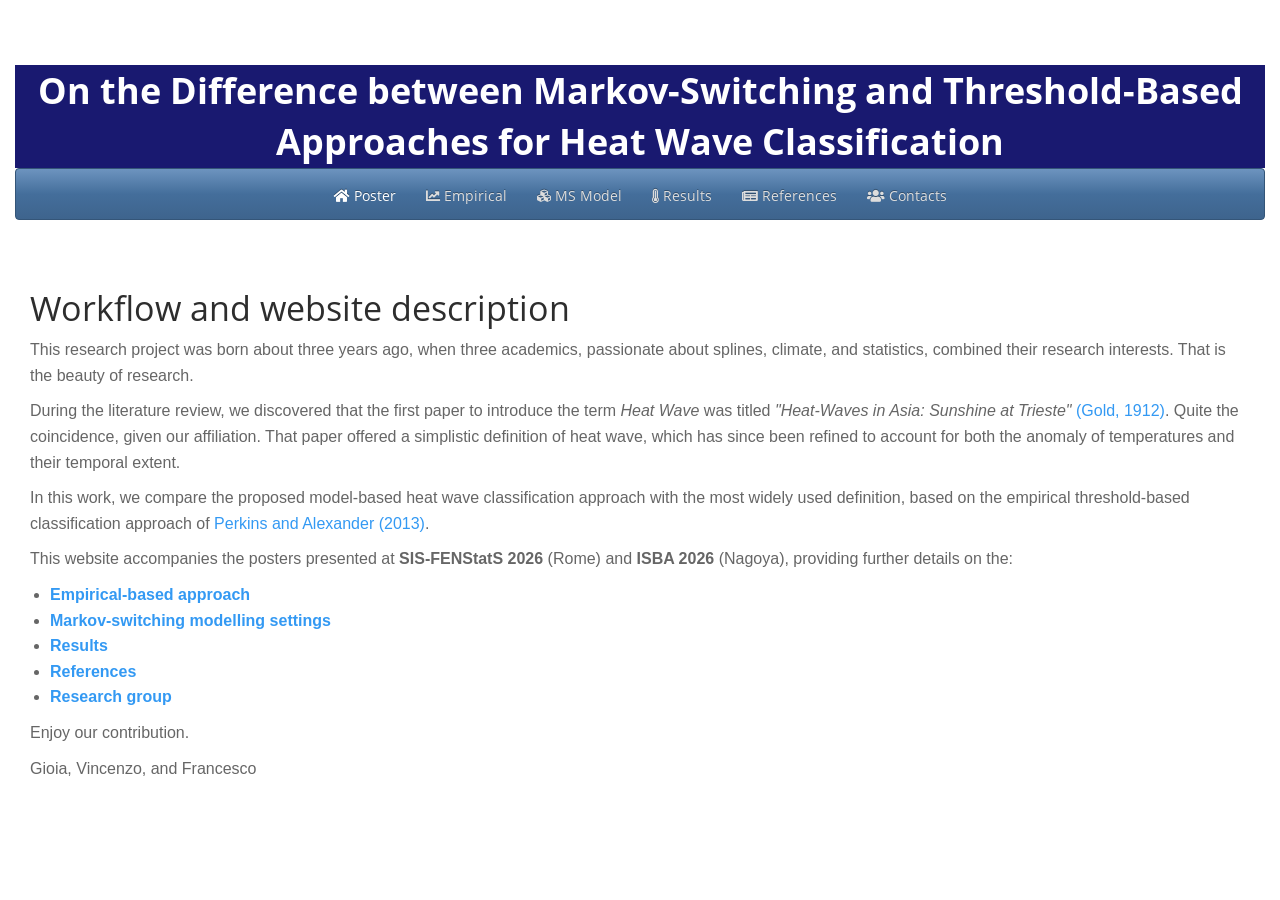
<file: index.html>
<!DOCTYPE html>

<html>

<head>

<meta charset="utf-8" />
<meta name="generator" content="pandoc" />
<meta http-equiv="X-UA-Compatible" content="IE=EDGE" />
<meta name="robots" content="index, follow">
<meta name="google-site-verification" content="ySr3xJu4gnF7ftsg4Dkd2W7vayj5QxolRvbAeU9v7dU" />

<title>Heat Waves</title>

<script src="site_libs/header-attrs-2.4/header-attrs.js"></script>
<script src="site_libs/jquery-1.11.3/jquery.min.js"></script>
<!--<meta name="viewport" content="width=1024">-->
<!--<meta name="viewport" content="width=device-width, initial-scale=0.5" />-->
<meta name="viewport" content="width=device-width, initial-scale=1.0, maximum-scale=1.0, user-scalable=no">      
<link href="site_libs/bootstrap-3.3.5/css/spacelab.min.css" rel="stylesheet" />
<script src="site_libs/bootstrap-3.3.5/js/bootstrap.min.js"></script>
<script src="site_libs/bootstrap-3.3.5/shim/html5shiv.min.js"></script>
<script src="site_libs/bootstrap-3.3.5/shim/respond.min.js"></script>
<style>h1 {font-size: 34px;}
       h1.title {font-size: 38px;}
       h2 {font-size: 30px;}
       h3 {font-size: 24px;}
       h4 {font-size: 20px;}
       h5 {font-size: 16px;}
       h6 {font-size: 12px;}
       code {color: inherit; background-color: rgba(0, 0, 0, 0.04);}
       pre:not([class]) { background-color: white }</style>
<script src="site_libs/navigation-1.1/tabsets.js"></script>
<link href="site_libs/highlightjs-9.12.0/textmate.css" rel="stylesheet" />
<script src="site_libs/highlightjs-9.12.0/highlight.js"></script>
<link href="site_libs/font-awesome-5.1.0/css/all.css" rel="stylesheet" />
<link href="site_libs/font-awesome-5.1.0/css/v4-shims.css" rel="stylesheet" />

<style type="text/css">
  code{white-space: pre-wrap;}
  span.smallcaps{font-variant: small-caps;}
  span.underline{text-decoration: underline;}
  div.column{display: inline-block; vertical-align: top; width: 50%;}
  div.hanging-indent{margin-left: 1.5em; text-indent: -1.5em;}
  ul.task-list{list-style: none;}
    </style>

<style type="text/css">code{white-space: pre;}</style>
<script type="text/javascript">
if (window.hljs) {
  hljs.configure({languages: []});
  hljs.initHighlightingOnLoad();
  if (document.readyState && document.readyState === "complete") {
    window.setTimeout(function() { hljs.initHighlighting(); }, 0);
  }
}
</script>


<style type="text/css">
.dropdown-menu {
  position: absolute;
  top: 100%;
  left: 0;
  background-color: white;
  min-width: 160px;
  box-shadow: 0 6px 12px rgba(0, 0, 0, 0.175);
  z-index: 1000;
}

</style>

<script type="text/javascript">
// manage active state of menu based on current page
$(document).ready(function () {
  // active menu anchor
  href = window.location.pathname
  href = href.substr(href.lastIndexOf('/') + 1)
  if (href === "")
    href = "index.html";
  var menuAnchor = $('a[href="' + href + '"]');

  // mark it active
  menuAnchor.tab('show');

  // if it's got a parent navbar menu mark it active as well
  menuAnchor.closest('li.dropdown').addClass('active');

  // Navbar adjustments
  var navHeight = $(".navbar").first().height() + 15;
  var style = document.createElement('style');
  var pt = "padding-top: " + navHeight + "px; ";
  var mt = "margin-top: -" + navHeight + "px; ";
  var css = "";
  // offset scroll position for anchor links (for fixed navbar)
  for (var i = 1; i <= 6; i++) {
    css += ".section h" + i + "{ " + pt + mt + "}\n";
  }
  style.innerHTML = "body {" + pt + "padding-bottom: 40px; }\n" + css;
  document.head.appendChild(style);
});
</script>

<!-- tabsets -->
<style type = "text/css">

      .content {
      max-width: 800px;
      margin: 0 auto;
      text-align: justify;
      font-family: sans-serif;
      line-height: 1.6;
    }
      
.left-align {
   text-align: left;
} 

      
.main-container {
  max-width: 1400px;
  margin-left: auto;
  margin-right: auto;
}
img {
  max-width:100%;
}
.tabbed-pane {
  padding-top: 12px;
}
.html-widget {
  margin-bottom: 20px;
}
button.code-folding-btn:focus {
  outline: none;
}
summary {
  display: list-item;
}
details > summary > p:only-child {
  display: inline;
}
pre code {
  padding: 0;
}
</style>
       
<style type="text/css">
.dropdown-menu {
  position: absolute;
  top: 100%;
  left: 0;
  background-color: white;
  min-width: 160px;
  box-shadow: 0 6px 12px rgba(0, 0, 0, 0.175);
  z-index: 1000;
}

</style>
       
<style type="text/css">
.tabset-dropdown > .nav-tabs {
  display: inline-table;
  max-height: 500px;
  min-height: 44px;
  overflow-y: auto;
  border: 1px solid #ddd;
  border-radius: 4px;
}

.tabset-dropdown > .nav-tabs > li.active:before {
  content: "";
  font-family: 'Glyphicons Halflings';
  display: inline-block;
  padding: 10px;
  border-right: 1px solid #ddd;
}

.tabset-dropdown > .nav-tabs.nav-tabs-open > li.active:before {
  content: "&#xe258;";
  border: none;
}

.tabset-dropdown > .nav-tabs.nav-tabs-open:before {
  content: "";
  font-family: 'Glyphicons Halflings';
  display: inline-block;
  padding: 10px;
  border-right: 1px solid #ddd;
}

.tabset-dropdown > .nav-tabs > li.active {
  display: block;
}

.tabset-dropdown > .nav-tabs > li > a,
.tabset-dropdown > .nav-tabs > li > a:focus,
.tabset-dropdown > .nav-tabs > li > a:hover {
  border: none;
  display: inline-block;
  border-radius: 4px;
  background-color: transparent;
}

.tabset-dropdown > .nav-tabs.nav-tabs-open > li {
  display: block;
  float: none;
}

.tabset-dropdown > .nav-tabs > li {
  display: none;
}
</style>

<!-- code folding -->


<style>
.navbar-center {
  float: none;
  margin: 0 auto;
  display: flex;
 /* table-layout: fixed; */
  align-items: flex-start;
  padding-left: 0;
  margin: 0 auto;
  width: fit-content;
}
.navbar-center > li {
  float: none;
  display: table-cell;
  text-align: center;
}

       /* Menu verticale */
.vertical-nav {
  display: flex;
  flex-direction: column;
  align-items: flex-start;
  padding-left: 0;
  margin: 0 auto;
  width: fit-content;
}

.vertical-nav li {
  float: none;
  width: 100%;
  text-align: left;
}

.vertical-nav li a {
  display: block;
  padding: 10px 15px;
}
</style>

</head>

      <head>
  <style>
    .workshop-content {
      max-width: 1400px;
      margin: 0 auto;
      text-align: left;
      padding: 30px;
      font-family: Arial, sans-serif;
      line-height: 1.6;
      font-size: 16px; /* ⬅️ Aggiunto: aumenta la dimensione del testo */     
    }

    .workshop-content ul {
      padding-left: 20px;
    }
        
    .workshop-content h2 {
      text-align: center;
    }
  </style>
</head>
      
<body>

<div class="container-fluid main-container">

  <!-- Titolo in alto -->
  <div class="text-center py-4" style="color: white;  background-color: #191970;">
    <div style="font-size: 36px; font-weight: bold;">On the Difference between Markov-Switching and Threshold-Based Approaches for Heat Wave Classification</div>
  </div>   

  <!-- Navigation bar sotto il titolo -->
  <nav class="navbar navbar-inverse" role="navigation">
    <div class="container-fluid">
      
      <!-- Bottone mobile -->
      <div class="navbar-header">
        <button type="button" class="navbar-toggle collapsed" data-toggle="collapse" data-target="#navbar">
          <span class="icon-bar"></span>
          <span class="icon-bar"></span>
          <span class="icon-bar"></span>
          <span class="icon-bar"></span>
        </button>
      </div>

      <!-- Link del menu -->
      <div id="navbar" class="collapse navbar-collapse">
       <ul class="nav navbar-nav navbar-center text-center">
          <li><a href="index.html"><span class="fa fa-home"></span> Poster</a></li>
          <li><a href="Perkins.html"><span class="fa fa-line-chart"></span> Empirical</a></li>
          <li><a href="Model.html"><span class="fa fa-cubes"></span> MS Model</a></li>     
          <li><a href="Results.html"><span class="fa fa-thermometer-full"></span> Results</a></li>         
          <li><a href="References.html"><span class="fa fa-newspaper"></span> References</a></li>    
          <li><a href="Contacts.html"><span class="fa fa-users"></span> Contacts</a></li>
        </ul>
      </div>

    </div>
  </nav>

</div>
    </div><!--/.nav-collapse -->
  </div><!--/.container -->
</div><!--/.navbar -->
</div>      

<div id="header">

</div>

<div class="workshop-content">
<header>
        <h1>Workflow and website description</h1>

<p>This research project was born about three years ago, when three academics, passionate about splines, climate, and statistics,  
   combined their research interests. That is the beauty of research.</p>
       
<p>During the literature review, we discovered that the first paper to introduce the term <em>Heat Wave</em> was titled <em>"Heat-Waves in Asia: Sunshine at Trieste"</em>  
       <a href="References.html"  target="_blank"> (Gold, 1912)</a>. Quite the coincidence, given our affiliation. 
       That paper offered a simplistic definition of heat wave, which has since been refined to account for both the anomaly 
       of temperatures and their temporal extent. </p>

<p> In this work, we compare the proposed model-based heat wave classification approach with the most widely used definition, 
       based on the empirical threshold-based classification approach of  <a href="References.html"  target="_blank"> Perkins and Alexander (2013)</a>.</p>
 
<p>This website accompanies the posters presented at <strong>SIS-FENStatS 2026</strong> (Rome) and <strong>ISBA 2026</strong> (Nagoya), providing further details on the:</p>

<ul>
   <li><strong> <a href="Perkins.html"  target="_blank">  Empirical-based approach</a></strong></li>
   <li><strong> <a href="Model.html"  target="_blank"> Markov-switching modelling settings</a></strong></li>
   <li><strong> <a href="Results.html"  target="_blank"> Results</a></strong></li>
   <li><strong> <a href="References.html"  target="_blank"> References</a></strong></li>
   <li><strong> <a href="Contacts.html"  target="_blank"> Research group</a></strong></li>
</ul>
       
<p>Enjoy our contribution.</p>
<p>Gioia, Vincenzo, and Francesco </p>
</body>
</html>
</p>

</div>    


</div>


</div>

<script>
  $('.dropdown-toggle').click(function() {
    console.log("Dropdown clicked!");
  });
</script>

<script>

// add bootstrap table styles to pandoc tables
function bootstrapStylePandocTables() {
  $('tr.odd').parent('tbody').parent('table').addClass('table table-condensed');
}
$(document).ready(function () {
  bootstrapStylePandocTables();
});


</script>

<!-- tabsets -->

<script>
$(document).ready(function () {
  window.buildTabsets("TOC");
});

$(document).ready(function () {
  $('.tabset-dropdown > .nav-tabs > li').click(function () {
    $(this).parent().toggleClass('nav-tabs-open');
  });
});
</script>

<!-- code folding -->


<!-- dynamically load mathjax for compatibility with self-contained -->
<script>
  (function () {
    var script = document.createElement("script");
    script.type = "text/javascript";
    script.src  = "https://mathjax.rstudio.com/latest/MathJax.js?config=TeX-AMS-MML_HTMLorMML";
    document.getElementsByTagName("head")[0].appendChild(script);
  })();
</script>

<script>
$(document).ready(function() {
  $('.dropdown-submenu > a').on("click", function(e) {
    e.preventDefault();
    var submenu = $(this).next('.dropdown-menu');
    $('.dropdown-submenu .dropdown-menu').not(submenu).hide();
    submenu.toggle();
    e.stopPropagation();
  });

  $(document).on("click", function() {
    $('.dropdown-submenu .dropdown-menu').hide();
  });
});
</script>

</body>
</html>
</file>
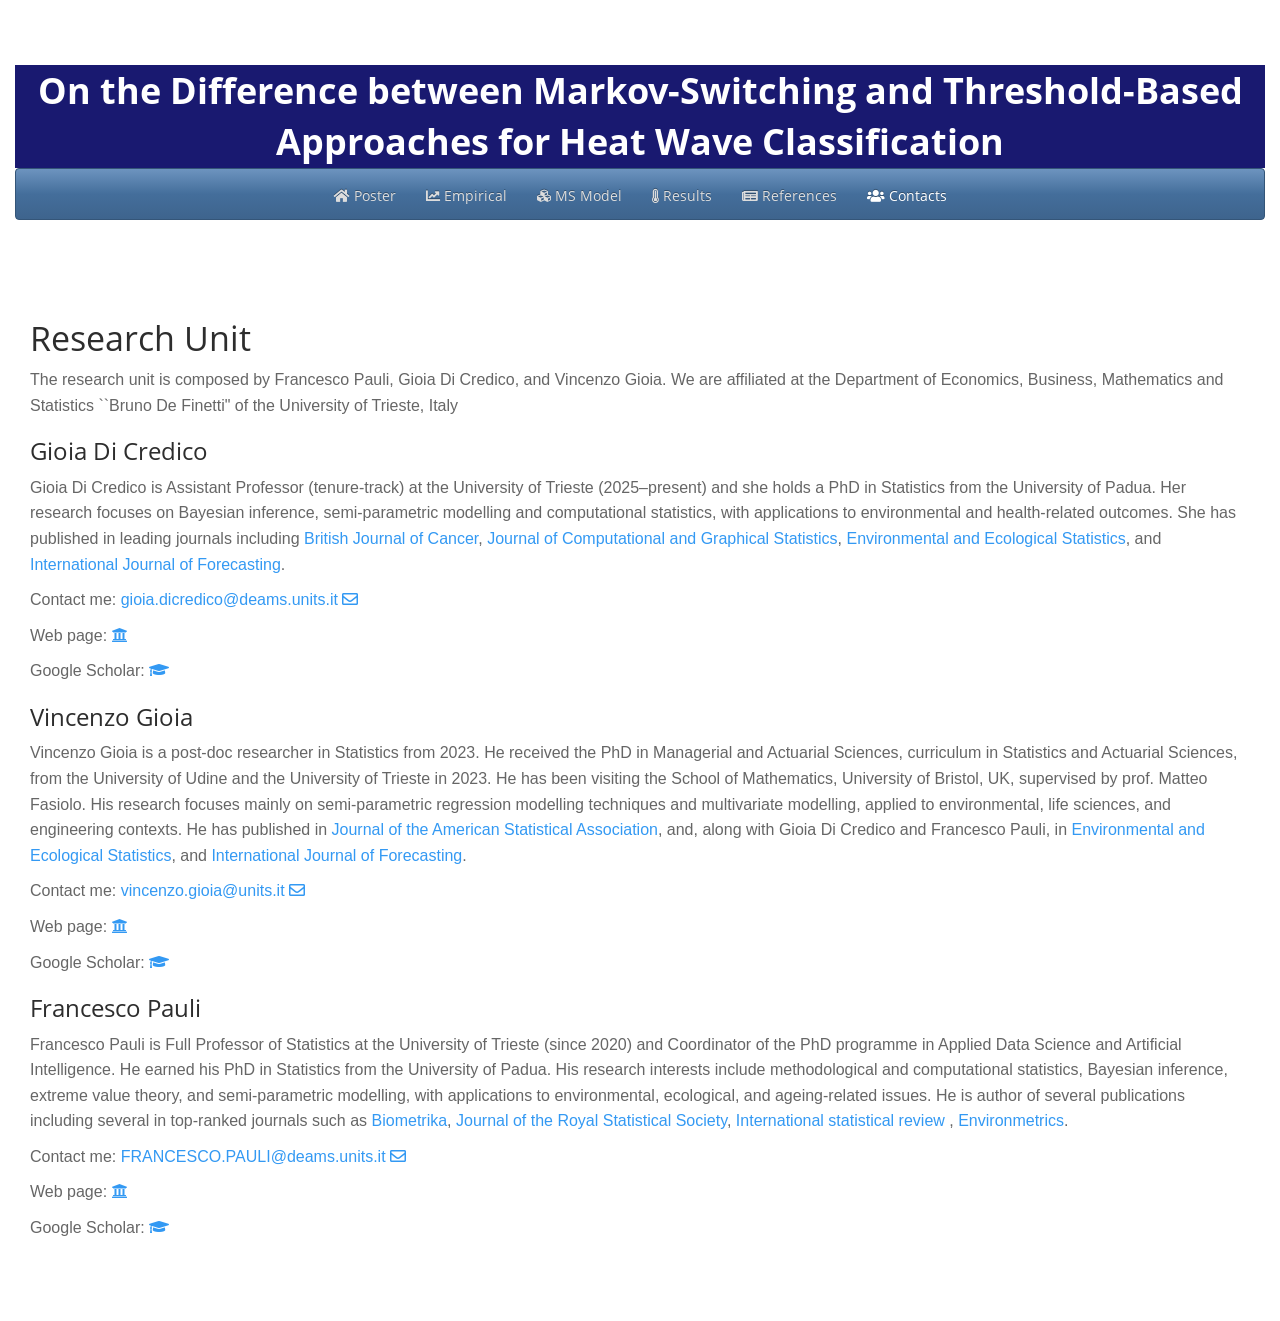
<file: Contacts.html>
<!DOCTYPE html>

<html>

<head>

<meta charset="utf-8" />
<meta name="generator" content="pandoc" />
<meta http-equiv="X-UA-Compatible" content="IE=EDGE" />
<meta name="robots" content="index, follow">

<title>Heat Waves</title>

<script src="site_libs/header-attrs-2.4/header-attrs.js"></script>
<script src="site_libs/jquery-1.11.3/jquery.min.js"></script>
<!--<meta name="viewport" content="width=1024">-->
<!--<meta name="viewport" content="width=device-width, initial-scale=0.5" />-->
<meta name="viewport" content="width=device-width, initial-scale=1.0, maximum-scale=1.0, user-scalable=no">      
<link href="site_libs/bootstrap-3.3.5/css/spacelab.min.css" rel="stylesheet" />
<script src="site_libs/bootstrap-3.3.5/js/bootstrap.min.js"></script>
<script src="site_libs/bootstrap-3.3.5/shim/html5shiv.min.js"></script>
<script src="site_libs/bootstrap-3.3.5/shim/respond.min.js"></script>
<style>h1 {font-size: 34px;}
       h1.title {font-size: 38px;}
       h2 {font-size: 30px;}
       h3 {font-size: 24px;}
       h4 {font-size: 18px;}
       h5 {font-size: 16px;}
       h6 {font-size: 12px;}
       code {color: inherit; background-color: rgba(0, 0, 0, 0.04);}
       pre:not([class]) { background-color: white }</style>
<script src="site_libs/navigation-1.1/tabsets.js"></script>
<link href="site_libs/highlightjs-9.12.0/textmate.css" rel="stylesheet" />
<script src="site_libs/highlightjs-9.12.0/highlight.js"></script>
<link href="site_libs/font-awesome-5.1.0/css/all.css" rel="stylesheet" />
<link href="site_libs/font-awesome-5.1.0/css/v4-shims.css" rel="stylesheet" />

<style type="text/css">
  code{white-space: pre-wrap;}
  span.smallcaps{font-variant: small-caps;}
  span.underline{text-decoration: underline;}
  div.column{display: inline-block; vertical-align: top; width: 50%;}
  div.hanging-indent{margin-left: 1.5em; text-indent: -1.5em;}
  ul.task-list{list-style: none;}
    </style>

<style type="text/css">code{white-space: pre;}</style>
<script type="text/javascript">
if (window.hljs) {
  hljs.configure({languages: []});
  hljs.initHighlightingOnLoad();
  if (document.readyState && document.readyState === "complete") {
    window.setTimeout(function() { hljs.initHighlighting(); }, 0);
  }
}
</script>


<style type = "text/css">

      .content {
      max-width: 800px;
      margin: 0 auto;
      text-align: justify;
      font-family: sans-serif;
      line-height: 1.6;
    }
      
.left-align {
   text-align: left;
} 

      
.main-container {
  max-width: 1400px;
  margin-left: auto;
  margin-right: auto;
}
img {
  max-width:100%;
}
.tabbed-pane {
  padding-top: 12px;
}
.html-widget {
  margin-bottom: 20px;
}
button.code-folding-btn:focus {
  outline: none;
}
summary {
  display: list-item;
}
details > summary > p:only-child {
  display: inline;
}
pre code {
  padding: 0;
}
</style>


<style type="text/css">
.dropdown-menu {
  position: absolute;
  top: 100%;
  left: 0;
  background-color: white;
  min-width: 160px;
  box-shadow: 0 6px 12px rgba(0, 0, 0, 0.175);
  z-index: 1000;
}

</style>

<script type="text/javascript">
// manage active state of menu based on current page
$(document).ready(function () {
  // active menu anchor
  href = window.location.pathname
  href = href.substr(href.lastIndexOf('/') + 1)
  if (href === "")
    href = "index.html";
  var menuAnchor = $('a[href="' + href + '"]');

  // mark it active
  menuAnchor.tab('show');

  // if it's got a parent navbar menu mark it active as well
  menuAnchor.closest('li.dropdown').addClass('active');

  // Navbar adjustments
  var navHeight = $(".navbar").first().height() + 15;
  var style = document.createElement('style');
  var pt = "padding-top: " + navHeight + "px; ";
  var mt = "margin-top: -" + navHeight + "px; ";
  var css = "";
  // offset scroll position for anchor links (for fixed navbar)
  for (var i = 1; i <= 6; i++) {
    css += ".section h" + i + "{ " + pt + mt + "}\n";
  }
  style.innerHTML = "body {" + pt + "padding-bottom: 40px; }\n" + css;
  document.head.appendChild(style);
});
</script>

<!-- tabsets -->

<style type="text/css">
.tabset-dropdown > .nav-tabs {
  display: inline-table;
  max-height: 500px;
  min-height: 44px;
  overflow-y: auto;
  border: 1px solid #ddd;
  border-radius: 4px;
}

.tabset-dropdown > .nav-tabs > li.active:before {
  content: "";
  font-family: 'Glyphicons Halflings';
  display: inline-block;
  padding: 10px;
  border-right: 1px solid #ddd;
}

.tabset-dropdown > .nav-tabs.nav-tabs-open > li.active:before {
  content: "&#xe258;";
  border: none;
}

.tabset-dropdown > .nav-tabs.nav-tabs-open:before {
  content: "";
  font-family: 'Glyphicons Halflings';
  display: inline-block;
  padding: 10px;
  border-right: 1px solid #ddd;
}

.tabset-dropdown > .nav-tabs > li.active {
  display: block;
}

.tabset-dropdown > .nav-tabs > li > a,
.tabset-dropdown > .nav-tabs > li > a:focus,
.tabset-dropdown > .nav-tabs > li > a:hover {
  border: none;
  display: inline-block;
  border-radius: 4px;
  background-color: transparent;
}

.tabset-dropdown > .nav-tabs.nav-tabs-open > li {
  display: block;
  float: none;
}

.tabset-dropdown > .nav-tabs > li {
  display: none;
}
</style>

<!-- code folding -->


<style>
.navbar-center {
  float: none;
  margin: 0 auto;
  display: table;
  table-layout: fixed;
}
.navbar-center > li {
  float: none;
  display: table-cell;
  text-align: center;
}
</style>

</head>

      <head>
  <style>
    .workshop-content {
      max-width: 1400px;
      margin: 0 auto;
      text-align: left;
      padding: 30px;
      font-family: Arial, sans-serif;
      line-height: 1.6;
      font-size: 16px; /* ⬅️ Aggiunto: aumenta la dimensione del testo */     
    }

    .workshop-content ul {
      padding-left: 20px;
    }
        
  </style>
</head>
      
<body>

<div class="container-fluid main-container">

  <!-- Titolo in alto -->
  <div class="text-center py-4" style="color: white;  background-color: #191970;">
    <div style="font-size: 36px; font-weight: bold;">On the Difference between Markov-Switching and Threshold-Based Approaches for Heat Wave Classification</div>
  </div>   

  <!-- Navigation bar sotto il titolo -->
  <nav class="navbar navbar-inverse" role="navigation">
    <div class="container-fluid">
      
      <!-- Bottone mobile -->
      <div class="navbar-header">
        <button type="button" class="navbar-toggle collapsed" data-toggle="collapse" data-target="#navbar">
          <span class="icon-bar"></span>
          <span class="icon-bar"></span>
          <span class="icon-bar"></span>
          <span class="icon-bar"></span>  
        </button>
      </div>

      <!-- Link del menu -->
      <div id="navbar" class="collapse navbar-collapse">
        <ul class="nav navbar-nav navbar-center text-center">
          <li><a href="index.html"><span class="fa fa-home"></span> Poster</a></li>
          <li><a href="Perkins.html"><span class="fa fa-line-chart"></span> Empirical</a></li>
          <li><a href="Model.html"><span class="fa fa-cubes"></span> MS Model</a></li>     
          <li><a href="Results.html"><span class="fa fa-thermometer-full"></span> Results</a></li>         
          <li><a href="References.html"><span class="fa fa-newspaper"></span> References</a></li>    
          <li><a href="Contacts.html"><span class="fa fa-users"></span> Contacts</a></li>
        </ul>
        </ul>
      </div>

    </div>
  </nav>

</div>
    


    </div><!--/.nav-collapse -->
  </div><!--/.container -->
</div><!--/.navbar -->
</div>      


<div id="header">


<p><br>  </p>  

<div class="workshop-content">

    <header>
        <h1>Research Unit</h1>
        <p> The research unit is composed by Francesco Pauli, Gioia Di Credico, and Vincenzo Gioia. We are affiliated at the Department of Economics, Business,  Mathematics and Statistics ``Bruno De Finetti" of the University of Trieste, Italy </p>
    </section>
   
    </header>

    <section>
        <article>
                <h3> Gioia Di Credico  </h3>
            <p> Gioia Di Credico is Assistant Professor (tenure-track) at the University of Trieste (2025–present) and she holds a PhD in Statistics from the University of Padua. 
                Her research focuses on Bayesian inference, semi-parametric modelling and computational statistics, with applications to environmental and health-related outcomes. 
                She has published in leading journals including <a href="https://doi.org/10.1038/s41416-020-01031-z" target="_blank"> British Journal of Cancer</a>, 
                <a href="https://doi.org/10.1080/10618600.2022.2096622" target="_blank"> Journal of Computational and Graphical Statistics</a>, 
                  <a href="https://doi.org/10.1007/s10651-025-00658-6" target="_blank"> Environmental and Ecological Statistics</a>, and 
                 <a href="https://doi.org/10.1016/j.ijforecast.2026.04.007" target="_blank"> International Journal of Forecasting</a>. </p>  
            <p> Contact me: <a href="mailto:gioia.dicredico@deams.units.it">gioia.dicredico@deams.units.it <i class="fa fa-envelope-o"></i></a></p>
            <p> Web page: <a href="https://www.units.it/persone/index.php/from/abook/persona/30773"><i class="fa fa-institution"></i></a> </p>
            <p> Google Scholar: <a href="https://scholar.google.com/citations?user=bmddXjMAAAAJ&hl=it&oi=ao"><i class="fa fa-graduation-cap"></i></a> </p>     
            </article>

           
        <article>
                            <h3> Vincenzo Gioia  </h3>   
            <p> Vincenzo Gioia is a post-doc researcher in Statistics from 2023. He received the PhD in Managerial and Actuarial Sciences, curriculum in Statistics and Actuarial Sciences, from the University of Udine and the University of Trieste in 2023. 
               He has been visiting the School of Mathematics, University of Bristol, UK, supervised by prof. Matteo Fasiolo.   
               His research focuses mainly on semi-parametric regression modelling techniques and multivariate modelling, applied to  environmental, life sciences, and engineering contexts. 
               He has published in <a href="https://doi.org/10.1080/01621459.2024.2412361" target="_blank"> Journal of the American Statistical Association</a>, and, along with Gioia Di Credico and Francesco Pauli, in 
                  <a href="https://doi.org/10.1007/s10651-025-00658-6" target="_blank"> Environmental and Ecological Statistics</a>, and 
                 <a href="https://doi.org/10.1016/j.ijforecast.2026.04.007" target="_blank"> International Journal of Forecasting</a>. </p>  </p>  
            <p> Contact me: <a href="mailto:vincenzo.gioia@units.it">vincenzo.gioia@units.it <i class="fa fa-envelope-o"></i></a></p>
            <p> Web page: <a href="https://www.units.it/persone/index.php/from/abook/persona/35148"><i class="fa fa-institution"></i></a> </p>
            <p> Google Scholar: <a href="https://scholar.google.com/citations?user=yRDtG0gAAAAJ&hl=it&oi=ao"><i class="fa fa-graduation-cap"></i></a> </p>  
        </article>

        <article>
                               <h3> Francesco Pauli   </h3>
           <p>  Francesco Pauli is Full Professor of Statistics at the University of Trieste (since 2020) and Coordinator of the PhD programme in Applied Data Science and Artificial Intelligence. 
                He earned his PhD in Statistics from the University of Padua. His research interests include methodological and computational statistics, Bayesian inference, extreme value theory, 
               and semi-parametric modelling, with applications to environmental, ecological, and ageing-related issues. He is author of several publications including several in top-ranked journals such as
                 <a href="https://doi.org/10.1093/biomet/89.1.183" target="_blank"> Biometrika</a>,   <a href="https://doi.org/10.1111/j.1467-9876.2008.00626.x" target="_blank"> Journal of the Royal Statistical Society</a>, 
                   <a href="https://doi.org/10.1111/insr.12273" target="_blank"> International statistical review </a>, <a href="https://doi.org/10.1002/env.749" target="_blank"> Environmetrics</a>. 
 
            <p> Contact me: <a href="mailto:francesco.pauli@deams.units.it">FRANCESCO.PAULI@deams.units.it <i class="fa fa-envelope-o"></i> </a></p>
                         <p> Web page: <a href="https://www.units.it/persone/index.php/from/abook/persona/8755"><i class="fa fa-institution"></i></a> </p>
            <p> Google Scholar: <a href="https://scholar.google.com/citations?user=n8GLT3sAAAAJ&hl=it&oi=ao"><i class="fa fa-graduation-cap"></i></a> </p>    
            
        </article>
       
    </section>


</div>

</div>


<script>

// add bootstrap table styles to pandoc tables
function bootstrapStylePandocTables() {
  $('tr.odd').parent('tbody').parent('table').addClass('table table-condensed');
}
$(document).ready(function () {
  bootstrapStylePandocTables();
});


</script>

<!-- tabsets -->

<script>
$(document).ready(function () {
  window.buildTabsets("TOC");
});

$(document).ready(function () {
  $('.tabset-dropdown > .nav-tabs > li').click(function () {
    $(this).parent().toggleClass('nav-tabs-open');
  });
});
</script>

<!-- code folding -->


<!-- dynamically load mathjax for compatibility with self-contained -->
<script>
  (function () {
    var script = document.createElement("script");
    script.type = "text/javascript";
    script.src  = "https://mathjax.rstudio.com/latest/MathJax.js?config=TeX-AMS-MML_HTMLorMML";
    document.getElementsByTagName("head")[0].appendChild(script);
  })();
</script>

</body>
</html>
</file>
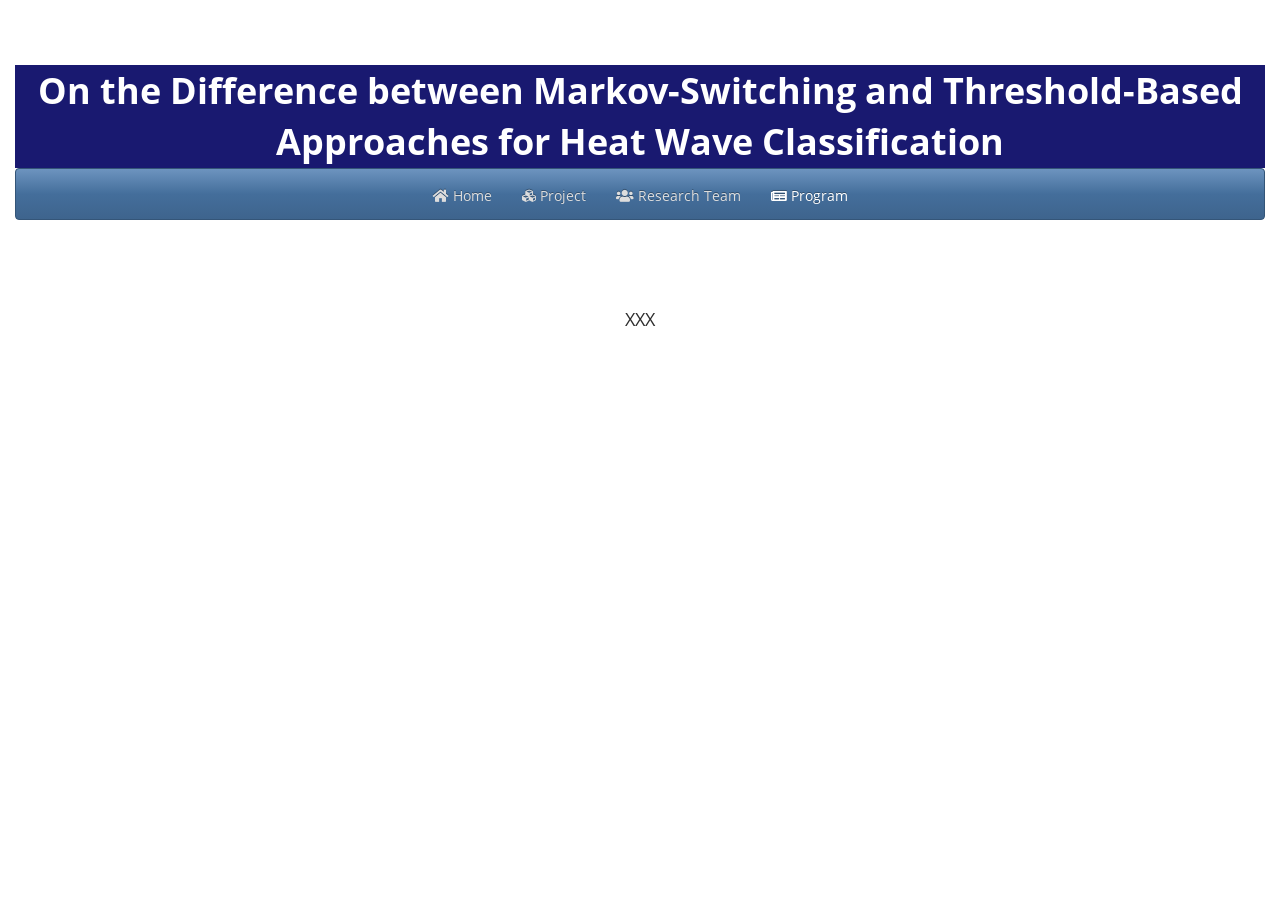
<file: Program.html>
<!DOCTYPE html>

<html>

<head>

<meta charset="utf-8" />
<meta name="generator" content="pandoc" />
<meta http-equiv="X-UA-Compatible" content="IE=EDGE" />
<meta name="robots" content="index, follow">

<title>Program</title>

<script src="site_libs/header-attrs-2.4/header-attrs.js"></script>
<script src="site_libs/jquery-1.11.3/jquery.min.js"></script>
<!--<meta name="viewport" content="width=1024">-->
<!--<meta name="viewport" content="width=device-width, initial-scale=0.5" />-->
<meta name="viewport" content="width=device-width, initial-scale=1.0, maximum-scale=1.0, user-scalable=no">      
<link href="site_libs/bootstrap-3.3.5/css/spacelab.min.css" rel="stylesheet" />
<script src="site_libs/bootstrap-3.3.5/js/bootstrap.min.js"></script>
<script src="site_libs/bootstrap-3.3.5/shim/html5shiv.min.js"></script>
<script src="site_libs/bootstrap-3.3.5/shim/respond.min.js"></script>
<style>h1 {font-size: 34px;}
       h1.title {font-size: 38px;}
       h2 {font-size: 30px;}
       h3 {font-size: 24px;}
       h4 {font-size: 18px;}
       h5 {font-size: 16px;}
       h6 {font-size: 12px;}
       code {color: inherit; background-color: rgba(0, 0, 0, 0.04);}
       pre:not([class]) { background-color: white }</style>
<script src="site_libs/navigation-1.1/tabsets.js"></script>
<link href="site_libs/highlightjs-9.12.0/textmate.css" rel="stylesheet" />
<script src="site_libs/highlightjs-9.12.0/highlight.js"></script>
<link href="site_libs/font-awesome-5.1.0/css/all.css" rel="stylesheet" />
<link href="site_libs/font-awesome-5.1.0/css/v4-shims.css" rel="stylesheet" />

<style type="text/css">
  code{white-space: pre-wrap;}
  span.smallcaps{font-variant: small-caps;}
  span.underline{text-decoration: underline;}
  div.column{display: inline-block; vertical-align: top; width: 50%;}
  div.hanging-indent{margin-left: 1.5em; text-indent: -1.5em;}
  ul.task-list{list-style: none;}
    </style>

<style type="text/css">code{white-space: pre;}</style>
<script type="text/javascript">
if (window.hljs) {
  hljs.configure({languages: []});
  hljs.initHighlightingOnLoad();
  if (document.readyState && document.readyState === "complete") {
    window.setTimeout(function() { hljs.initHighlighting(); }, 0);
  }
}
</script>


<style type = "text/css">

      .content {
      max-width: 800px;
      margin: 0 auto;
      text-align: justify;
      font-family: sans-serif;
      line-height: 1.6;
    }
      
.left-align {
   text-align: left;
} 

      
.main-container {
  max-width: 1400px;
  margin-left: auto;
  margin-right: auto;
}
img {
  max-width:100%;
}
.tabbed-pane {
  padding-top: 12px;
}
.html-widget {
  margin-bottom: 20px;
}
button.code-folding-btn:focus {
  outline: none;
}
summary {
  display: list-item;
}
details > summary > p:only-child {
  display: inline;
}
pre code {
  padding: 0;
}
</style>


<style type="text/css">
.dropdown-menu {
  position: absolute;
  top: 100%;
  left: 0;
  background-color: white;
  min-width: 160px;
  box-shadow: 0 6px 12px rgba(0, 0, 0, 0.175);
  z-index: 1000;
}

</style>

<script type="text/javascript">
// manage active state of menu based on current page
$(document).ready(function () {
  // active menu anchor
  href = window.location.pathname
  href = href.substr(href.lastIndexOf('/') + 1)
  if (href === "")
    href = "index.html";
  var menuAnchor = $('a[href="' + href + '"]');

  // mark it active
  menuAnchor.tab('show');

  // if it's got a parent navbar menu mark it active as well
  menuAnchor.closest('li.dropdown').addClass('active');

  // Navbar adjustments
  var navHeight = $(".navbar").first().height() + 15;
  var style = document.createElement('style');
  var pt = "padding-top: " + navHeight + "px; ";
  var mt = "margin-top: -" + navHeight + "px; ";
  var css = "";
  // offset scroll position for anchor links (for fixed navbar)
  for (var i = 1; i <= 6; i++) {
    css += ".section h" + i + "{ " + pt + mt + "}\n";
  }
  style.innerHTML = "body {" + pt + "padding-bottom: 40px; }\n" + css;
  document.head.appendChild(style);
});
</script>

<!-- tabsets -->

<style type="text/css">
.tabset-dropdown > .nav-tabs {
  display: inline-table;
  max-height: 500px;
  min-height: 44px;
  overflow-y: auto;
  border: 1px solid #ddd;
  border-radius: 4px;
}

.tabset-dropdown > .nav-tabs > li.active:before {
  content: "";
  font-family: 'Glyphicons Halflings';
  display: inline-block;
  padding: 10px;
  border-right: 1px solid #ddd;
}

.tabset-dropdown > .nav-tabs.nav-tabs-open > li.active:before {
  content: "&#xe258;";
  border: none;
}

.tabset-dropdown > .nav-tabs.nav-tabs-open:before {
  content: "";
  font-family: 'Glyphicons Halflings';
  display: inline-block;
  padding: 10px;
  border-right: 1px solid #ddd;
}

.tabset-dropdown > .nav-tabs > li.active {
  display: block;
}

.tabset-dropdown > .nav-tabs > li > a,
.tabset-dropdown > .nav-tabs > li > a:focus,
.tabset-dropdown > .nav-tabs > li > a:hover {
  border: none;
  display: inline-block;
  border-radius: 4px;
  background-color: transparent;
}

.tabset-dropdown > .nav-tabs.nav-tabs-open > li {
  display: block;
  float: none;
}

.tabset-dropdown > .nav-tabs > li {
  display: none;
}
</style>

<!-- code folding -->


<style>
.navbar-center {
  float: none;
  margin: 0 auto;
  display: table;
  table-layout: fixed;
}
.navbar-center > li {
  float: none;
  display: table-cell;
  text-align: center;
}
</style>

</head>

      <head>
  <style>
    .workshop-content {
      max-width: 1400px;
      margin: 0 auto;
      text-align: left;
      padding: 30px;
      font-family: Arial, sans-serif;
      line-height: 1.6;
      font-size: 16px; /* ⬅️ Aggiunto: aumenta la dimensione del testo */     
    }

    .workshop-content ul {
      padding-left: 20px;
    }
        
  </style>
</head>
      
<body>

<div class="container-fluid main-container">

  <!-- Titolo in alto -->
  <div class="text-center py-4" style="color: white;  background-color: #191970;">
    <div style="font-size: 36px; font-weight: bold;">On the Difference between Markov-Switching and Threshold-Based Approaches for Heat Wave Classification</div>
  </div>   

  <!-- Navigation bar sotto il titolo -->
  <nav class="navbar navbar-inverse" role="navigation">
    <div class="container-fluid">
      
      <!-- Bottone mobile -->
      <div class="navbar-header">
        <button type="button" class="navbar-toggle collapsed" data-toggle="collapse" data-target="#navbar">
          <span class="icon-bar"></span>
          <span class="icon-bar"></span>
          <span class="icon-bar"></span>
          <span class="icon-bar"></span>
        </button>
      </div>

      <!-- Link del menu -->
      <div id="navbar" class="collapse navbar-collapse">
        <ul class="nav navbar-nav navbar-center text-center">
          <li><a href="index.html"><span class="fa fa-home"></span> Home</a></li>
          <li><a href="Project.html"><span class="fa fa-cubes"></span> Project</a></li>
          <li><a href="ResearchTeam.html"><span class="fa fa-users"></span> Research Team</a></li>
          <li><a href="Program.html"><span class="fa fa-newspaper"></span> Program </a></li>
        </ul>
      </div>

    </div>
  </nav>

</div>
    
<!--<div class="container-fluid main-container">
<div class="navbar navbar-inverse navbar-fixed-top" role="navigation" style="min-height: 160px; padding-top: 10px; padding-bottom: 30px;">
  <div class="container" style="max-width: 100%;">
                  <div class="navbar-brand mx-auto d-block text-center" style="float: none; padding: 20px 15px; line-height: 1.25; color: white;">
  <div style="font-size: 48px; font-weight: bold;">MNEMET</div>
  <div style="font-size: 24px;">Final Workshop</div>
</div>
    </div>
    <div class="navbar-header text-center" style="width: 100%;">
      <button type="button" class="navbar-toggle collapsed" data-toggle="collapse" data-target="#navbar">
      <button type="button" class="navbar-toggle collapsed" data-toggle="collapse" data-bs-toggle="collapse" data-target="#navbar" data-bs-target="#navbar">
        <span class="icon-bar"></span>
        <span class="icon-bar"></span>
        <span class="icon-bar"></span>
      </button>   
    <div id="navbar" class="navbar-collapse collapse">
<ul class="nav navbar-nav navbar-center">
<li> <a href="index.html"> <span class="fa fa-home"></span> </a></li>
    <li><a href = "Project.html"> <span class="fa fa-cubes"></span>  Project  </a></li>
    <li> <a href="ResearchTeam.html"> <span class="fa fa-paper-plane"></span> Research Team </a> </li>
  </ul>-->


    </div><!--/.nav-collapse -->
  </div><!--/.container -->
</div><!--/.navbar -->
</div>      


<div id="header">


<p><br>  </p>  

<div class="workshop-content">
<h4> <p> <center> XXX </center>  </p> </h4>
<!--<h4> <p> <center> Department of Economics, Business, Mathematics and Statistics “B. de Finetti" </center> </p> </h4>
<h4> <p> <center>  University of Trieste </center> </p> </h4> <br>
<h4> <p> <center>  Aula 1_A Conferenze, 1st floor </center> </p> </h4> <br>   -->   


<!--  <ul>
    <li> 9:00-9:30 <strong>Registration and Opening</strong> </li>
    <li> 9:30-10:00 <strong>Ilaria Prosdocimi</strong> <br> <em> Non-stationarities in extreme hourly precipitation over the Piave Basin, Northern Italy </em> </li>
    <li> 10:00-10:30 <strong>Giada Adelfio</strong> <br>  <em> Improving Point Process Modelling: Accounting for Local and Inhomogeneous Mark-Weighted Second-Order Statistics </em> </li>
    <li> 10:30-11:00 <strong>Vincenzo Gioia</strong> <br> <em> Multivariate modeling of urban air pollutants </em> </li>
    <li> 11:00-11:20 <strong>Coffee Break</strong> </li>
    <li> 11:20-11:50 <strong>Fabrizio Durante</strong> <br> <em> Semi-Supervised Clustering of Geo-Referenced Time Series with Copulas  </em></li>
    <li> 11:50-12:20 <strong>Sirio Legramanti</strong> <br> <em> Bayesian nonparametric clustering for spatio-temporal data, with an application to air pollution</em></li>
    <li> 12:20-12:50 <strong>Selene Perazzini</strong> <br> <em> A copula-based cross-dependence coefficient for temporal data </em> </li>
    <li> 12:50-14:00 <strong>Lunch Break</strong> </li>  
    <li> 14:00-14:30 <strong>Gioia Di Credico</strong> <br> <em> Bayesian Markov-Switching Approaches to Heatwave Analysis </em></li>
    <li> 14:30-15:00 <strong>Francesco Ravazzolo</strong> <br> <em> Forecasting Oil Consumption: The Statistical Review of World Energy meets Machine Learning </em></li> 
    <li> 15:00-15:30 <strong>Andrea Viselli</strong> <br> <em> Modeling European Electricity Market Integration during turbulent times </em></li>     
    <li> 15:30-16:00 <strong>Roberto Casarin</strong> <br> <em> TBA </em></li>
    <li> 16:00-16:20 <strong>Closing and Coffee</strong> </li>       
  </ul>-->

<!--9:00-9:20 <strong>Registration</strong> <br> 
9:20-9:30 <strong>Opening</strong> <br>
<br>         
09:30-10:00 <strong>Giada Adelfio</strong> <br>  <em> Improving Point Process Modelling: Accounting for Local and Inhomogeneous Mark-Weighted Second-Order Statistics </em> <br>
10:00-10:30 <strong>Vincenzo Gioia</strong> <br> <em> Multivariate modeling of urban air pollutants </em> <br>
10:30-11:00 <strong>Ilaria Prosdocimi</strong> <br> <em> Non-stationarities in extreme hourly precipitation over the Piave Basin, Northern Italy </em> <br>
<br>        
11:00-11:20 <strong>Coffee Break</strong> <br>
<br>  
11:20-11:50 <strong>Francesco Ravazzolo</strong> <br> <em> Forecasting Oil Consumption: The Statistical Review of World Energy meets Machine Learning </em> <br>
11:50-12:20 <strong>Andrea Viselli</strong> <br> <em> Modeling European Electricity Market Integration during turbulent times </em><br>     
12:20-12:50 <strong>Gioia Di Credico</strong> <br> <em> Bayesian Markov-Switching Approaches to Heatwave Analysis </em> <br>
<br>  
12:50-14:00 <strong>Lunch Break</strong> <br>
<br>  
14:00-14:30 <strong>Luca Aiello</strong> <br> <em> Bayesian nonparametric clustering for spatio-temporal data, with an application to air pollution</em> <br>
14:30-15:00 <strong>Selene Perazzini</strong> <br> <em> A copula-based cross-dependence coefficient for temporal data </em> <br>
15:00-15:30 <strong>Fabrizio Durante</strong> <br> <em> Semi-Supervised Clustering of Geo-Referenced Time Series with Copulas  </em> <br>       
15:30-16:00 <strong>Roberto Casarin</strong> <br> <em>  A Spatiotemporal Gamma Shot Noise Cox Process </em> <br>
<br>         
16:00-16:20 <strong>Closing and Coffee</strong> -->       

       

</div>

</div>


<script>

// add bootstrap table styles to pandoc tables
function bootstrapStylePandocTables() {
  $('tr.odd').parent('tbody').parent('table').addClass('table table-condensed');
}
$(document).ready(function () {
  bootstrapStylePandocTables();
});


</script>

<!-- tabsets -->

<script>
$(document).ready(function () {
  window.buildTabsets("TOC");
});

$(document).ready(function () {
  $('.tabset-dropdown > .nav-tabs > li').click(function () {
    $(this).parent().toggleClass('nav-tabs-open');
  });
});
</script>

<!-- code folding -->


<!-- dynamically load mathjax for compatibility with self-contained -->
<script>
  (function () {
    var script = document.createElement("script");
    script.type = "text/javascript";
    script.src  = "https://mathjax.rstudio.com/latest/MathJax.js?config=TeX-AMS-MML_HTMLorMML";
    document.getElementsByTagName("head")[0].appendChild(script);
  })();
</script>

</body>
</html>
</file>
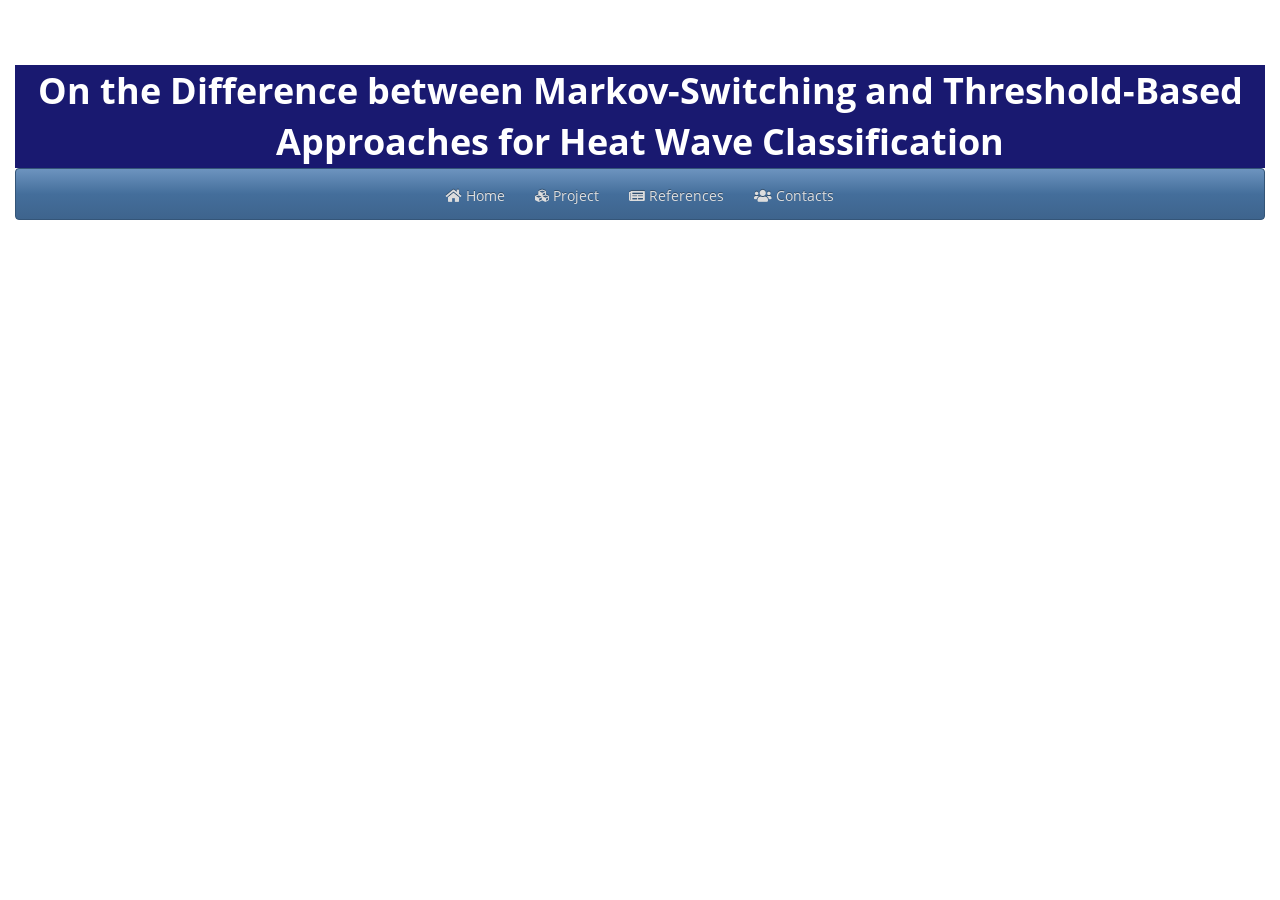
<file: ResearchTeam.html>
<!DOCTYPE html>

<html>

<head>

<meta charset="utf-8" />
<meta name="generator" content="pandoc" />
<meta http-equiv="X-UA-Compatible" content="IE=EDGE" />
<meta name="robots" content="index, follow">

<title>index.knit</title>

<script src="site_libs/header-attrs-2.4/header-attrs.js"></script>
<script src="site_libs/jquery-1.11.3/jquery.min.js"></script>
<!--<meta name="viewport" content="width=1024">-->
<!--<meta name="viewport" content="width=device-width, initial-scale=0.5" />-->
<meta name="viewport" content="width=device-width, initial-scale=1.0, maximum-scale=1.0, user-scalable=no">      
<link href="site_libs/bootstrap-3.3.5/css/spacelab.min.css" rel="stylesheet" />
<script src="site_libs/bootstrap-3.3.5/js/bootstrap.min.js"></script>
<script src="site_libs/bootstrap-3.3.5/shim/html5shiv.min.js"></script>
<script src="site_libs/bootstrap-3.3.5/shim/respond.min.js"></script>
<style>h1 {font-size: 34px;}
       h1.title {font-size: 38px;}
       h2 {font-size: 30px;}
       h3 {font-size: 24px;}
       h4 {font-size: 18px;}
       h5 {font-size: 16px;}
       h6 {font-size: 12px;}
       code {color: inherit; background-color: rgba(0, 0, 0, 0.04);}
       pre:not([class]) { background-color: white }</style>
<script src="site_libs/navigation-1.1/tabsets.js"></script>
<link href="site_libs/highlightjs-9.12.0/textmate.css" rel="stylesheet" />
<script src="site_libs/highlightjs-9.12.0/highlight.js"></script>
<link href="site_libs/font-awesome-5.1.0/css/all.css" rel="stylesheet" />
<link href="site_libs/font-awesome-5.1.0/css/v4-shims.css" rel="stylesheet" />

<style type="text/css">
  code{white-space: pre-wrap;}
  span.smallcaps{font-variant: small-caps;}
  span.underline{text-decoration: underline;}
  div.column{display: inline-block; vertical-align: top; width: 50%;}
  div.hanging-indent{margin-left: 1.5em; text-indent: -1.5em;}
  ul.task-list{list-style: none;}
    </style>

<style type="text/css">code{white-space: pre;}</style>
<script type="text/javascript">
if (window.hljs) {
  hljs.configure({languages: []});
  hljs.initHighlightingOnLoad();
  if (document.readyState && document.readyState === "complete") {
    window.setTimeout(function() { hljs.initHighlighting(); }, 0);
  }
}
</script>


<style type = "text/css">

      .content {
      max-width: 800px;
      margin: 0 auto;
      text-align: justify;
      font-family: sans-serif;
      line-height: 1.6;
    }
      
.left-align {
   text-align: left;
} 

      
.main-container {
  max-width: 1400px;
  margin-left: auto;
  margin-right: auto;
}
img {
  max-width:100%;
}
.tabbed-pane {
  padding-top: 12px;
}
.html-widget {
  margin-bottom: 20px;
}
button.code-folding-btn:focus {
  outline: none;
}
summary {
  display: list-item;
}
details > summary > p:only-child {
  display: inline;
}
pre code {
  padding: 0;
}
</style>


<style type="text/css">
.dropdown-menu {
  position: absolute;
  top: 100%;
  left: 0;
  background-color: white;
  min-width: 160px;
  box-shadow: 0 6px 12px rgba(0, 0, 0, 0.175);
  z-index: 1000;
}

</style>

<script type="text/javascript">
// manage active state of menu based on current page
$(document).ready(function () {
  // active menu anchor
  href = window.location.pathname
  href = href.substr(href.lastIndexOf('/') + 1)
  if (href === "")
    href = "index.html";
  var menuAnchor = $('a[href="' + href + '"]');

  // mark it active
  menuAnchor.tab('show');

  // if it's got a parent navbar menu mark it active as well
  menuAnchor.closest('li.dropdown').addClass('active');

  // Navbar adjustments
  var navHeight = $(".navbar").first().height() + 15;
  var style = document.createElement('style');
  var pt = "padding-top: " + navHeight + "px; ";
  var mt = "margin-top: -" + navHeight + "px; ";
  var css = "";
  // offset scroll position for anchor links (for fixed navbar)
  for (var i = 1; i <= 6; i++) {
    css += ".section h" + i + "{ " + pt + mt + "}\n";
  }
  style.innerHTML = "body {" + pt + "padding-bottom: 40px; }\n" + css;
  document.head.appendChild(style);
});
</script>

<!-- tabsets -->

<style type="text/css">
.tabset-dropdown > .nav-tabs {
  display: inline-table;
  max-height: 500px;
  min-height: 44px;
  overflow-y: auto;
  border: 1px solid #ddd;
  border-radius: 4px;
}

.tabset-dropdown > .nav-tabs > li.active:before {
  content: "";
  font-family: 'Glyphicons Halflings';
  display: inline-block;
  padding: 10px;
  border-right: 1px solid #ddd;
}

.tabset-dropdown > .nav-tabs.nav-tabs-open > li.active:before {
  content: "&#xe258;";
  border: none;
}

.tabset-dropdown > .nav-tabs.nav-tabs-open:before {
  content: "";
  font-family: 'Glyphicons Halflings';
  display: inline-block;
  padding: 10px;
  border-right: 1px solid #ddd;
}

.tabset-dropdown > .nav-tabs > li.active {
  display: block;
}

.tabset-dropdown > .nav-tabs > li > a,
.tabset-dropdown > .nav-tabs > li > a:focus,
.tabset-dropdown > .nav-tabs > li > a:hover {
  border: none;
  display: inline-block;
  border-radius: 4px;
  background-color: transparent;
}

.tabset-dropdown > .nav-tabs.nav-tabs-open > li {
  display: block;
  float: none;
}

.tabset-dropdown > .nav-tabs > li {
  display: none;
}
</style>

<!-- code folding -->


<style>
.navbar-center {
  float: none;
  margin: 0 auto;
  display: table;
  table-layout: fixed;
}
.navbar-center > li {
  float: none;
  display: table-cell;
  text-align: center;
}
</style>

</head>

      <head>
  <style>
    .workshop-content {
      max-width: 1400px;
      margin: 0 auto;
      text-align: left;
      padding: 30px;
      font-family: Arial, sans-serif;
      line-height: 1.6;
      font-size: 16px; /* ⬅️ Aggiunto: aumenta la dimensione del testo */     
    }

    .workshop-content ul {
      padding-left: 20px;
    }
        
  </style>
</head>
      
<body>

<div class="container-fluid main-container">

  <!-- Titolo in alto -->
  <div class="text-center py-4" style="color: white;  background-color: #191970;">
    <div style="font-size: 36px; font-weight: bold;">On the Difference between Markov-Switching and Threshold-Based Approaches for Heat Wave Classification</div>
  </div>   

  <!-- Navigation bar sotto il titolo -->
  <nav class="navbar navbar-inverse" role="navigation">
    <div class="container-fluid">
      
      <!-- Bottone mobile -->
      <div class="navbar-header">
        <button type="button" class="navbar-toggle collapsed" data-toggle="collapse" data-target="#navbar">
          <span class="icon-bar"></span>
          <span class="icon-bar"></span>
          <span class="icon-bar"></span>
          <span class="icon-bar"></span>  
        </button>
      </div>

      <!-- Link del menu -->
      <div id="navbar" class="collapse navbar-collapse">
        <ul class="nav navbar-nav navbar-center text-center">
          <li><a href="index.html"><span class="fa fa-home"></span> Home</a></li>
          <li><a href="Project.html"><span class="fa fa-cubes"></span> Project</a></li>
          <li><a href="References.html"><span class="fa fa-newspaper"></span> References</a></li>      
          <li><a href="Contacts.html"><span class="fa fa-users"></span> Contacts</a></li>
        </ul>
      </div>

    </div>
  </nav>

</div>
    
<!--<div class="container-fluid main-container">
<div class="navbar navbar-inverse navbar-fixed-top" role="navigation" style="min-height: 160px; padding-top: 10px; padding-bottom: 30px;">
  <div class="container" style="max-width: 100%;">
                  <div class="navbar-brand mx-auto d-block text-center" style="float: none; padding: 20px 15px; line-height: 1.25; color: white;">
  <div style="font-size: 48px; font-weight: bold;">MNEMET</div>
  <div style="font-size: 24px;">Final Workshop</div>
</div>
    </div>
    <div class="navbar-header text-center" style="width: 100%;">
      <button type="button" class="navbar-toggle collapsed" data-toggle="collapse" data-target="#navbar">
      <button type="button" class="navbar-toggle collapsed" data-toggle="collapse" data-bs-toggle="collapse" data-target="#navbar" data-bs-target="#navbar">
        <span class="icon-bar"></span>
        <span class="icon-bar"></span>
        <span class="icon-bar"></span>
      </button>   
    <div id="navbar" class="navbar-collapse collapse">
<ul class="nav navbar-nav navbar-center">
<li> <a href="index.html"> <span class="fa fa-home"></span> </a></li>
    <li><a href = "Project.html"> <span class="fa fa-cubes"></span>  Project  </a></li>
    <li> <a href="ResearchTeam.html"> <span class="fa fa-paper-plane"></span> Research Team </a> </li>
  </ul>-->


    </div><!--/.nav-collapse -->
  </div><!--/.container -->
</div><!--/.navbar -->
</div>      


<div id="header">


<p><br>  </p>  

<div class="workshop-content">

    <!--<header>
        <h1>Research Units</h1>
        <p>MNEMET aims to bring together researchers from three Italian universities.</p>
        <ul>
            <li><strong>University of Trieste</strong> (PI: Roberta Pappadà)</li>
            <li><strong>University of Milan</strong> (Co-PI and Head of the local unit: Luca Rossini)</li>
            <li><strong>Free University of Bozen-Bolzano</strong> (Head of the local unit: F. Marta L. Di Lascio)</li>     
        </ul>
    </section>
   
    </header>

    <section>
        <h2>University of Trieste</h2>

        <article>
            <h3>XXX</h3>
            <p>
            </p>
        </article>

       
    </section>-->


</div>

</div>


<script>

// add bootstrap table styles to pandoc tables
function bootstrapStylePandocTables() {
  $('tr.odd').parent('tbody').parent('table').addClass('table table-condensed');
}
$(document).ready(function () {
  bootstrapStylePandocTables();
});


</script>

<!-- tabsets -->

<script>
$(document).ready(function () {
  window.buildTabsets("TOC");
});

$(document).ready(function () {
  $('.tabset-dropdown > .nav-tabs > li').click(function () {
    $(this).parent().toggleClass('nav-tabs-open');
  });
});
</script>

<!-- code folding -->


<!-- dynamically load mathjax for compatibility with self-contained -->
<script>
  (function () {
    var script = document.createElement("script");
    script.type = "text/javascript";
    script.src  = "https://mathjax.rstudio.com/latest/MathJax.js?config=TeX-AMS-MML_HTMLorMML";
    document.getElementsByTagName("head")[0].appendChild(script);
  })();
</script>

</body>
</html>
</file>
<file: site_libs/highlightjs-9.12.0/textmate.css>
.hljs-literal {
  color: rgb(88, 72, 246);
}

.hljs-number {
  color: rgb(0, 0, 205);
}

.hljs-comment {
  color: rgb(76, 136, 107);
}

.hljs-keyword {
  color: rgb(0, 0, 255);
}

.hljs-string {
  color: rgb(3, 106, 7);
}
</file>
<file: site_libs/bootstrap-3.3.5/css/spacelab.min.css>
@font-face {
  font-family: 'Open Sans';
  font-style: normal;
  font-weight: 400;
  src: url(fonts/OpenSans.ttf) format('truetype');
}
@font-face {
  font-family: 'Open Sans';
  font-style: normal;
  font-weight: 700;
  src: url(fonts/OpenSansBold.ttf) format('truetype');
}
@font-face {
  font-family: 'Open Sans';
  font-style: italic;
  font-weight: 400;
  src: url(fonts/OpenSansItalic.ttf) format('truetype');
}
@font-face {
  font-family: 'Open Sans';
  font-style: italic;
  font-weight: 700;
  src: url(fonts/OpenSansBoldItalic.ttf) format('truetype');
}

/*!
 * bootswatch v3.3.6
 * Homepage: http://bootswatch.com
 * Copyright 2012-2015 Thomas Park
 * Licensed under MIT
 * Based on Bootstrap
*//*!
 * Bootstrap v3.3.6 (http://getbootstrap.com)
 * Copyright 2011-2015 Twitter, Inc.
 * Licensed under MIT (https://github.com/twbs/bootstrap/blob/master/LICENSE)
 *//*! normalize.css v3.0.3 | MIT License | github.com/necolas/normalize.css */html{font-family:sans-serif;-ms-text-size-adjust:100%;-webkit-text-size-adjust:100%}body{margin:0}article,aside,details,figcaption,figure,footer,header,hgroup,main,menu,nav,section,summary{display:block}audio,canvas,progress,video{display:inline-block;vertical-align:baseline}audio:not([controls]){display:none;height:0}[hidden],template{display:none}a{background-color:transparent}a:active,a:hover{outline:0}abbr[title]{border-bottom:1px dotted}b,strong{font-weight:bold}dfn{font-style:italic}h1{font-size:2em;margin:0.67em 0}mark{background:#ff0;color:#000}small{font-size:80%}sub,sup{font-size:75%;line-height:0;position:relative;vertical-align:baseline}sup{top:-0.5em}sub{bottom:-0.25em}img{border:0}svg:not(:root){overflow:hidden}figure{margin:1em 40px}hr{-webkit-box-sizing:content-box;-moz-box-sizing:content-box;box-sizing:content-box;height:0}pre{overflow:auto}code,kbd,pre,samp{font-family:monospace, monospace;font-size:1em}button,input,optgroup,select,textarea{color:inherit;font:inherit;margin:0}button{overflow:visible}button,select{text-transform:none}button,html input[type="button"],input[type="reset"],input[type="submit"]{-webkit-appearance:button;cursor:pointer}button[disabled],html input[disabled]{cursor:default}button::-moz-focus-inner,input::-moz-focus-inner{border:0;padding:0}input{line-height:normal}input[type="checkbox"],input[type="radio"]{-webkit-box-sizing:border-box;-moz-box-sizing:border-box;box-sizing:border-box;padding:0}input[type="number"]::-webkit-inner-spin-button,input[type="number"]::-webkit-outer-spin-button{height:auto}input[type="search"]{-webkit-appearance:textfield;-webkit-box-sizing:content-box;-moz-box-sizing:content-box;box-sizing:content-box}input[type="search"]::-webkit-search-cancel-button,input[type="search"]::-webkit-search-decoration{-webkit-appearance:none}fieldset{border:1px solid #c0c0c0;margin:0 2px;padding:0.35em 0.625em 0.75em}legend{border:0;padding:0}textarea{overflow:auto}optgroup{font-weight:bold}table{border-collapse:collapse;border-spacing:0}td,th{padding:0}/*! Source: https://github.com/h5bp/html5-boilerplate/blob/master/src/css/main.css */@media print{*,*:before,*:after{background:transparent !important;color:#000 !important;-webkit-box-shadow:none !important;box-shadow:none !important;text-shadow:none !important}a,a:visited{text-decoration:underline}a[href]:after{content:" (" attr(href) ")"}abbr[title]:after{content:" (" attr(title) ")"}a[href^="#"]:after,a[href^="javascript:"]:after{content:""}pre,blockquote{border:1px solid #999;page-break-inside:avoid}thead{display:table-header-group}tr,img{page-break-inside:avoid}img{max-width:100% !important}p,h2,h3{orphans:3;widows:3}h2,h3{page-break-after:avoid}.navbar{display:none}.btn>.caret,.dropup>.btn>.caret{border-top-color:#000 !important}.label{border:1px solid #000}.table{border-collapse:collapse !important}.table td,.table th{background-color:#fff !important}.table-bordered th,.table-bordered td{border:1px solid #ddd !important}}@font-face{font-family:'Glyphicons Halflings';src:url('../fonts/glyphicons-halflings-regular.eot');src:url('../fonts/glyphicons-halflings-regular.eot?#iefix') format('embedded-opentype'),url('../fonts/glyphicons-halflings-regular.woff') format('woff'),url('../fonts/glyphicons-halflings-regular.ttf') format('truetype'),url('../fonts/glyphicons-halflings-regular.svg#glyphicons_halflingsregular') format('svg')}.glyphicon{position:relative;top:1px;display:inline-block;font-family:'Glyphicons Halflings';font-style:normal;font-weight:normal;line-height:1;-webkit-font-smoothing:antialiased;-moz-osx-font-smoothing:grayscale}.glyphicon-asterisk:before{content:"\002a"}.glyphicon-plus:before{content:"\002b"}.glyphicon-euro:before,.glyphicon-eur:before{content:"\20ac"}.glyphicon-minus:before{content:"\2212"}.glyphicon-cloud:before{content:"\2601"}.glyphicon-envelope:before{content:"\2709"}.glyphicon-pencil:before{content:"\270f"}.glyphicon-glass:before{content:"\e001"}.glyphicon-music:before{content:"\e002"}.glyphicon-search:before{content:"\e003"}.glyphicon-heart:before{content:"\e005"}.glyphicon-star:before{content:"\e006"}.glyphicon-star-empty:before{content:"\e007"}.glyphicon-user:before{content:"\e008"}.glyphicon-film:before{content:"\e009"}.glyphicon-th-large:before{content:"\e010"}.glyphicon-th:before{content:"\e011"}.glyphicon-th-list:before{content:"\e012"}.glyphicon-ok:before{content:"\e013"}.glyphicon-remove:before{content:"\e014"}.glyphicon-zoom-in:before{content:"\e015"}.glyphicon-zoom-out:before{content:"\e016"}.glyphicon-off:before{content:"\e017"}.glyphicon-signal:before{content:"\e018"}.glyphicon-cog:before{content:"\e019"}.glyphicon-trash:before{content:"\e020"}.glyphicon-home:before{content:"\e021"}.glyphicon-file:before{content:"\e022"}.glyphicon-time:before{content:"\e023"}.glyphicon-road:before{content:"\e024"}.glyphicon-download-alt:before{content:"\e025"}.glyphicon-download:before{content:"\e026"}.glyphicon-upload:before{content:"\e027"}.glyphicon-inbox:before{content:"\e028"}.glyphicon-play-circle:before{content:"\e029"}.glyphicon-repeat:before{content:"\e030"}.glyphicon-refresh:before{content:"\e031"}.glyphicon-list-alt:before{content:"\e032"}.glyphicon-lock:before{content:"\e033"}.glyphicon-flag:before{content:"\e034"}.glyphicon-headphones:before{content:"\e035"}.glyphicon-volume-off:before{content:"\e036"}.glyphicon-volume-down:before{content:"\e037"}.glyphicon-volume-up:before{content:"\e038"}.glyphicon-qrcode:before{content:"\e039"}.glyphicon-barcode:before{content:"\e040"}.glyphicon-tag:before{content:"\e041"}.glyphicon-tags:before{content:"\e042"}.glyphicon-book:before{content:"\e043"}.glyphicon-bookmark:before{content:"\e044"}.glyphicon-print:before{content:"\e045"}.glyphicon-camera:before{content:"\e046"}.glyphicon-font:before{content:"\e047"}.glyphicon-bold:before{content:"\e048"}.glyphicon-italic:before{content:"\e049"}.glyphicon-text-height:before{content:"\e050"}.glyphicon-text-width:before{content:"\e051"}.glyphicon-align-left:before{content:"\e052"}.glyphicon-align-center:before{content:"\e053"}.glyphicon-align-right:before{content:"\e054"}.glyphicon-align-justify:before{content:"\e055"}.glyphicon-list:before{content:"\e056"}.glyphicon-indent-left:before{content:"\e057"}.glyphicon-indent-right:before{content:"\e058"}.glyphicon-facetime-video:before{content:"\e059"}.glyphicon-picture:before{content:"\e060"}.glyphicon-map-marker:before{content:"\e062"}.glyphicon-adjust:before{content:"\e063"}.glyphicon-tint:before{content:"\e064"}.glyphicon-edit:before{content:"\e065"}.glyphicon-share:before{content:"\e066"}.glyphicon-check:before{content:"\e067"}.glyphicon-move:before{content:"\e068"}.glyphicon-step-backward:before{content:"\e069"}.glyphicon-fast-backward:before{content:"\e070"}.glyphicon-backward:before{content:"\e071"}.glyphicon-play:before{content:"\e072"}.glyphicon-pause:before{content:"\e073"}.glyphicon-stop:before{content:"\e074"}.glyphicon-forward:before{content:"\e075"}.glyphicon-fast-forward:before{content:"\e076"}.glyphicon-step-forward:before{content:"\e077"}.glyphicon-eject:before{content:"\e078"}.glyphicon-chevron-left:before{content:"\e079"}.glyphicon-chevron-right:before{content:"\e080"}.glyphicon-plus-sign:before{content:"\e081"}.glyphicon-minus-sign:before{content:"\e082"}.glyphicon-remove-sign:before{content:"\e083"}.glyphicon-ok-sign:before{content:"\e084"}.glyphicon-question-sign:before{content:"\e085"}.glyphicon-info-sign:before{content:"\e086"}.glyphicon-screenshot:before{content:"\e087"}.glyphicon-remove-circle:before{content:"\e088"}.glyphicon-ok-circle:before{content:"\e089"}.glyphicon-ban-circle:before{content:"\e090"}.glyphicon-arrow-left:before{content:"\e091"}.glyphicon-arrow-right:before{content:"\e092"}.glyphicon-arrow-up:before{content:"\e093"}.glyphicon-arrow-down:before{content:"\e094"}.glyphicon-share-alt:before{content:"\e095"}.glyphicon-resize-full:before{content:"\e096"}.glyphicon-resize-small:before{content:"\e097"}.glyphicon-exclamation-sign:before{content:"\e101"}.glyphicon-gift:before{content:"\e102"}.glyphicon-leaf:before{content:"\e103"}.glyphicon-fire:before{content:"\e104"}.glyphicon-eye-open:before{content:"\e105"}.glyphicon-eye-close:before{content:"\e106"}.glyphicon-warning-sign:before{content:"\e107"}.glyphicon-plane:before{content:"\e108"}.glyphicon-calendar:before{content:"\e109"}.glyphicon-random:before{content:"\e110"}.glyphicon-comment:before{content:"\e111"}.glyphicon-magnet:before{content:"\e112"}.glyphicon-chevron-up:before{content:"\e113"}.glyphicon-chevron-down:before{content:"\e114"}.glyphicon-retweet:before{content:"\e115"}.glyphicon-shopping-cart:before{content:"\e116"}.glyphicon-folder-close:before{content:"\e117"}.glyphicon-folder-open:before{content:"\e118"}.glyphicon-resize-vertical:before{content:"\e119"}.glyphicon-resize-horizontal:before{content:"\e120"}.glyphicon-hdd:before{content:"\e121"}.glyphicon-bullhorn:before{content:"\e122"}.glyphicon-bell:before{content:"\e123"}.glyphicon-certificate:before{content:"\e124"}.glyphicon-thumbs-up:before{content:"\e125"}.glyphicon-thumbs-down:before{content:"\e126"}.glyphicon-hand-right:before{content:"\e127"}.glyphicon-hand-left:before{content:"\e128"}.glyphicon-hand-up:before{content:"\e129"}.glyphicon-hand-down:before{content:"\e130"}.glyphicon-circle-arrow-right:before{content:"\e131"}.glyphicon-circle-arrow-left:before{content:"\e132"}.glyphicon-circle-arrow-up:before{content:"\e133"}.glyphicon-circle-arrow-down:before{content:"\e134"}.glyphicon-globe:before{content:"\e135"}.glyphicon-wrench:before{content:"\e136"}.glyphicon-tasks:before{content:"\e137"}.glyphicon-filter:before{content:"\e138"}.glyphicon-briefcase:before{content:"\e139"}.glyphicon-fullscreen:before{content:"\e140"}.glyphicon-dashboard:before{content:"\e141"}.glyphicon-paperclip:before{content:"\e142"}.glyphicon-heart-empty:before{content:"\e143"}.glyphicon-link:before{content:"\e144"}.glyphicon-phone:before{content:"\e145"}.glyphicon-pushpin:before{content:"\e146"}.glyphicon-usd:before{content:"\e148"}.glyphicon-gbp:before{content:"\e149"}.glyphicon-sort:before{content:"\e150"}.glyphicon-sort-by-alphabet:before{content:"\e151"}.glyphicon-sort-by-alphabet-alt:before{content:"\e152"}.glyphicon-sort-by-order:before{content:"\e153"}.glyphicon-sort-by-order-alt:before{content:"\e154"}.glyphicon-sort-by-attributes:before{content:"\e155"}.glyphicon-sort-by-attributes-alt:before{content:"\e156"}.glyphicon-unchecked:before{content:"\e157"}.glyphicon-expand:before{content:"\e158"}.glyphicon-collapse-down:before{content:"\e159"}.glyphicon-collapse-up:before{content:"\e160"}.glyphicon-log-in:before{content:"\e161"}.glyphicon-flash:before{content:"\e162"}.glyphicon-log-out:before{content:"\e163"}.glyphicon-new-window:before{content:"\e164"}.glyphicon-record:before{content:"\e165"}.glyphicon-save:before{content:"\e166"}.glyphicon-open:before{content:"\e167"}.glyphicon-saved:before{content:"\e168"}.glyphicon-import:before{content:"\e169"}.glyphicon-export:before{content:"\e170"}.glyphicon-send:before{content:"\e171"}.glyphicon-floppy-disk:before{content:"\e172"}.glyphicon-floppy-saved:before{content:"\e173"}.glyphicon-floppy-remove:before{content:"\e174"}.glyphicon-floppy-save:before{content:"\e175"}.glyphicon-floppy-open:before{content:"\e176"}.glyphicon-credit-card:before{content:"\e177"}.glyphicon-transfer:before{content:"\e178"}.glyphicon-cutlery:before{content:"\e179"}.glyphicon-header:before{content:"\e180"}.glyphicon-compressed:before{content:"\e181"}.glyphicon-earphone:before{content:"\e182"}.glyphicon-phone-alt:before{content:"\e183"}.glyphicon-tower:before{content:"\e184"}.glyphicon-stats:before{content:"\e185"}.glyphicon-sd-video:before{content:"\e186"}.glyphicon-hd-video:before{content:"\e187"}.glyphicon-subtitles:before{content:"\e188"}.glyphicon-sound-stereo:before{content:"\e189"}.glyphicon-sound-dolby:before{content:"\e190"}.glyphicon-sound-5-1:before{content:"\e191"}.glyphicon-sound-6-1:before{content:"\e192"}.glyphicon-sound-7-1:before{content:"\e193"}.glyphicon-copyright-mark:before{content:"\e194"}.glyphicon-registration-mark:before{content:"\e195"}.glyphicon-cloud-download:before{content:"\e197"}.glyphicon-cloud-upload:before{content:"\e198"}.glyphicon-tree-conifer:before{content:"\e199"}.glyphicon-tree-deciduous:before{content:"\e200"}.glyphicon-cd:before{content:"\e201"}.glyphicon-save-file:before{content:"\e202"}.glyphicon-open-file:before{content:"\e203"}.glyphicon-level-up:before{content:"\e204"}.glyphicon-copy:before{content:"\e205"}.glyphicon-paste:before{content:"\e206"}.glyphicon-alert:before{content:"\e209"}.glyphicon-equalizer:before{content:"\e210"}.glyphicon-king:before{content:"\e211"}.glyphicon-queen:before{content:"\e212"}.glyphicon-pawn:before{content:"\e213"}.glyphicon-bishop:before{content:"\e214"}.glyphicon-knight:before{content:"\e215"}.glyphicon-baby-formula:before{content:"\e216"}.glyphicon-tent:before{content:"\26fa"}.glyphicon-blackboard:before{content:"\e218"}.glyphicon-bed:before{content:"\e219"}.glyphicon-apple:before{content:"\f8ff"}.glyphicon-erase:before{content:"\e221"}.glyphicon-hourglass:before{content:"\231b"}.glyphicon-lamp:before{content:"\e223"}.glyphicon-duplicate:before{content:"\e224"}.glyphicon-piggy-bank:before{content:"\e225"}.glyphicon-scissors:before{content:"\e226"}.glyphicon-bitcoin:before{content:"\e227"}.glyphicon-btc:before{content:"\e227"}.glyphicon-xbt:before{content:"\e227"}.glyphicon-yen:before{content:"\00a5"}.glyphicon-jpy:before{content:"\00a5"}.glyphicon-ruble:before{content:"\20bd"}.glyphicon-rub:before{content:"\20bd"}.glyphicon-scale:before{content:"\e230"}.glyphicon-ice-lolly:before{content:"\e231"}.glyphicon-ice-lolly-tasted:before{content:"\e232"}.glyphicon-education:before{content:"\e233"}.glyphicon-option-horizontal:before{content:"\e234"}.glyphicon-option-vertical:before{content:"\e235"}.glyphicon-menu-hamburger:before{content:"\e236"}.glyphicon-modal-window:before{content:"\e237"}.glyphicon-oil:before{content:"\e238"}.glyphicon-grain:before{content:"\e239"}.glyphicon-sunglasses:before{content:"\e240"}.glyphicon-text-size:before{content:"\e241"}.glyphicon-text-color:before{content:"\e242"}.glyphicon-text-background:before{content:"\e243"}.glyphicon-object-align-top:before{content:"\e244"}.glyphicon-object-align-bottom:before{content:"\e245"}.glyphicon-object-align-horizontal:before{content:"\e246"}.glyphicon-object-align-left:before{content:"\e247"}.glyphicon-object-align-vertical:before{content:"\e248"}.glyphicon-object-align-right:before{content:"\e249"}.glyphicon-triangle-right:before{content:"\e250"}.glyphicon-triangle-left:before{content:"\e251"}.glyphicon-triangle-bottom:before{content:"\e252"}.glyphicon-triangle-top:before{content:"\e253"}.glyphicon-console:before{content:"\e254"}.glyphicon-superscript:before{content:"\e255"}.glyphicon-subscript:before{content:"\e256"}.glyphicon-menu-left:before{content:"\e257"}.glyphicon-menu-right:before{content:"\e258"}.glyphicon-menu-down:before{content:"\e259"}.glyphicon-menu-up:before{content:"\e260"}*{-webkit-box-sizing:border-box;-moz-box-sizing:border-box;box-sizing:border-box}*:before,*:after{-webkit-box-sizing:border-box;-moz-box-sizing:border-box;box-sizing:border-box}html{font-size:10px;-webkit-tap-highlight-color:rgba(0,0,0,0)}body{font-family:"Open Sans","Helvetica Neue",Helvetica,Arial,sans-serif;font-size:14px;line-height:1.42857143;color:#666666;background-color:#ffffff}input,button,select,textarea{font-family:inherit;font-size:inherit;line-height:inherit}a{color:#3399f3;text-decoration:none}a:hover,a:focus{color:#3399f3;text-decoration:underline}a:focus{outline:thin dotted;outline:5px auto -webkit-focus-ring-color;outline-offset:-2px}figure{margin:0}img{vertical-align:middle}.img-responsive,.thumbnail>img,.thumbnail a>img,.carousel-inner>.item>img,.carousel-inner>.item>a>img{display:block;max-width:100%;height:auto}.img-rounded{border-radius:6px}.img-thumbnail{padding:4px;line-height:1.42857143;background-color:#ffffff;border:1px solid #dddddd;border-radius:4px;-webkit-transition:all .2s ease-in-out;-o-transition:all .2s ease-in-out;transition:all .2s ease-in-out;display:inline-block;max-width:100%;height:auto}.img-circle{border-radius:50%}hr{margin-top:20px;margin-bottom:20px;border:0;border-top:1px solid #eeeeee}.sr-only{position:absolute;width:1px;height:1px;margin:-1px;padding:0;overflow:hidden;clip:rect(0, 0, 0, 0);border:0}.sr-only-focusable:active,.sr-only-focusable:focus{position:static;width:auto;height:auto;margin:0;overflow:visible;clip:auto}[role="button"]{cursor:pointer}h1,h2,h3,h4,h5,h6,.h1,.h2,.h3,.h4,.h5,.h6{font-family:"Open Sans","Helvetica Neue",Helvetica,Arial,sans-serif;font-weight:500;line-height:1.1;color:#2d2d2d}h1 small,h2 small,h3 small,h4 small,h5 small,h6 small,.h1 small,.h2 small,.h3 small,.h4 small,.h5 small,.h6 small,h1 .small,h2 .small,h3 .small,h4 .small,h5 .small,h6 .small,.h1 .small,.h2 .small,.h3 .small,.h4 .small,.h5 .small,.h6 .small{font-weight:normal;line-height:1;color:#999999}h1,.h1,h2,.h2,h3,.h3{margin-top:20px;margin-bottom:10px}h1 small,.h1 small,h2 small,.h2 small,h3 small,.h3 small,h1 .small,.h1 .small,h2 .small,.h2 .small,h3 .small,.h3 .small{font-size:65%}h4,.h4,h5,.h5,h6,.h6{margin-top:10px;margin-bottom:10px}h4 small,.h4 small,h5 small,.h5 small,h6 small,.h6 small,h4 .small,.h4 .small,h5 .small,.h5 .small,h6 .small,.h6 .small{font-size:75%}h1,.h1{font-size:36px}h2,.h2{font-size:30px}h3,.h3{font-size:24px}h4,.h4{font-size:18px}h5,.h5{font-size:14px}h6,.h6{font-size:12px}p{margin:0 0 10px}.lead{margin-bottom:20px;font-size:16px;font-weight:300;line-height:1.4}@media (min-width:768px){.lead{font-size:21px}}small,.small{font-size:85%}mark,.mark{background-color:#fcf8e3;padding:.2em}.text-left{text-align:left}.text-right{text-align:right}.text-center{text-align:center}.text-justify{text-align:justify}.text-nowrap{white-space:nowrap}.text-lowercase{text-transform:lowercase}.text-uppercase{text-transform:uppercase}.text-capitalize{text-transform:capitalize}.text-muted{color:#999999}.text-primary{color:#446e9b}a.text-primary:hover,a.text-primary:focus{color:#345578}.text-success{color:#468847}a.text-success:hover,a.text-success:focus{color:#356635}.text-info{color:#3a87ad}a.text-info:hover,a.text-info:focus{color:#2d6987}.text-warning{color:#c09853}a.text-warning:hover,a.text-warning:focus{color:#a47e3c}.text-danger{color:#b94a48}a.text-danger:hover,a.text-danger:focus{color:#953b39}.bg-primary{color:#fff;background-color:#446e9b}a.bg-primary:hover,a.bg-primary:focus{background-color:#345578}.bg-success{background-color:#dff0d8}a.bg-success:hover,a.bg-success:focus{background-color:#c1e2b3}.bg-info{background-color:#d9edf7}a.bg-info:hover,a.bg-info:focus{background-color:#afd9ee}.bg-warning{background-color:#fcf8e3}a.bg-warning:hover,a.bg-warning:focus{background-color:#f7ecb5}.bg-danger{background-color:#f2dede}a.bg-danger:hover,a.bg-danger:focus{background-color:#e4b9b9}.page-header{padding-bottom:9px;margin:40px 0 20px;border-bottom:1px solid #eeeeee}ul,ol{margin-top:0;margin-bottom:10px}ul ul,ol ul,ul ol,ol ol{margin-bottom:0}.list-unstyled{padding-left:0;list-style:none}.list-inline{padding-left:0;list-style:none;margin-left:-5px}.list-inline>li{display:inline-block;padding-left:5px;padding-right:5px}dl{margin-top:0;margin-bottom:20px}dt,dd{line-height:1.42857143}dt{font-weight:bold}dd{margin-left:0}@media (min-width:768px){.dl-horizontal dt{float:left;width:160px;clear:left;text-align:right;overflow:hidden;text-overflow:ellipsis;white-space:nowrap}.dl-horizontal dd{margin-left:180px}}abbr[title],abbr[data-original-title]{cursor:help;border-bottom:1px dotted #999999}.initialism{font-size:90%;text-transform:uppercase}blockquote{padding:10px 20px;margin:0 0 20px;font-size:17.5px;border-left:5px solid #eeeeee}blockquote p:last-child,blockquote ul:last-child,blockquote ol:last-child{margin-bottom:0}blockquote footer,blockquote small,blockquote .small{display:block;font-size:80%;line-height:1.42857143;color:#999999}blockquote footer:before,blockquote small:before,blockquote .small:before{content:'\2014 \00A0'}.blockquote-reverse,blockquote.pull-right{padding-right:15px;padding-left:0;border-right:5px solid #eeeeee;border-left:0;text-align:right}.blockquote-reverse footer:before,blockquote.pull-right footer:before,.blockquote-reverse small:before,blockquote.pull-right small:before,.blockquote-reverse .small:before,blockquote.pull-right .small:before{content:''}.blockquote-reverse footer:after,blockquote.pull-right footer:after,.blockquote-reverse small:after,blockquote.pull-right small:after,.blockquote-reverse .small:after,blockquote.pull-right .small:after{content:'\00A0 \2014'}address{margin-bottom:20px;font-style:normal;line-height:1.42857143}code,kbd,pre,samp{font-family:monospace}code{padding:2px 4px;font-size:90%;color:#c7254e;background-color:#f9f2f4;border-radius:4px}kbd{padding:2px 4px;font-size:90%;color:#ffffff;background-color:#333333;border-radius:3px;-webkit-box-shadow:inset 0 -1px 0 rgba(0,0,0,0.25);box-shadow:inset 0 -1px 0 rgba(0,0,0,0.25)}kbd kbd{padding:0;font-size:100%;font-weight:bold;-webkit-box-shadow:none;box-shadow:none}pre{display:block;padding:9.5px;margin:0 0 10px;font-size:13px;line-height:1.42857143;word-break:break-all;word-wrap:break-word;color:#333333;background-color:#f5f5f5;border:1px solid #cccccc;border-radius:4px}pre code{padding:0;font-size:inherit;color:inherit;white-space:pre-wrap;background-color:transparent;border-radius:0}.pre-scrollable{max-height:340px;overflow-y:scroll}.container{margin-right:auto;margin-left:auto;padding-left:15px;padding-right:15px}@media (min-width:768px){.container{width:750px}}@media (min-width:992px){.container{width:970px}}@media (min-width:1200px){.container{width:1170px}}.container-fluid{margin-right:auto;margin-left:auto;padding-left:15px;padding-right:15px}.row{margin-left:-15px;margin-right:-15px}.col-xs-1,.col-sm-1,.col-md-1,.col-lg-1,.col-xs-2,.col-sm-2,.col-md-2,.col-lg-2,.col-xs-3,.col-sm-3,.col-md-3,.col-lg-3,.col-xs-4,.col-sm-4,.col-md-4,.col-lg-4,.col-xs-5,.col-sm-5,.col-md-5,.col-lg-5,.col-xs-6,.col-sm-6,.col-md-6,.col-lg-6,.col-xs-7,.col-sm-7,.col-md-7,.col-lg-7,.col-xs-8,.col-sm-8,.col-md-8,.col-lg-8,.col-xs-9,.col-sm-9,.col-md-9,.col-lg-9,.col-xs-10,.col-sm-10,.col-md-10,.col-lg-10,.col-xs-11,.col-sm-11,.col-md-11,.col-lg-11,.col-xs-12,.col-sm-12,.col-md-12,.col-lg-12{position:relative;min-height:1px;padding-left:15px;padding-right:15px}.col-xs-1,.col-xs-2,.col-xs-3,.col-xs-4,.col-xs-5,.col-xs-6,.col-xs-7,.col-xs-8,.col-xs-9,.col-xs-10,.col-xs-11,.col-xs-12{float:left}.col-xs-12{width:100%}.col-xs-11{width:91.66666667%}.col-xs-10{width:83.33333333%}.col-xs-9{width:75%}.col-xs-8{width:66.66666667%}.col-xs-7{width:58.33333333%}.col-xs-6{width:50%}.col-xs-5{width:41.66666667%}.col-xs-4{width:33.33333333%}.col-xs-3{width:25%}.col-xs-2{width:16.66666667%}.col-xs-1{width:8.33333333%}.col-xs-pull-12{right:100%}.col-xs-pull-11{right:91.66666667%}.col-xs-pull-10{right:83.33333333%}.col-xs-pull-9{right:75%}.col-xs-pull-8{right:66.66666667%}.col-xs-pull-7{right:58.33333333%}.col-xs-pull-6{right:50%}.col-xs-pull-5{right:41.66666667%}.col-xs-pull-4{right:33.33333333%}.col-xs-pull-3{right:25%}.col-xs-pull-2{right:16.66666667%}.col-xs-pull-1{right:8.33333333%}.col-xs-pull-0{right:auto}.col-xs-push-12{left:100%}.col-xs-push-11{left:91.66666667%}.col-xs-push-10{left:83.33333333%}.col-xs-push-9{left:75%}.col-xs-push-8{left:66.66666667%}.col-xs-push-7{left:58.33333333%}.col-xs-push-6{left:50%}.col-xs-push-5{left:41.66666667%}.col-xs-push-4{left:33.33333333%}.col-xs-push-3{left:25%}.col-xs-push-2{left:16.66666667%}.col-xs-push-1{left:8.33333333%}.col-xs-push-0{left:auto}.col-xs-offset-12{margin-left:100%}.col-xs-offset-11{margin-left:91.66666667%}.col-xs-offset-10{margin-left:83.33333333%}.col-xs-offset-9{margin-left:75%}.col-xs-offset-8{margin-left:66.66666667%}.col-xs-offset-7{margin-left:58.33333333%}.col-xs-offset-6{margin-left:50%}.col-xs-offset-5{margin-left:41.66666667%}.col-xs-offset-4{margin-left:33.33333333%}.col-xs-offset-3{margin-left:25%}.col-xs-offset-2{margin-left:16.66666667%}.col-xs-offset-1{margin-left:8.33333333%}.col-xs-offset-0{margin-left:0%}@media (min-width:768px){.col-sm-1,.col-sm-2,.col-sm-3,.col-sm-4,.col-sm-5,.col-sm-6,.col-sm-7,.col-sm-8,.col-sm-9,.col-sm-10,.col-sm-11,.col-sm-12{float:left}.col-sm-12{width:100%}.col-sm-11{width:91.66666667%}.col-sm-10{width:83.33333333%}.col-sm-9{width:75%}.col-sm-8{width:66.66666667%}.col-sm-7{width:58.33333333%}.col-sm-6{width:50%}.col-sm-5{width:41.66666667%}.col-sm-4{width:33.33333333%}.col-sm-3{width:25%}.col-sm-2{width:16.66666667%}.col-sm-1{width:8.33333333%}.col-sm-pull-12{right:100%}.col-sm-pull-11{right:91.66666667%}.col-sm-pull-10{right:83.33333333%}.col-sm-pull-9{right:75%}.col-sm-pull-8{right:66.66666667%}.col-sm-pull-7{right:58.33333333%}.col-sm-pull-6{right:50%}.col-sm-pull-5{right:41.66666667%}.col-sm-pull-4{right:33.33333333%}.col-sm-pull-3{right:25%}.col-sm-pull-2{right:16.66666667%}.col-sm-pull-1{right:8.33333333%}.col-sm-pull-0{right:auto}.col-sm-push-12{left:100%}.col-sm-push-11{left:91.66666667%}.col-sm-push-10{left:83.33333333%}.col-sm-push-9{left:75%}.col-sm-push-8{left:66.66666667%}.col-sm-push-7{left:58.33333333%}.col-sm-push-6{left:50%}.col-sm-push-5{left:41.66666667%}.col-sm-push-4{left:33.33333333%}.col-sm-push-3{left:25%}.col-sm-push-2{left:16.66666667%}.col-sm-push-1{left:8.33333333%}.col-sm-push-0{left:auto}.col-sm-offset-12{margin-left:100%}.col-sm-offset-11{margin-left:91.66666667%}.col-sm-offset-10{margin-left:83.33333333%}.col-sm-offset-9{margin-left:75%}.col-sm-offset-8{margin-left:66.66666667%}.col-sm-offset-7{margin-left:58.33333333%}.col-sm-offset-6{margin-left:50%}.col-sm-offset-5{margin-left:41.66666667%}.col-sm-offset-4{margin-left:33.33333333%}.col-sm-offset-3{margin-left:25%}.col-sm-offset-2{margin-left:16.66666667%}.col-sm-offset-1{margin-left:8.33333333%}.col-sm-offset-0{margin-left:0%}}@media (min-width:992px){.col-md-1,.col-md-2,.col-md-3,.col-md-4,.col-md-5,.col-md-6,.col-md-7,.col-md-8,.col-md-9,.col-md-10,.col-md-11,.col-md-12{float:left}.col-md-12{width:100%}.col-md-11{width:91.66666667%}.col-md-10{width:83.33333333%}.col-md-9{width:75%}.col-md-8{width:66.66666667%}.col-md-7{width:58.33333333%}.col-md-6{width:50%}.col-md-5{width:41.66666667%}.col-md-4{width:33.33333333%}.col-md-3{width:25%}.col-md-2{width:16.66666667%}.col-md-1{width:8.33333333%}.col-md-pull-12{right:100%}.col-md-pull-11{right:91.66666667%}.col-md-pull-10{right:83.33333333%}.col-md-pull-9{right:75%}.col-md-pull-8{right:66.66666667%}.col-md-pull-7{right:58.33333333%}.col-md-pull-6{right:50%}.col-md-pull-5{right:41.66666667%}.col-md-pull-4{right:33.33333333%}.col-md-pull-3{right:25%}.col-md-pull-2{right:16.66666667%}.col-md-pull-1{right:8.33333333%}.col-md-pull-0{right:auto}.col-md-push-12{left:100%}.col-md-push-11{left:91.66666667%}.col-md-push-10{left:83.33333333%}.col-md-push-9{left:75%}.col-md-push-8{left:66.66666667%}.col-md-push-7{left:58.33333333%}.col-md-push-6{left:50%}.col-md-push-5{left:41.66666667%}.col-md-push-4{left:33.33333333%}.col-md-push-3{left:25%}.col-md-push-2{left:16.66666667%}.col-md-push-1{left:8.33333333%}.col-md-push-0{left:auto}.col-md-offset-12{margin-left:100%}.col-md-offset-11{margin-left:91.66666667%}.col-md-offset-10{margin-left:83.33333333%}.col-md-offset-9{margin-left:75%}.col-md-offset-8{margin-left:66.66666667%}.col-md-offset-7{margin-left:58.33333333%}.col-md-offset-6{margin-left:50%}.col-md-offset-5{margin-left:41.66666667%}.col-md-offset-4{margin-left:33.33333333%}.col-md-offset-3{margin-left:25%}.col-md-offset-2{margin-left:16.66666667%}.col-md-offset-1{margin-left:8.33333333%}.col-md-offset-0{margin-left:0%}}@media (min-width:1200px){.col-lg-1,.col-lg-2,.col-lg-3,.col-lg-4,.col-lg-5,.col-lg-6,.col-lg-7,.col-lg-8,.col-lg-9,.col-lg-10,.col-lg-11,.col-lg-12{float:left}.col-lg-12{width:100%}.col-lg-11{width:91.66666667%}.col-lg-10{width:83.33333333%}.col-lg-9{width:75%}.col-lg-8{width:66.66666667%}.col-lg-7{width:58.33333333%}.col-lg-6{width:50%}.col-lg-5{width:41.66666667%}.col-lg-4{width:33.33333333%}.col-lg-3{width:25%}.col-lg-2{width:16.66666667%}.col-lg-1{width:8.33333333%}.col-lg-pull-12{right:100%}.col-lg-pull-11{right:91.66666667%}.col-lg-pull-10{right:83.33333333%}.col-lg-pull-9{right:75%}.col-lg-pull-8{right:66.66666667%}.col-lg-pull-7{right:58.33333333%}.col-lg-pull-6{right:50%}.col-lg-pull-5{right:41.66666667%}.col-lg-pull-4{right:33.33333333%}.col-lg-pull-3{right:25%}.col-lg-pull-2{right:16.66666667%}.col-lg-pull-1{right:8.33333333%}.col-lg-pull-0{right:auto}.col-lg-push-12{left:100%}.col-lg-push-11{left:91.66666667%}.col-lg-push-10{left:83.33333333%}.col-lg-push-9{left:75%}.col-lg-push-8{left:66.66666667%}.col-lg-push-7{left:58.33333333%}.col-lg-push-6{left:50%}.col-lg-push-5{left:41.66666667%}.col-lg-push-4{left:33.33333333%}.col-lg-push-3{left:25%}.col-lg-push-2{left:16.66666667%}.col-lg-push-1{left:8.33333333%}.col-lg-push-0{left:auto}.col-lg-offset-12{margin-left:100%}.col-lg-offset-11{margin-left:91.66666667%}.col-lg-offset-10{margin-left:83.33333333%}.col-lg-offset-9{margin-left:75%}.col-lg-offset-8{margin-left:66.66666667%}.col-lg-offset-7{margin-left:58.33333333%}.col-lg-offset-6{margin-left:50%}.col-lg-offset-5{margin-left:41.66666667%}.col-lg-offset-4{margin-left:33.33333333%}.col-lg-offset-3{margin-left:25%}.col-lg-offset-2{margin-left:16.66666667%}.col-lg-offset-1{margin-left:8.33333333%}.col-lg-offset-0{margin-left:0%}}table{background-color:transparent}caption{padding-top:8px;padding-bottom:8px;color:#999999;text-align:left}th{}.table{width:100%;max-width:100%;margin-bottom:20px}.table>thead>tr>th,.table>tbody>tr>th,.table>tfoot>tr>th,.table>thead>tr>td,.table>tbody>tr>td,.table>tfoot>tr>td{padding:8px;line-height:1.42857143;vertical-align:top;border-top:1px solid #dddddd}.table>thead>tr>th{vertical-align:bottom;border-bottom:2px solid #dddddd}.table>caption+thead>tr:first-child>th,.table>colgroup+thead>tr:first-child>th,.table>thead:first-child>tr:first-child>th,.table>caption+thead>tr:first-child>td,.table>colgroup+thead>tr:first-child>td,.table>thead:first-child>tr:first-child>td{border-top:0}.table>tbody+tbody{border-top:2px solid #dddddd}.table .table{background-color:#ffffff}.table-condensed>thead>tr>th,.table-condensed>tbody>tr>th,.table-condensed>tfoot>tr>th,.table-condensed>thead>tr>td,.table-condensed>tbody>tr>td,.table-condensed>tfoot>tr>td{padding:5px}.table-bordered{border:1px solid #dddddd}.table-bordered>thead>tr>th,.table-bordered>tbody>tr>th,.table-bordered>tfoot>tr>th,.table-bordered>thead>tr>td,.table-bordered>tbody>tr>td,.table-bordered>tfoot>tr>td{border:1px solid #dddddd}.table-bordered>thead>tr>th,.table-bordered>thead>tr>td{border-bottom-width:2px}.table-striped>tbody>tr:nth-of-type(odd){background-color:#f9f9f9}.table-hover>tbody>tr:hover{background-color:#f5f5f5}table col[class*="col-"]{position:static;float:none;display:table-column}table td[class*="col-"],table th[class*="col-"]{position:static;float:none;display:table-cell}.table>thead>tr>td.active,.table>tbody>tr>td.active,.table>tfoot>tr>td.active,.table>thead>tr>th.active,.table>tbody>tr>th.active,.table>tfoot>tr>th.active,.table>thead>tr.active>td,.table>tbody>tr.active>td,.table>tfoot>tr.active>td,.table>thead>tr.active>th,.table>tbody>tr.active>th,.table>tfoot>tr.active>th{background-color:#f5f5f5}.table-hover>tbody>tr>td.active:hover,.table-hover>tbody>tr>th.active:hover,.table-hover>tbody>tr.active:hover>td,.table-hover>tbody>tr:hover>.active,.table-hover>tbody>tr.active:hover>th{background-color:#e8e8e8}.table>thead>tr>td.success,.table>tbody>tr>td.success,.table>tfoot>tr>td.success,.table>thead>tr>th.success,.table>tbody>tr>th.success,.table>tfoot>tr>th.success,.table>thead>tr.success>td,.table>tbody>tr.success>td,.table>tfoot>tr.success>td,.table>thead>tr.success>th,.table>tbody>tr.success>th,.table>tfoot>tr.success>th{background-color:#dff0d8}.table-hover>tbody>tr>td.success:hover,.table-hover>tbody>tr>th.success:hover,.table-hover>tbody>tr.success:hover>td,.table-hover>tbody>tr:hover>.success,.table-hover>tbody>tr.success:hover>th{background-color:#d0e9c6}.table>thead>tr>td.info,.table>tbody>tr>td.info,.table>tfoot>tr>td.info,.table>thead>tr>th.info,.table>tbody>tr>th.info,.table>tfoot>tr>th.info,.table>thead>tr.info>td,.table>tbody>tr.info>td,.table>tfoot>tr.info>td,.table>thead>tr.info>th,.table>tbody>tr.info>th,.table>tfoot>tr.info>th{background-color:#d9edf7}.table-hover>tbody>tr>td.info:hover,.table-hover>tbody>tr>th.info:hover,.table-hover>tbody>tr.info:hover>td,.table-hover>tbody>tr:hover>.info,.table-hover>tbody>tr.info:hover>th{background-color:#c4e3f3}.table>thead>tr>td.warning,.table>tbody>tr>td.warning,.table>tfoot>tr>td.warning,.table>thead>tr>th.warning,.table>tbody>tr>th.warning,.table>tfoot>tr>th.warning,.table>thead>tr.warning>td,.table>tbody>tr.warning>td,.table>tfoot>tr.warning>td,.table>thead>tr.warning>th,.table>tbody>tr.warning>th,.table>tfoot>tr.warning>th{background-color:#fcf8e3}.table-hover>tbody>tr>td.warning:hover,.table-hover>tbody>tr>th.warning:hover,.table-hover>tbody>tr.warning:hover>td,.table-hover>tbody>tr:hover>.warning,.table-hover>tbody>tr.warning:hover>th{background-color:#faf2cc}.table>thead>tr>td.danger,.table>tbody>tr>td.danger,.table>tfoot>tr>td.danger,.table>thead>tr>th.danger,.table>tbody>tr>th.danger,.table>tfoot>tr>th.danger,.table>thead>tr.danger>td,.table>tbody>tr.danger>td,.table>tfoot>tr.danger>td,.table>thead>tr.danger>th,.table>tbody>tr.danger>th,.table>tfoot>tr.danger>th{background-color:#f2dede}.table-hover>tbody>tr>td.danger:hover,.table-hover>tbody>tr>th.danger:hover,.table-hover>tbody>tr.danger:hover>td,.table-hover>tbody>tr:hover>.danger,.table-hover>tbody>tr.danger:hover>th{background-color:#ebcccc}.table-responsive{overflow-x:auto;min-height:0.01%}@media screen and (max-width:767px){.table-responsive{width:100%;margin-bottom:15px;overflow-y:hidden;-ms-overflow-style:-ms-autohiding-scrollbar;border:1px solid #dddddd}.table-responsive>.table{margin-bottom:0}.table-responsive>.table>thead>tr>th,.table-responsive>.table>tbody>tr>th,.table-responsive>.table>tfoot>tr>th,.table-responsive>.table>thead>tr>td,.table-responsive>.table>tbody>tr>td,.table-responsive>.table>tfoot>tr>td{white-space:nowrap}.table-responsive>.table-bordered{border:0}.table-responsive>.table-bordered>thead>tr>th:first-child,.table-responsive>.table-bordered>tbody>tr>th:first-child,.table-responsive>.table-bordered>tfoot>tr>th:first-child,.table-responsive>.table-bordered>thead>tr>td:first-child,.table-responsive>.table-bordered>tbody>tr>td:first-child,.table-responsive>.table-bordered>tfoot>tr>td:first-child{border-left:0}.table-responsive>.table-bordered>thead>tr>th:last-child,.table-responsive>.table-bordered>tbody>tr>th:last-child,.table-responsive>.table-bordered>tfoot>tr>th:last-child,.table-responsive>.table-bordered>thead>tr>td:last-child,.table-responsive>.table-bordered>tbody>tr>td:last-child,.table-responsive>.table-bordered>tfoot>tr>td:last-child{border-right:0}.table-responsive>.table-bordered>tbody>tr:last-child>th,.table-responsive>.table-bordered>tfoot>tr:last-child>th,.table-responsive>.table-bordered>tbody>tr:last-child>td,.table-responsive>.table-bordered>tfoot>tr:last-child>td{border-bottom:0}}fieldset{padding:0;margin:0;border:0;min-width:0}legend{display:block;width:100%;padding:0;margin-bottom:20px;font-size:21px;line-height:inherit;color:#666666;border:0;border-bottom:1px solid #e5e5e5}label{display:inline-block;max-width:100%;margin-bottom:5px;font-weight:bold}input[type="search"]{-webkit-box-sizing:border-box;-moz-box-sizing:border-box;box-sizing:border-box}input[type="radio"],input[type="checkbox"]{margin:4px 0 0;margin-top:1px \9;line-height:normal}input[type="file"]{display:block}input[type="range"]{display:block;width:100%}select[multiple],select[size]{height:auto}input[type="file"]:focus,input[type="radio"]:focus,input[type="checkbox"]:focus{outline:thin dotted;outline:5px auto -webkit-focus-ring-color;outline-offset:-2px}output{display:block;padding-top:9px;font-size:14px;line-height:1.42857143;color:#666666}.form-control{display:block;width:100%;height:38px;padding:8px 12px;font-size:14px;line-height:1.42857143;color:#666666;background-color:#ffffff;background-image:none;border:1px solid #cccccc;border-radius:4px;-webkit-box-shadow:inset 0 1px 1px rgba(0,0,0,0.075);box-shadow:inset 0 1px 1px rgba(0,0,0,0.075);-webkit-transition:border-color ease-in-out .15s,-webkit-box-shadow ease-in-out .15s;-o-transition:border-color ease-in-out .15s,box-shadow ease-in-out .15s;transition:border-color ease-in-out .15s,box-shadow ease-in-out .15s}.form-control:focus{border-color:#66afe9;outline:0;-webkit-box-shadow:inset 0 1px 1px rgba(0,0,0,0.075),0 0 8px rgba(102,175,233,0.6);box-shadow:inset 0 1px 1px rgba(0,0,0,0.075),0 0 8px rgba(102,175,233,0.6)}.form-control::-moz-placeholder{color:#999999;opacity:1}.form-control:-ms-input-placeholder{color:#999999}.form-control::-webkit-input-placeholder{color:#999999}.form-control::-ms-expand{border:0;background-color:transparent}.form-control[disabled],.form-control[readonly],fieldset[disabled] .form-control{background-color:#eeeeee;opacity:1}.form-control[disabled],fieldset[disabled] .form-control{cursor:not-allowed}textarea.form-control{height:auto}input[type="search"]{-webkit-appearance:none}@media screen and (-webkit-min-device-pixel-ratio:0){input[type="date"].form-control,input[type="time"].form-control,input[type="datetime-local"].form-control,input[type="month"].form-control{line-height:38px}input[type="date"].input-sm,input[type="time"].input-sm,input[type="datetime-local"].input-sm,input[type="month"].input-sm,.input-group-sm input[type="date"],.input-group-sm input[type="time"],.input-group-sm input[type="datetime-local"],.input-group-sm input[type="month"]{line-height:30px}input[type="date"].input-lg,input[type="time"].input-lg,input[type="datetime-local"].input-lg,input[type="month"].input-lg,.input-group-lg input[type="date"],.input-group-lg input[type="time"],.input-group-lg input[type="datetime-local"],.input-group-lg input[type="month"]{line-height:54px}}.form-group{margin-bottom:15px}.radio,.checkbox{position:relative;display:block;margin-top:10px;margin-bottom:10px}.radio label,.checkbox label{min-height:20px;padding-left:20px;margin-bottom:0;font-weight:normal;cursor:pointer}.radio input[type="radio"],.radio-inline input[type="radio"],.checkbox input[type="checkbox"],.checkbox-inline input[type="checkbox"]{position:absolute;margin-left:-20px;margin-top:4px \9}.radio+.radio,.checkbox+.checkbox{margin-top:-5px}.radio-inline,.checkbox-inline{position:relative;display:inline-block;padding-left:20px;margin-bottom:0;vertical-align:middle;font-weight:normal;cursor:pointer}.radio-inline+.radio-inline,.checkbox-inline+.checkbox-inline{margin-top:0;margin-left:10px}input[type="radio"][disabled],input[type="checkbox"][disabled],input[type="radio"].disabled,input[type="checkbox"].disabled,fieldset[disabled] input[type="radio"],fieldset[disabled] input[type="checkbox"]{cursor:not-allowed}.radio-inline.disabled,.checkbox-inline.disabled,fieldset[disabled] .radio-inline,fieldset[disabled] .checkbox-inline{cursor:not-allowed}.radio.disabled label,.checkbox.disabled label,fieldset[disabled] .radio label,fieldset[disabled] .checkbox label{cursor:not-allowed}.form-control-static{padding-top:9px;padding-bottom:9px;margin-bottom:0;min-height:34px}.form-control-static.input-lg,.form-control-static.input-sm{padding-left:0;padding-right:0}.input-sm{height:30px;padding:5px 10px;font-size:12px;line-height:1.5;border-radius:3px}select.input-sm{height:30px;line-height:30px}textarea.input-sm,select[multiple].input-sm{height:auto}.form-group-sm .form-control{height:30px;padding:5px 10px;font-size:12px;line-height:1.5;border-radius:3px}.form-group-sm select.form-control{height:30px;line-height:30px}.form-group-sm textarea.form-control,.form-group-sm select[multiple].form-control{height:auto}.form-group-sm .form-control-static{height:30px;min-height:32px;padding:6px 10px;font-size:12px;line-height:1.5}.input-lg{height:54px;padding:14px 16px;font-size:18px;line-height:1.3333333;border-radius:6px}select.input-lg{height:54px;line-height:54px}textarea.input-lg,select[multiple].input-lg{height:auto}.form-group-lg .form-control{height:54px;padding:14px 16px;font-size:18px;line-height:1.3333333;border-radius:6px}.form-group-lg select.form-control{height:54px;line-height:54px}.form-group-lg textarea.form-control,.form-group-lg select[multiple].form-control{height:auto}.form-group-lg .form-control-static{height:54px;min-height:38px;padding:15px 16px;font-size:18px;line-height:1.3333333}.has-feedback{position:relative}.has-feedback .form-control{padding-right:47.5px}.form-control-feedback{position:absolute;top:0;right:0;z-index:2;display:block;width:38px;height:38px;line-height:38px;text-align:center;pointer-events:none}.input-lg+.form-control-feedback,.input-group-lg+.form-control-feedback,.form-group-lg .form-control+.form-control-feedback{width:54px;height:54px;line-height:54px}.input-sm+.form-control-feedback,.input-group-sm+.form-control-feedback,.form-group-sm .form-control+.form-control-feedback{width:30px;height:30px;line-height:30px}.has-success .help-block,.has-success .control-label,.has-success .radio,.has-success .checkbox,.has-success .radio-inline,.has-success .checkbox-inline,.has-success.radio label,.has-success.checkbox label,.has-success.radio-inline label,.has-success.checkbox-inline label{color:#468847}.has-success .form-control{border-color:#468847;-webkit-box-shadow:inset 0 1px 1px rgba(0,0,0,0.075);box-shadow:inset 0 1px 1px rgba(0,0,0,0.075)}.has-success .form-control:focus{border-color:#356635;-webkit-box-shadow:inset 0 1px 1px rgba(0,0,0,0.075),0 0 6px #7aba7b;box-shadow:inset 0 1px 1px rgba(0,0,0,0.075),0 0 6px #7aba7b}.has-success .input-group-addon{color:#468847;border-color:#468847;background-color:#dff0d8}.has-success .form-control-feedback{color:#468847}.has-warning .help-block,.has-warning .control-label,.has-warning .radio,.has-warning .checkbox,.has-warning .radio-inline,.has-warning .checkbox-inline,.has-warning.radio label,.has-warning.checkbox label,.has-warning.radio-inline label,.has-warning.checkbox-inline label{color:#c09853}.has-warning .form-control{border-color:#c09853;-webkit-box-shadow:inset 0 1px 1px rgba(0,0,0,0.075);box-shadow:inset 0 1px 1px rgba(0,0,0,0.075)}.has-warning .form-control:focus{border-color:#a47e3c;-webkit-box-shadow:inset 0 1px 1px rgba(0,0,0,0.075),0 0 6px #dbc59e;box-shadow:inset 0 1px 1px rgba(0,0,0,0.075),0 0 6px #dbc59e}.has-warning .input-group-addon{color:#c09853;border-color:#c09853;background-color:#fcf8e3}.has-warning .form-control-feedback{color:#c09853}.has-error .help-block,.has-error .control-label,.has-error .radio,.has-error .checkbox,.has-error .radio-inline,.has-error .checkbox-inline,.has-error.radio label,.has-error.checkbox label,.has-error.radio-inline label,.has-error.checkbox-inline label{color:#b94a48}.has-error .form-control{border-color:#b94a48;-webkit-box-shadow:inset 0 1px 1px rgba(0,0,0,0.075);box-shadow:inset 0 1px 1px rgba(0,0,0,0.075)}.has-error .form-control:focus{border-color:#953b39;-webkit-box-shadow:inset 0 1px 1px rgba(0,0,0,0.075),0 0 6px #d59392;box-shadow:inset 0 1px 1px rgba(0,0,0,0.075),0 0 6px #d59392}.has-error .input-group-addon{color:#b94a48;border-color:#b94a48;background-color:#f2dede}.has-error .form-control-feedback{color:#b94a48}.has-feedback label~.form-control-feedback{top:25px}.has-feedback label.sr-only~.form-control-feedback{top:0}.help-block{display:block;margin-top:5px;margin-bottom:10px;color:#a6a6a6}@media (min-width:768px){.form-inline .form-group{display:inline-block;margin-bottom:0;vertical-align:middle}.form-inline .form-control{display:inline-block;width:auto;vertical-align:middle}.form-inline .form-control-static{display:inline-block}.form-inline .input-group{display:inline-table;vertical-align:middle}.form-inline .input-group .input-group-addon,.form-inline .input-group .input-group-btn,.form-inline .input-group .form-control{width:auto}.form-inline .input-group>.form-control{width:100%}.form-inline .control-label{margin-bottom:0;vertical-align:middle}.form-inline .radio,.form-inline .checkbox{display:inline-block;margin-top:0;margin-bottom:0;vertical-align:middle}.form-inline .radio label,.form-inline .checkbox label{padding-left:0}.form-inline .radio input[type="radio"],.form-inline .checkbox input[type="checkbox"]{position:relative;margin-left:0}.form-inline .has-feedback .form-control-feedback{top:0}}.form-horizontal .radio,.form-horizontal .checkbox,.form-horizontal .radio-inline,.form-horizontal .checkbox-inline{margin-top:0;margin-bottom:0;padding-top:9px}.form-horizontal .radio,.form-horizontal .checkbox{min-height:29px}.form-horizontal .form-group{margin-left:-15px;margin-right:-15px}@media (min-width:768px){.form-horizontal .control-label{text-align:right;margin-bottom:0;padding-top:9px}}.form-horizontal .has-feedback .form-control-feedback{right:15px}@media (min-width:768px){.form-horizontal .form-group-lg .control-label{padding-top:15px;font-size:18px}}@media (min-width:768px){.form-horizontal .form-group-sm .control-label{padding-top:6px;font-size:12px}}.btn{display:inline-block;margin-bottom:0;font-weight:normal;text-align:center;vertical-align:middle;-ms-touch-action:manipulation;touch-action:manipulation;cursor:pointer;background-image:none;border:1px solid transparent;white-space:nowrap;padding:8px 12px;font-size:14px;line-height:1.42857143;border-radius:4px;-webkit-user-select:none;-moz-user-select:none;-ms-user-select:none;user-select:none}.btn:focus,.btn:active:focus,.btn.active:focus,.btn.focus,.btn:active.focus,.btn.active.focus{outline:thin dotted;outline:5px auto -webkit-focus-ring-color;outline-offset:-2px}.btn:hover,.btn:focus,.btn.focus{color:#ffffff;text-decoration:none}.btn:active,.btn.active{outline:0;background-image:none;-webkit-box-shadow:inset 0 3px 5px rgba(0,0,0,0.125);box-shadow:inset 0 3px 5px rgba(0,0,0,0.125)}.btn.disabled,.btn[disabled],fieldset[disabled] .btn{cursor:not-allowed;opacity:0.65;filter:alpha(opacity=65);-webkit-box-shadow:none;box-shadow:none}a.btn.disabled,fieldset[disabled] a.btn{pointer-events:none}.btn-default{color:#ffffff;background-color:#474949;border-color:#474949}.btn-default:focus,.btn-default.focus{color:#ffffff;background-color:#2e2f2f;border-color:#080808}.btn-default:hover{color:#ffffff;background-color:#2e2f2f;border-color:#292a2a}.btn-default:active,.btn-default.active,.open>.dropdown-toggle.btn-default{color:#ffffff;background-color:#2e2f2f;border-color:#292a2a}.btn-default:active:hover,.btn-default.active:hover,.open>.dropdown-toggle.btn-default:hover,.btn-default:active:focus,.btn-default.active:focus,.open>.dropdown-toggle.btn-default:focus,.btn-default:active.focus,.btn-default.active.focus,.open>.dropdown-toggle.btn-default.focus{color:#ffffff;background-color:#1c1d1d;border-color:#080808}.btn-default:active,.btn-default.active,.open>.dropdown-toggle.btn-default{background-image:none}.btn-default.disabled:hover,.btn-default[disabled]:hover,fieldset[disabled] .btn-default:hover,.btn-default.disabled:focus,.btn-default[disabled]:focus,fieldset[disabled] .btn-default:focus,.btn-default.disabled.focus,.btn-default[disabled].focus,fieldset[disabled] .btn-default.focus{background-color:#474949;border-color:#474949}.btn-default .badge{color:#474949;background-color:#ffffff}.btn-primary{color:#ffffff;background-color:#446e9b;border-color:#446e9b}.btn-primary:focus,.btn-primary.focus{color:#ffffff;background-color:#345578;border-color:#1d2f42}.btn-primary:hover{color:#ffffff;background-color:#345578;border-color:#315070}.btn-primary:active,.btn-primary.active,.open>.dropdown-toggle.btn-primary{color:#ffffff;background-color:#345578;border-color:#315070}.btn-primary:active:hover,.btn-primary.active:hover,.open>.dropdown-toggle.btn-primary:hover,.btn-primary:active:focus,.btn-primary.active:focus,.open>.dropdown-toggle.btn-primary:focus,.btn-primary:active.focus,.btn-primary.active.focus,.open>.dropdown-toggle.btn-primary.focus{color:#ffffff;background-color:#2a435f;border-color:#1d2f42}.btn-primary:active,.btn-primary.active,.open>.dropdown-toggle.btn-primary{background-image:none}.btn-primary.disabled:hover,.btn-primary[disabled]:hover,fieldset[disabled] .btn-primary:hover,.btn-primary.disabled:focus,.btn-primary[disabled]:focus,fieldset[disabled] .btn-primary:focus,.btn-primary.disabled.focus,.btn-primary[disabled].focus,fieldset[disabled] .btn-primary.focus{background-color:#446e9b;border-color:#446e9b}.btn-primary .badge{color:#446e9b;background-color:#ffffff}.btn-success{color:#ffffff;background-color:#3cb521;border-color:#3cb521}.btn-success:focus,.btn-success.focus{color:#ffffff;background-color:#2e8a19;border-color:#18490d}.btn-success:hover{color:#ffffff;background-color:#2e8a19;border-color:#2b8118}.btn-success:active,.btn-success.active,.open>.dropdown-toggle.btn-success{color:#ffffff;background-color:#2e8a19;border-color:#2b8118}.btn-success:active:hover,.btn-success.active:hover,.open>.dropdown-toggle.btn-success:hover,.btn-success:active:focus,.btn-success.active:focus,.open>.dropdown-toggle.btn-success:focus,.btn-success:active.focus,.btn-success.active.focus,.open>.dropdown-toggle.btn-success.focus{color:#ffffff;background-color:#246c14;border-color:#18490d}.btn-success:active,.btn-success.active,.open>.dropdown-toggle.btn-success{background-image:none}.btn-success.disabled:hover,.btn-success[disabled]:hover,fieldset[disabled] .btn-success:hover,.btn-success.disabled:focus,.btn-success[disabled]:focus,fieldset[disabled] .btn-success:focus,.btn-success.disabled.focus,.btn-success[disabled].focus,fieldset[disabled] .btn-success.focus{background-color:#3cb521;border-color:#3cb521}.btn-success .badge{color:#3cb521;background-color:#ffffff}.btn-info{color:#ffffff;background-color:#3399f3;border-color:#3399f3}.btn-info:focus,.btn-info.focus{color:#ffffff;background-color:#0e80e5;border-color:#09589d}.btn-info:hover{color:#ffffff;background-color:#0e80e5;border-color:#0d7bdc}.btn-info:active,.btn-info.active,.open>.dropdown-toggle.btn-info{color:#ffffff;background-color:#0e80e5;border-color:#0d7bdc}.btn-info:active:hover,.btn-info.active:hover,.open>.dropdown-toggle.btn-info:hover,.btn-info:active:focus,.btn-info.active:focus,.open>.dropdown-toggle.btn-info:focus,.btn-info:active.focus,.btn-info.active.focus,.open>.dropdown-toggle.btn-info.focus{color:#ffffff;background-color:#0c6dc4;border-color:#09589d}.btn-info:active,.btn-info.active,.open>.dropdown-toggle.btn-info{background-image:none}.btn-info.disabled:hover,.btn-info[disabled]:hover,fieldset[disabled] .btn-info:hover,.btn-info.disabled:focus,.btn-info[disabled]:focus,fieldset[disabled] .btn-info:focus,.btn-info.disabled.focus,.btn-info[disabled].focus,fieldset[disabled] .btn-info.focus{background-color:#3399f3;border-color:#3399f3}.btn-info .badge{color:#3399f3;background-color:#ffffff}.btn-warning{color:#ffffff;background-color:#d47500;border-color:#d47500}.btn-warning:focus,.btn-warning.focus{color:#ffffff;background-color:#a15900;border-color:#552f00}.btn-warning:hover{color:#ffffff;background-color:#a15900;border-color:#975300}.btn-warning:active,.btn-warning.active,.open>.dropdown-toggle.btn-warning{color:#ffffff;background-color:#a15900;border-color:#975300}.btn-warning:active:hover,.btn-warning.active:hover,.open>.dropdown-toggle.btn-warning:hover,.btn-warning:active:focus,.btn-warning.active:focus,.open>.dropdown-toggle.btn-warning:focus,.btn-warning:active.focus,.btn-warning.active.focus,.open>.dropdown-toggle.btn-warning.focus{color:#ffffff;background-color:#7d4500;border-color:#552f00}.btn-warning:active,.btn-warning.active,.open>.dropdown-toggle.btn-warning{background-image:none}.btn-warning.disabled:hover,.btn-warning[disabled]:hover,fieldset[disabled] .btn-warning:hover,.btn-warning.disabled:focus,.btn-warning[disabled]:focus,fieldset[disabled] .btn-warning:focus,.btn-warning.disabled.focus,.btn-warning[disabled].focus,fieldset[disabled] .btn-warning.focus{background-color:#d47500;border-color:#d47500}.btn-warning .badge{color:#d47500;background-color:#ffffff}.btn-danger{color:#ffffff;background-color:#cd0200;border-color:#cd0200}.btn-danger:focus,.btn-danger.focus{color:#ffffff;background-color:#9a0200;border-color:#4e0100}.btn-danger:hover{color:#ffffff;background-color:#9a0200;border-color:#900100}.btn-danger:active,.btn-danger.active,.open>.dropdown-toggle.btn-danger{color:#ffffff;background-color:#9a0200;border-color:#900100}.btn-danger:active:hover,.btn-danger.active:hover,.open>.dropdown-toggle.btn-danger:hover,.btn-danger:active:focus,.btn-danger.active:focus,.open>.dropdown-toggle.btn-danger:focus,.btn-danger:active.focus,.btn-danger.active.focus,.open>.dropdown-toggle.btn-danger.focus{color:#ffffff;background-color:#760100;border-color:#4e0100}.btn-danger:active,.btn-danger.active,.open>.dropdown-toggle.btn-danger{background-image:none}.btn-danger.disabled:hover,.btn-danger[disabled]:hover,fieldset[disabled] .btn-danger:hover,.btn-danger.disabled:focus,.btn-danger[disabled]:focus,fieldset[disabled] .btn-danger:focus,.btn-danger.disabled.focus,.btn-danger[disabled].focus,fieldset[disabled] .btn-danger.focus{background-color:#cd0200;border-color:#cd0200}.btn-danger .badge{color:#cd0200;background-color:#ffffff}.btn-link{color:#3399f3;font-weight:normal;border-radius:0}.btn-link,.btn-link:active,.btn-link.active,.btn-link[disabled],fieldset[disabled] .btn-link{background-color:transparent;-webkit-box-shadow:none;box-shadow:none}.btn-link,.btn-link:hover,.btn-link:focus,.btn-link:active{border-color:transparent}.btn-link:hover,.btn-link:focus{color:#3399f3;text-decoration:underline;background-color:transparent}.btn-link[disabled]:hover,fieldset[disabled] .btn-link:hover,.btn-link[disabled]:focus,fieldset[disabled] .btn-link:focus{color:#999999;text-decoration:none}.btn-lg,.btn-group-lg>.btn{padding:14px 16px;font-size:18px;line-height:1.3333333;border-radius:6px}.btn-sm,.btn-group-sm>.btn{padding:5px 10px;font-size:12px;line-height:1.5;border-radius:3px}.btn-xs,.btn-group-xs>.btn{padding:1px 5px;font-size:12px;line-height:1.5;border-radius:3px}.btn-block{display:block;width:100%}.btn-block+.btn-block{margin-top:5px}input[type="submit"].btn-block,input[type="reset"].btn-block,input[type="button"].btn-block{width:100%}.fade{opacity:0;-webkit-transition:opacity 0.15s linear;-o-transition:opacity 0.15s linear;transition:opacity 0.15s linear}.fade.in{opacity:1}.collapse{display:none}.collapse.in{display:block}tr.collapse.in{display:table-row}tbody.collapse.in{display:table-row-group}.collapsing{position:relative;height:0;overflow:hidden;-webkit-transition-property:height, visibility;-o-transition-property:height, visibility;transition-property:height, visibility;-webkit-transition-duration:0.35s;-o-transition-duration:0.35s;transition-duration:0.35s;-webkit-transition-timing-function:ease;-o-transition-timing-function:ease;transition-timing-function:ease}.caret{display:inline-block;width:0;height:0;margin-left:2px;vertical-align:middle;border-top:4px dashed;border-top:4px solid \9;border-right:4px solid transparent;border-left:4px solid transparent}.dropup,.dropdown{position:relative}.dropdown-toggle:focus{outline:0}.dropdown-menu{position:absolute;top:100%;left:0;z-index:1000;display:none;float:left;min-width:160px;padding:5px 0;margin:2px 0 0;list-style:none;font-size:14px;text-align:left;background-color:#ffffff;border:1px solid #cccccc;border:1px solid rgba(0,0,0,0.15);border-radius:4px;-webkit-box-shadow:0 6px 12px rgba(0,0,0,0.175);box-shadow:0 6px 12px rgba(0,0,0,0.175);-webkit-background-clip:padding-box;background-clip:padding-box}.dropdown-menu.pull-right{right:0;left:auto}.dropdown-menu .divider{height:1px;margin:9px 0;overflow:hidden;background-color:#e5e5e5}.dropdown-menu>li>a{display:block;padding:3px 20px;clear:both;font-weight:normal;line-height:1.42857143;color:#333333;white-space:nowrap}.dropdown-menu>li>a:hover,.dropdown-menu>li>a:focus{text-decoration:none;color:#ffffff;background-color:#446e9b}.dropdown-menu>.active>a,.dropdown-menu>.active>a:hover,.dropdown-menu>.active>a:focus{color:#ffffff;text-decoration:none;outline:0;background-color:#446e9b}.dropdown-menu>.disabled>a,.dropdown-menu>.disabled>a:hover,.dropdown-menu>.disabled>a:focus{color:#999999}.dropdown-menu>.disabled>a:hover,.dropdown-menu>.disabled>a:focus{text-decoration:none;background-color:transparent;background-image:none;filter:progid:DXImageTransform.Microsoft.gradient(enabled=false);cursor:not-allowed}.open>.dropdown-menu{display:block}.open>a{outline:0}.dropdown-menu-right{left:auto;right:0}.dropdown-menu-left{left:0;right:auto}.dropdown-header{display:block;padding:3px 20px;font-size:12px;line-height:1.42857143;color:#999999;white-space:nowrap}.dropdown-backdrop{position:fixed;left:0;right:0;bottom:0;top:0;z-index:990}.pull-right>.dropdown-menu{right:0;left:auto}.dropup .caret,.navbar-fixed-bottom .dropdown .caret{border-top:0;border-bottom:4px dashed;border-bottom:4px solid \9;content:""}.dropup .dropdown-menu,.navbar-fixed-bottom .dropdown .dropdown-menu{top:auto;bottom:100%;margin-bottom:2px}@media (min-width:768px){.navbar-right .dropdown-menu{left:auto;right:0}.navbar-right .dropdown-menu-left{left:0;right:auto}}.btn-group,.btn-group-vertical{position:relative;display:inline-block;vertical-align:middle}.btn-group>.btn,.btn-group-vertical>.btn{position:relative;float:left}.btn-group>.btn:hover,.btn-group-vertical>.btn:hover,.btn-group>.btn:focus,.btn-group-vertical>.btn:focus,.btn-group>.btn:active,.btn-group-vertical>.btn:active,.btn-group>.btn.active,.btn-group-vertical>.btn.active{z-index:2}.btn-group .btn+.btn,.btn-group .btn+.btn-group,.btn-group .btn-group+.btn,.btn-group .btn-group+.btn-group{margin-left:-1px}.btn-toolbar{margin-left:-5px}.btn-toolbar .btn,.btn-toolbar .btn-group,.btn-toolbar .input-group{float:left}.btn-toolbar>.btn,.btn-toolbar>.btn-group,.btn-toolbar>.input-group{margin-left:5px}.btn-group>.btn:not(:first-child):not(:last-child):not(.dropdown-toggle){border-radius:0}.btn-group>.btn:first-child{margin-left:0}.btn-group>.btn:first-child:not(:last-child):not(.dropdown-toggle){border-bottom-right-radius:0;border-top-right-radius:0}.btn-group>.btn:last-child:not(:first-child),.btn-group>.dropdown-toggle:not(:first-child){border-bottom-left-radius:0;border-top-left-radius:0}.btn-group>.btn-group{float:left}.btn-group>.btn-group:not(:first-child):not(:last-child)>.btn{border-radius:0}.btn-group>.btn-group:first-child:not(:last-child)>.btn:last-child,.btn-group>.btn-group:first-child:not(:last-child)>.dropdown-toggle{border-bottom-right-radius:0;border-top-right-radius:0}.btn-group>.btn-group:last-child:not(:first-child)>.btn:first-child{border-bottom-left-radius:0;border-top-left-radius:0}.btn-group .dropdown-toggle:active,.btn-group.open .dropdown-toggle{outline:0}.btn-group>.btn+.dropdown-toggle{padding-left:8px;padding-right:8px}.btn-group>.btn-lg+.dropdown-toggle{padding-left:12px;padding-right:12px}.btn-group.open .dropdown-toggle{-webkit-box-shadow:inset 0 3px 5px rgba(0,0,0,0.125);box-shadow:inset 0 3px 5px rgba(0,0,0,0.125)}.btn-group.open .dropdown-toggle.btn-link{-webkit-box-shadow:none;box-shadow:none}.btn .caret{margin-left:0}.btn-lg .caret{border-width:5px 5px 0;border-bottom-width:0}.dropup .btn-lg .caret{border-width:0 5px 5px}.btn-group-vertical>.btn,.btn-group-vertical>.btn-group,.btn-group-vertical>.btn-group>.btn{display:block;float:none;width:100%;max-width:100%}.btn-group-vertical>.btn-group>.btn{float:none}.btn-group-vertical>.btn+.btn,.btn-group-vertical>.btn+.btn-group,.btn-group-vertical>.btn-group+.btn,.btn-group-vertical>.btn-group+.btn-group{margin-top:-1px;margin-left:0}.btn-group-vertical>.btn:not(:first-child):not(:last-child){border-radius:0}.btn-group-vertical>.btn:first-child:not(:last-child){border-top-right-radius:4px;border-top-left-radius:4px;border-bottom-right-radius:0;border-bottom-left-radius:0}.btn-group-vertical>.btn:last-child:not(:first-child){border-top-right-radius:0;border-top-left-radius:0;border-bottom-right-radius:4px;border-bottom-left-radius:4px}.btn-group-vertical>.btn-group:not(:first-child):not(:last-child)>.btn{border-radius:0}.btn-group-vertical>.btn-group:first-child:not(:last-child)>.btn:last-child,.btn-group-vertical>.btn-group:first-child:not(:last-child)>.dropdown-toggle{border-bottom-right-radius:0;border-bottom-left-radius:0}.btn-group-vertical>.btn-group:last-child:not(:first-child)>.btn:first-child{border-top-right-radius:0;border-top-left-radius:0}.btn-group-justified{display:table;width:100%;table-layout:fixed;border-collapse:separate}.btn-group-justified>.btn,.btn-group-justified>.btn-group{float:none;display:table-cell;width:1%}.btn-group-justified>.btn-group .btn{width:100%}.btn-group-justified>.btn-group .dropdown-menu{left:auto}[data-toggle="buttons"]>.btn input[type="radio"],[data-toggle="buttons"]>.btn-group>.btn input[type="radio"],[data-toggle="buttons"]>.btn input[type="checkbox"],[data-toggle="buttons"]>.btn-group>.btn input[type="checkbox"]{position:absolute;clip:rect(0, 0, 0, 0);pointer-events:none}.input-group{position:relative;display:table;border-collapse:separate}.input-group[class*="col-"]{float:none;padding-left:0;padding-right:0}.input-group .form-control{position:relative;z-index:2;float:left;width:100%;margin-bottom:0}.input-group .form-control:focus{z-index:3}.input-group-lg>.form-control,.input-group-lg>.input-group-addon,.input-group-lg>.input-group-btn>.btn{height:54px;padding:14px 16px;font-size:18px;line-height:1.3333333;border-radius:6px}select.input-group-lg>.form-control,select.input-group-lg>.input-group-addon,select.input-group-lg>.input-group-btn>.btn{height:54px;line-height:54px}textarea.input-group-lg>.form-control,textarea.input-group-lg>.input-group-addon,textarea.input-group-lg>.input-group-btn>.btn,select[multiple].input-group-lg>.form-control,select[multiple].input-group-lg>.input-group-addon,select[multiple].input-group-lg>.input-group-btn>.btn{height:auto}.input-group-sm>.form-control,.input-group-sm>.input-group-addon,.input-group-sm>.input-group-btn>.btn{height:30px;padding:5px 10px;font-size:12px;line-height:1.5;border-radius:3px}select.input-group-sm>.form-control,select.input-group-sm>.input-group-addon,select.input-group-sm>.input-group-btn>.btn{height:30px;line-height:30px}textarea.input-group-sm>.form-control,textarea.input-group-sm>.input-group-addon,textarea.input-group-sm>.input-group-btn>.btn,select[multiple].input-group-sm>.form-control,select[multiple].input-group-sm>.input-group-addon,select[multiple].input-group-sm>.input-group-btn>.btn{height:auto}.input-group-addon,.input-group-btn,.input-group .form-control{display:table-cell}.input-group-addon:not(:first-child):not(:last-child),.input-group-btn:not(:first-child):not(:last-child),.input-group .form-control:not(:first-child):not(:last-child){border-radius:0}.input-group-addon,.input-group-btn{width:1%;white-space:nowrap;vertical-align:middle}.input-group-addon{padding:8px 12px;font-size:14px;font-weight:normal;line-height:1;color:#666666;text-align:center;background-color:#eeeeee;border:1px solid #cccccc;border-radius:4px}.input-group-addon.input-sm{padding:5px 10px;font-size:12px;border-radius:3px}.input-group-addon.input-lg{padding:14px 16px;font-size:18px;border-radius:6px}.input-group-addon input[type="radio"],.input-group-addon input[type="checkbox"]{margin-top:0}.input-group .form-control:first-child,.input-group-addon:first-child,.input-group-btn:first-child>.btn,.input-group-btn:first-child>.btn-group>.btn,.input-group-btn:first-child>.dropdown-toggle,.input-group-btn:last-child>.btn:not(:last-child):not(.dropdown-toggle),.input-group-btn:last-child>.btn-group:not(:last-child)>.btn{border-bottom-right-radius:0;border-top-right-radius:0}.input-group-addon:first-child{border-right:0}.input-group .form-control:last-child,.input-group-addon:last-child,.input-group-btn:last-child>.btn,.input-group-btn:last-child>.btn-group>.btn,.input-group-btn:last-child>.dropdown-toggle,.input-group-btn:first-child>.btn:not(:first-child),.input-group-btn:first-child>.btn-group:not(:first-child)>.btn{border-bottom-left-radius:0;border-top-left-radius:0}.input-group-addon:last-child{border-left:0}.input-group-btn{position:relative;font-size:0;white-space:nowrap}.input-group-btn>.btn{position:relative}.input-group-btn>.btn+.btn{margin-left:-1px}.input-group-btn>.btn:hover,.input-group-btn>.btn:focus,.input-group-btn>.btn:active{z-index:2}.input-group-btn:first-child>.btn,.input-group-btn:first-child>.btn-group{margin-right:-1px}.input-group-btn:last-child>.btn,.input-group-btn:last-child>.btn-group{z-index:2;margin-left:-1px}.nav{margin-bottom:0;padding-left:0;list-style:none}.nav>li{position:relative;display:block}.nav>li>a{position:relative;display:block;padding:10px 15px}.nav>li>a:hover,.nav>li>a:focus{text-decoration:none;background-color:#eeeeee}.nav>li.disabled>a{color:#999999}.nav>li.disabled>a:hover,.nav>li.disabled>a:focus{color:#999999;text-decoration:none;background-color:transparent;cursor:not-allowed}.nav .open>a,.nav .open>a:hover,.nav .open>a:focus{background-color:#eeeeee;border-color:#3399f3}.nav .nav-divider{height:1px;margin:9px 0;overflow:hidden;background-color:#e5e5e5}.nav>li>a>img{max-width:none}.nav-tabs{border-bottom:1px solid #dddddd}.nav-tabs>li{float:left;margin-bottom:-1px}.nav-tabs>li>a{margin-right:2px;line-height:1.42857143;border:1px solid transparent;border-radius:4px 4px 0 0}.nav-tabs>li>a:hover{border-color:#eeeeee #eeeeee #dddddd}.nav-tabs>li.active>a,.nav-tabs>li.active>a:hover,.nav-tabs>li.active>a:focus{color:#666666;background-color:#ffffff;border:1px solid #dddddd;border-bottom-color:transparent;cursor:default}.nav-tabs.nav-justified{width:100%;border-bottom:0}.nav-tabs.nav-justified>li{float:none}.nav-tabs.nav-justified>li>a{text-align:center;margin-bottom:5px}.nav-tabs.nav-justified>.dropdown .dropdown-menu{top:auto;left:auto}@media (min-width:768px){.nav-tabs.nav-justified>li{display:table-cell;width:1%}.nav-tabs.nav-justified>li>a{margin-bottom:0}}.nav-tabs.nav-justified>li>a{margin-right:0;border-radius:4px}.nav-tabs.nav-justified>.active>a,.nav-tabs.nav-justified>.active>a:hover,.nav-tabs.nav-justified>.active>a:focus{border:1px solid #dddddd}@media (min-width:768px){.nav-tabs.nav-justified>li>a{border-bottom:1px solid #dddddd;border-radius:4px 4px 0 0}.nav-tabs.nav-justified>.active>a,.nav-tabs.nav-justified>.active>a:hover,.nav-tabs.nav-justified>.active>a:focus{border-bottom-color:#ffffff}}.nav-pills>li{float:left}.nav-pills>li>a{border-radius:4px}.nav-pills>li+li{margin-left:2px}.nav-pills>li.active>a,.nav-pills>li.active>a:hover,.nav-pills>li.active>a:focus{color:#ffffff;background-color:#446e9b}.nav-stacked>li{float:none}.nav-stacked>li+li{margin-top:2px;margin-left:0}.nav-justified{width:100%}.nav-justified>li{float:none}.nav-justified>li>a{text-align:center;margin-bottom:5px}.nav-justified>.dropdown .dropdown-menu{top:auto;left:auto}@media (min-width:768px){.nav-justified>li{display:table-cell;width:1%}.nav-justified>li>a{margin-bottom:0}}.nav-tabs-justified{border-bottom:0}.nav-tabs-justified>li>a{margin-right:0;border-radius:4px}.nav-tabs-justified>.active>a,.nav-tabs-justified>.active>a:hover,.nav-tabs-justified>.active>a:focus{border:1px solid #dddddd}@media (min-width:768px){.nav-tabs-justified>li>a{border-bottom:1px solid #dddddd;border-radius:4px 4px 0 0}.nav-tabs-justified>.active>a,.nav-tabs-justified>.active>a:hover,.nav-tabs-justified>.active>a:focus{border-bottom-color:#ffffff}}.tab-content>.tab-pane{display:none}.tab-content>.active{display:block}.nav-tabs .dropdown-menu{margin-top:-1px;border-top-right-radius:0;border-top-left-radius:0}.navbar{position:relative;min-height:50px;margin-bottom:20px;border:1px solid transparent}@media (min-width:768px){.navbar{border-radius:4px}}@media (min-width:768px){.navbar-header{float:left}}.navbar-collapse{overflow-x:visible;padding-right:15px;padding-left:15px;border-top:1px solid transparent;-webkit-box-shadow:inset 0 1px 0 rgba(255,255,255,0.1);box-shadow:inset 0 1px 0 rgba(255,255,255,0.1);-webkit-overflow-scrolling:touch}.navbar-collapse.in{overflow-y:auto}@media (min-width:768px){.navbar-collapse{width:auto;border-top:0;-webkit-box-shadow:none;box-shadow:none}.navbar-collapse.collapse{display:block !important;height:auto !important;padding-bottom:0;overflow:visible !important}.navbar-collapse.in{overflow-y:visible}.navbar-fixed-top .navbar-collapse,.navbar-static-top .navbar-collapse,.navbar-fixed-bottom .navbar-collapse{padding-left:0;padding-right:0}}.navbar-fixed-top .navbar-collapse,.navbar-fixed-bottom .navbar-collapse{max-height:340px}@media (max-device-width:480px) and (orientation:landscape){.navbar-fixed-top .navbar-collapse,.navbar-fixed-bottom .navbar-collapse{max-height:200px}}.container>.navbar-header,.container-fluid>.navbar-header,.container>.navbar-collapse,.container-fluid>.navbar-collapse{margin-right:-15px;margin-left:-15px}@media (min-width:768px){.container>.navbar-header,.container-fluid>.navbar-header,.container>.navbar-collapse,.container-fluid>.navbar-collapse{margin-right:0;margin-left:0}}.navbar-static-top{z-index:1000;border-width:0 0 1px}@media (min-width:768px){.navbar-static-top{border-radius:0}}.navbar-fixed-top,.navbar-fixed-bottom{position:fixed;right:0;left:0;z-index:1030}@media (min-width:768px){.navbar-fixed-top,.navbar-fixed-bottom{border-radius:0}}.navbar-fixed-top{top:0;border-width:0 0 1px}.navbar-fixed-bottom{bottom:0;margin-bottom:0;border-width:1px 0 0}.navbar-brand{float:left;padding:15px 15px;font-size:18px;line-height:20px;height:50px}.navbar-brand:hover,.navbar-brand:focus{text-decoration:none}.navbar-brand>img{display:block}@media (min-width:768px){.navbar>.container .navbar-brand,.navbar>.container-fluid .navbar-brand{margin-left:-15px}}.navbar-toggle{position:relative;float:right;margin-right:15px;padding:9px 10px;margin-top:8px;margin-bottom:8px;background-color:transparent;background-image:none;border:1px solid transparent;border-radius:4px}.navbar-toggle:focus{outline:0}.navbar-toggle .icon-bar{display:block;width:22px;height:2px;border-radius:1px}.navbar-toggle .icon-bar+.icon-bar{margin-top:4px}@media (min-width:768px){.navbar-toggle{display:none}}.navbar-nav{margin:7.5px -15px}.navbar-nav>li>a{padding-top:10px;padding-bottom:10px;line-height:20px}@media (max-width:767px){.navbar-nav .open .dropdown-menu{position:static;float:none;width:auto;margin-top:0;background-color:transparent;border:0;-webkit-box-shadow:none;box-shadow:none}.navbar-nav .open .dropdown-menu>li>a,.navbar-nav .open .dropdown-menu .dropdown-header{padding:5px 15px 5px 25px}.navbar-nav .open .dropdown-menu>li>a{line-height:20px}.navbar-nav .open .dropdown-menu>li>a:hover,.navbar-nav .open .dropdown-menu>li>a:focus{background-image:none}}@media (min-width:768px){.navbar-nav{float:left;margin:0}.navbar-nav>li{float:left}.navbar-nav>li>a{padding-top:15px;padding-bottom:15px}}.navbar-form{margin-left:-15px;margin-right:-15px;padding:10px 15px;border-top:1px solid transparent;border-bottom:1px solid transparent;-webkit-box-shadow:inset 0 1px 0 rgba(255,255,255,0.1),0 1px 0 rgba(255,255,255,0.1);box-shadow:inset 0 1px 0 rgba(255,255,255,0.1),0 1px 0 rgba(255,255,255,0.1);margin-top:6px;margin-bottom:6px}@media (min-width:768px){.navbar-form .form-group{display:inline-block;margin-bottom:0;vertical-align:middle}.navbar-form .form-control{display:inline-block;width:auto;vertical-align:middle}.navbar-form .form-control-static{display:inline-block}.navbar-form .input-group{display:inline-table;vertical-align:middle}.navbar-form .input-group .input-group-addon,.navbar-form .input-group .input-group-btn,.navbar-form .input-group .form-control{width:auto}.navbar-form .input-group>.form-control{width:100%}.navbar-form .control-label{margin-bottom:0;vertical-align:middle}.navbar-form .radio,.navbar-form .checkbox{display:inline-block;margin-top:0;margin-bottom:0;vertical-align:middle}.navbar-form .radio label,.navbar-form .checkbox label{padding-left:0}.navbar-form .radio input[type="radio"],.navbar-form .checkbox input[type="checkbox"]{position:relative;margin-left:0}.navbar-form .has-feedback .form-control-feedback{top:0}}@media (max-width:767px){.navbar-form .form-group{margin-bottom:5px}.navbar-form .form-group:last-child{margin-bottom:0}}@media (min-width:768px){.navbar-form{width:auto;border:0;margin-left:0;margin-right:0;padding-top:0;padding-bottom:0;-webkit-box-shadow:none;box-shadow:none}}.navbar-nav>li>.dropdown-menu{margin-top:0;border-top-right-radius:0;border-top-left-radius:0}.navbar-fixed-bottom .navbar-nav>li>.dropdown-menu{margin-bottom:0;border-top-right-radius:4px;border-top-left-radius:4px;border-bottom-right-radius:0;border-bottom-left-radius:0}.navbar-btn{margin-top:6px;margin-bottom:6px}.navbar-btn.btn-sm{margin-top:10px;margin-bottom:10px}.navbar-btn.btn-xs{margin-top:14px;margin-bottom:14px}.navbar-text{margin-top:15px;margin-bottom:15px}@media (min-width:768px){.navbar-text{float:left;margin-left:15px;margin-right:15px}}@media (min-width:768px){.navbar-left{float:left !important}.navbar-right{float:right !important;margin-right:-15px}.navbar-right~.navbar-right{margin-right:0}}.navbar-default{background-color:#eeeeee;border-color:#dddddd}.navbar-default .navbar-brand{color:#777777}.navbar-default .navbar-brand:hover,.navbar-default .navbar-brand:focus{color:#3399f3;background-color:transparent}.navbar-default .navbar-text{color:#777777}.navbar-default .navbar-nav>li>a{color:#777777}.navbar-default .navbar-nav>li>a:hover,.navbar-default .navbar-nav>li>a:focus{color:#3399f3;background-color:transparent}.navbar-default .navbar-nav>.active>a,.navbar-default .navbar-nav>.active>a:hover,.navbar-default .navbar-nav>.active>a:focus{color:#3399f3;background-color:transparent}.navbar-default .navbar-nav>.disabled>a,.navbar-default .navbar-nav>.disabled>a:hover,.navbar-default .navbar-nav>.disabled>a:focus{color:#444444;background-color:transparent}.navbar-default .navbar-toggle{border-color:#dddddd}.navbar-default .navbar-toggle:hover,.navbar-default .navbar-toggle:focus{background-color:#dddddd}.navbar-default .navbar-toggle .icon-bar{background-color:#cccccc}.navbar-default .navbar-collapse,.navbar-default .navbar-form{border-color:#dddddd}.navbar-default .navbar-nav>.open>a,.navbar-default .navbar-nav>.open>a:hover,.navbar-default .navbar-nav>.open>a:focus{background-color:transparent;color:#3399f3}@media (max-width:767px){.navbar-default .navbar-nav .open .dropdown-menu>li>a{color:#777777}.navbar-default .navbar-nav .open .dropdown-menu>li>a:hover,.navbar-default .navbar-nav .open .dropdown-menu>li>a:focus{color:#3399f3;background-color:transparent}.navbar-default .navbar-nav .open .dropdown-menu>.active>a,.navbar-default .navbar-nav .open .dropdown-menu>.active>a:hover,.navbar-default .navbar-nav .open .dropdown-menu>.active>a:focus{color:#3399f3;background-color:transparent}.navbar-default .navbar-nav .open .dropdown-menu>.disabled>a,.navbar-default .navbar-nav .open .dropdown-menu>.disabled>a:hover,.navbar-default .navbar-nav .open .dropdown-menu>.disabled>a:focus{color:#444444;background-color:transparent}}.navbar-default .navbar-link{color:#777777}.navbar-default .navbar-link:hover{color:#3399f3}.navbar-default .btn-link{color:#777777}.navbar-default .btn-link:hover,.navbar-default .btn-link:focus{color:#3399f3}.navbar-default .btn-link[disabled]:hover,fieldset[disabled] .navbar-default .btn-link:hover,.navbar-default .btn-link[disabled]:focus,fieldset[disabled] .navbar-default .btn-link:focus{color:#444444}.navbar-inverse{background-color:#446e9b;border-color:#345578}.navbar-inverse .navbar-brand{color:#dddddd}.navbar-inverse .navbar-brand:hover,.navbar-inverse .navbar-brand:focus{color:#ffffff;background-color:transparent}.navbar-inverse .navbar-text{color:#dddddd}.navbar-inverse .navbar-nav>li>a{color:#dddddd}.navbar-inverse .navbar-nav>li>a:hover,.navbar-inverse .navbar-nav>li>a:focus{color:#ffffff;background-color:transparent}.navbar-inverse .navbar-nav>.active>a,.navbar-inverse .navbar-nav>.active>a:hover,.navbar-inverse .navbar-nav>.active>a:focus{color:#ffffff;background-color:transparent}.navbar-inverse .navbar-nav>.disabled>a,.navbar-inverse .navbar-nav>.disabled>a:hover,.navbar-inverse .navbar-nav>.disabled>a:focus{color:#cccccc;background-color:transparent}.navbar-inverse .navbar-toggle{border-color:#345578}.navbar-inverse .navbar-toggle:hover,.navbar-inverse .navbar-toggle:focus{background-color:#345578}.navbar-inverse .navbar-toggle .icon-bar{background-color:#ffffff}.navbar-inverse .navbar-collapse,.navbar-inverse .navbar-form{border-color:#395c82}.navbar-inverse .navbar-nav>.open>a,.navbar-inverse .navbar-nav>.open>a:hover,.navbar-inverse .navbar-nav>.open>a:focus{background-color:transparent;color:#ffffff}@media (max-width:767px){.navbar-inverse .navbar-nav .open .dropdown-menu>.dropdown-header{border-color:#345578}.navbar-inverse .navbar-nav .open .dropdown-menu .divider{background-color:#345578}.navbar-inverse .navbar-nav .open .dropdown-menu>li>a{color:#dddddd}.navbar-inverse .navbar-nav .open .dropdown-menu>li>a:hover,.navbar-inverse .navbar-nav .open .dropdown-menu>li>a:focus{color:#ffffff;background-color:transparent}.navbar-inverse .navbar-nav .open .dropdown-menu>.active>a,.navbar-inverse .navbar-nav .open .dropdown-menu>.active>a:hover,.navbar-inverse .navbar-nav .open .dropdown-menu>.active>a:focus{color:#ffffff;background-color:transparent}.navbar-inverse .navbar-nav .open .dropdown-menu>.disabled>a,.navbar-inverse .navbar-nav .open .dropdown-menu>.disabled>a:hover,.navbar-inverse .navbar-nav .open .dropdown-menu>.disabled>a:focus{color:#cccccc;background-color:transparent}}.navbar-inverse .navbar-link{color:#dddddd}.navbar-inverse .navbar-link:hover{color:#ffffff}.navbar-inverse .btn-link{color:#dddddd}.navbar-inverse .btn-link:hover,.navbar-inverse .btn-link:focus{color:#ffffff}.navbar-inverse .btn-link[disabled]:hover,fieldset[disabled] .navbar-inverse .btn-link:hover,.navbar-inverse .btn-link[disabled]:focus,fieldset[disabled] .navbar-inverse .btn-link:focus{color:#cccccc}.breadcrumb{padding:8px 15px;margin-bottom:20px;list-style:none;background-color:#f5f5f5;border-radius:4px}.breadcrumb>li{display:inline-block}.breadcrumb>li+li:before{content:"/\00a0";padding:0 5px;color:#cccccc}.breadcrumb>.active{color:#999999}.pagination{display:inline-block;padding-left:0;margin:20px 0;border-radius:4px}.pagination>li{display:inline}.pagination>li>a,.pagination>li>span{position:relative;float:left;padding:8px 12px;line-height:1.42857143;text-decoration:none;color:#3399f3;background-color:#ffffff;border:1px solid #dddddd;margin-left:-1px}.pagination>li:first-child>a,.pagination>li:first-child>span{margin-left:0;border-bottom-left-radius:4px;border-top-left-radius:4px}.pagination>li:last-child>a,.pagination>li:last-child>span{border-bottom-right-radius:4px;border-top-right-radius:4px}.pagination>li>a:hover,.pagination>li>span:hover,.pagination>li>a:focus,.pagination>li>span:focus{z-index:2;color:#3399f3;background-color:#eeeeee;border-color:#dddddd}.pagination>.active>a,.pagination>.active>span,.pagination>.active>a:hover,.pagination>.active>span:hover,.pagination>.active>a:focus,.pagination>.active>span:focus{z-index:3;color:#999999;background-color:#f5f5f5;border-color:#dddddd;cursor:default}.pagination>.disabled>span,.pagination>.disabled>span:hover,.pagination>.disabled>span:focus,.pagination>.disabled>a,.pagination>.disabled>a:hover,.pagination>.disabled>a:focus{color:#999999;background-color:#ffffff;border-color:#dddddd;cursor:not-allowed}.pagination-lg>li>a,.pagination-lg>li>span{padding:14px 16px;font-size:18px;line-height:1.3333333}.pagination-lg>li:first-child>a,.pagination-lg>li:first-child>span{border-bottom-left-radius:6px;border-top-left-radius:6px}.pagination-lg>li:last-child>a,.pagination-lg>li:last-child>span{border-bottom-right-radius:6px;border-top-right-radius:6px}.pagination-sm>li>a,.pagination-sm>li>span{padding:5px 10px;font-size:12px;line-height:1.5}.pagination-sm>li:first-child>a,.pagination-sm>li:first-child>span{border-bottom-left-radius:3px;border-top-left-radius:3px}.pagination-sm>li:last-child>a,.pagination-sm>li:last-child>span{border-bottom-right-radius:3px;border-top-right-radius:3px}.pager{padding-left:0;margin:20px 0;list-style:none;text-align:center}.pager li{display:inline}.pager li>a,.pager li>span{display:inline-block;padding:5px 14px;background-color:#ffffff;border:1px solid #dddddd;border-radius:15px}.pager li>a:hover,.pager li>a:focus{text-decoration:none;background-color:#eeeeee}.pager .next>a,.pager .next>span{float:right}.pager .previous>a,.pager .previous>span{float:left}.pager .disabled>a,.pager .disabled>a:hover,.pager .disabled>a:focus,.pager .disabled>span{color:#999999;background-color:#ffffff;cursor:not-allowed}.label{display:inline;padding:.2em .6em .3em;font-size:75%;font-weight:bold;line-height:1;color:#ffffff;text-align:center;white-space:nowrap;vertical-align:baseline;border-radius:.25em}a.label:hover,a.label:focus{color:#ffffff;text-decoration:none;cursor:pointer}.label:empty{display:none}.btn .label{position:relative;top:-1px}.label-default{background-color:#474949}.label-default[href]:hover,.label-default[href]:focus{background-color:#2e2f2f}.label-primary{background-color:#446e9b}.label-primary[href]:hover,.label-primary[href]:focus{background-color:#345578}.label-success{background-color:#3cb521}.label-success[href]:hover,.label-success[href]:focus{background-color:#2e8a19}.label-info{background-color:#3399f3}.label-info[href]:hover,.label-info[href]:focus{background-color:#0e80e5}.label-warning{background-color:#d47500}.label-warning[href]:hover,.label-warning[href]:focus{background-color:#a15900}.label-danger{background-color:#cd0200}.label-danger[href]:hover,.label-danger[href]:focus{background-color:#9a0200}.badge{display:inline-block;min-width:10px;padding:3px 7px;font-size:12px;font-weight:bold;color:#ffffff;line-height:1;vertical-align:middle;white-space:nowrap;text-align:center;background-color:#3399f3;border-radius:10px}.badge:empty{display:none}.btn .badge{position:relative;top:-1px}.btn-xs .badge,.btn-group-xs>.btn .badge{top:0;padding:1px 5px}a.badge:hover,a.badge:focus{color:#ffffff;text-decoration:none;cursor:pointer}.list-group-item.active>.badge,.nav-pills>.active>a>.badge{color:#3399f3;background-color:#ffffff}.list-group-item>.badge{float:right}.list-group-item>.badge+.badge{margin-right:5px}.nav-pills>li>a>.badge{margin-left:3px}.jumbotron{padding-top:30px;padding-bottom:30px;margin-bottom:30px;color:inherit;background-color:#eeeeee}.jumbotron h1,.jumbotron .h1{color:inherit}.jumbotron p{margin-bottom:15px;font-size:21px;font-weight:200}.jumbotron>hr{border-top-color:#d5d5d5}.container .jumbotron,.container-fluid .jumbotron{border-radius:6px;padding-left:15px;padding-right:15px}.jumbotron .container{max-width:100%}@media screen and (min-width:768px){.jumbotron{padding-top:48px;padding-bottom:48px}.container .jumbotron,.container-fluid .jumbotron{padding-left:60px;padding-right:60px}.jumbotron h1,.jumbotron .h1{font-size:63px}}.thumbnail{display:block;padding:4px;margin-bottom:20px;line-height:1.42857143;background-color:#ffffff;border:1px solid #dddddd;border-radius:4px;-webkit-transition:border .2s ease-in-out;-o-transition:border .2s ease-in-out;transition:border .2s ease-in-out}.thumbnail>img,.thumbnail a>img{margin-left:auto;margin-right:auto}a.thumbnail:hover,a.thumbnail:focus,a.thumbnail.active{border-color:#3399f3}.thumbnail .caption{padding:9px;color:#666666}.alert{padding:15px;margin-bottom:20px;border:1px solid transparent;border-radius:4px}.alert h4{margin-top:0;color:inherit}.alert .alert-link{font-weight:bold}.alert>p,.alert>ul{margin-bottom:0}.alert>p+p{margin-top:5px}.alert-dismissable,.alert-dismissible{padding-right:35px}.alert-dismissable .close,.alert-dismissible .close{position:relative;top:-2px;right:-21px;color:inherit}.alert-success{background-color:#dff0d8;border-color:#d6e9c6;color:#468847}.alert-success hr{border-top-color:#c9e2b3}.alert-success .alert-link{color:#356635}.alert-info{background-color:#d9edf7;border-color:#bce8f1;color:#3a87ad}.alert-info hr{border-top-color:#a6e1ec}.alert-info .alert-link{color:#2d6987}.alert-warning{background-color:#fcf8e3;border-color:#fbeed5;color:#c09853}.alert-warning hr{border-top-color:#f8e5be}.alert-warning .alert-link{color:#a47e3c}.alert-danger{background-color:#f2dede;border-color:#eed3d7;color:#b94a48}.alert-danger hr{border-top-color:#e6c1c7}.alert-danger .alert-link{color:#953b39}@-webkit-keyframes progress-bar-stripes{from{background-position:40px 0}to{background-position:0 0}}@-o-keyframes progress-bar-stripes{from{background-position:40px 0}to{background-position:0 0}}@keyframes progress-bar-stripes{from{background-position:40px 0}to{background-position:0 0}}.progress{overflow:hidden;height:20px;margin-bottom:20px;background-color:#f5f5f5;border-radius:4px;-webkit-box-shadow:inset 0 1px 2px rgba(0,0,0,0.1);box-shadow:inset 0 1px 2px rgba(0,0,0,0.1)}.progress-bar{float:left;width:0%;height:100%;font-size:12px;line-height:20px;color:#ffffff;text-align:center;background-color:#446e9b;-webkit-box-shadow:inset 0 -1px 0 rgba(0,0,0,0.15);box-shadow:inset 0 -1px 0 rgba(0,0,0,0.15);-webkit-transition:width 0.6s ease;-o-transition:width 0.6s ease;transition:width 0.6s ease}.progress-striped .progress-bar,.progress-bar-striped{background-image:-webkit-linear-gradient(45deg, rgba(255,255,255,0.15) 25%, transparent 25%, transparent 50%, rgba(255,255,255,0.15) 50%, rgba(255,255,255,0.15) 75%, transparent 75%, transparent);background-image:-o-linear-gradient(45deg, rgba(255,255,255,0.15) 25%, transparent 25%, transparent 50%, rgba(255,255,255,0.15) 50%, rgba(255,255,255,0.15) 75%, transparent 75%, transparent);background-image:linear-gradient(45deg, rgba(255,255,255,0.15) 25%, transparent 25%, transparent 50%, rgba(255,255,255,0.15) 50%, rgba(255,255,255,0.15) 75%, transparent 75%, transparent);-webkit-background-size:40px 40px;background-size:40px 40px}.progress.active .progress-bar,.progress-bar.active{-webkit-animation:progress-bar-stripes 2s linear infinite;-o-animation:progress-bar-stripes 2s linear infinite;animation:progress-bar-stripes 2s linear infinite}.progress-bar-success{background-color:#3cb521}.progress-striped .progress-bar-success{background-image:-webkit-linear-gradient(45deg, rgba(255,255,255,0.15) 25%, transparent 25%, transparent 50%, rgba(255,255,255,0.15) 50%, rgba(255,255,255,0.15) 75%, transparent 75%, transparent);background-image:-o-linear-gradient(45deg, rgba(255,255,255,0.15) 25%, transparent 25%, transparent 50%, rgba(255,255,255,0.15) 50%, rgba(255,255,255,0.15) 75%, transparent 75%, transparent);background-image:linear-gradient(45deg, rgba(255,255,255,0.15) 25%, transparent 25%, transparent 50%, rgba(255,255,255,0.15) 50%, rgba(255,255,255,0.15) 75%, transparent 75%, transparent)}.progress-bar-info{background-color:#3399f3}.progress-striped .progress-bar-info{background-image:-webkit-linear-gradient(45deg, rgba(255,255,255,0.15) 25%, transparent 25%, transparent 50%, rgba(255,255,255,0.15) 50%, rgba(255,255,255,0.15) 75%, transparent 75%, transparent);background-image:-o-linear-gradient(45deg, rgba(255,255,255,0.15) 25%, transparent 25%, transparent 50%, rgba(255,255,255,0.15) 50%, rgba(255,255,255,0.15) 75%, transparent 75%, transparent);background-image:linear-gradient(45deg, rgba(255,255,255,0.15) 25%, transparent 25%, transparent 50%, rgba(255,255,255,0.15) 50%, rgba(255,255,255,0.15) 75%, transparent 75%, transparent)}.progress-bar-warning{background-color:#d47500}.progress-striped .progress-bar-warning{background-image:-webkit-linear-gradient(45deg, rgba(255,255,255,0.15) 25%, transparent 25%, transparent 50%, rgba(255,255,255,0.15) 50%, rgba(255,255,255,0.15) 75%, transparent 75%, transparent);background-image:-o-linear-gradient(45deg, rgba(255,255,255,0.15) 25%, transparent 25%, transparent 50%, rgba(255,255,255,0.15) 50%, rgba(255,255,255,0.15) 75%, transparent 75%, transparent);background-image:linear-gradient(45deg, rgba(255,255,255,0.15) 25%, transparent 25%, transparent 50%, rgba(255,255,255,0.15) 50%, rgba(255,255,255,0.15) 75%, transparent 75%, transparent)}.progress-bar-danger{background-color:#cd0200}.progress-striped .progress-bar-danger{background-image:-webkit-linear-gradient(45deg, rgba(255,255,255,0.15) 25%, transparent 25%, transparent 50%, rgba(255,255,255,0.15) 50%, rgba(255,255,255,0.15) 75%, transparent 75%, transparent);background-image:-o-linear-gradient(45deg, rgba(255,255,255,0.15) 25%, transparent 25%, transparent 50%, rgba(255,255,255,0.15) 50%, rgba(255,255,255,0.15) 75%, transparent 75%, transparent);background-image:linear-gradient(45deg, rgba(255,255,255,0.15) 25%, transparent 25%, transparent 50%, rgba(255,255,255,0.15) 50%, rgba(255,255,255,0.15) 75%, transparent 75%, transparent)}.media{margin-top:15px}.media:first-child{margin-top:0}.media,.media-body{zoom:1;overflow:hidden}.media-body{width:10000px}.media-object{display:block}.media-object.img-thumbnail{max-width:none}.media-right,.media>.pull-right{padding-left:10px}.media-left,.media>.pull-left{padding-right:10px}.media-left,.media-right,.media-body{display:table-cell;vertical-align:top}.media-middle{vertical-align:middle}.media-bottom{vertical-align:bottom}.media-heading{margin-top:0;margin-bottom:5px}.media-list{padding-left:0;list-style:none}.list-group{margin-bottom:20px;padding-left:0}.list-group-item{position:relative;display:block;padding:10px 15px;margin-bottom:-1px;background-color:#ffffff;border:1px solid #dddddd}.list-group-item:first-child{border-top-right-radius:4px;border-top-left-radius:4px}.list-group-item:last-child{margin-bottom:0;border-bottom-right-radius:4px;border-bottom-left-radius:4px}a.list-group-item,button.list-group-item{color:#555555}a.list-group-item .list-group-item-heading,button.list-group-item .list-group-item-heading{color:#333333}a.list-group-item:hover,button.list-group-item:hover,a.list-group-item:focus,button.list-group-item:focus{text-decoration:none;color:#555555;background-color:#f5f5f5}button.list-group-item{width:100%;text-align:left}.list-group-item.disabled,.list-group-item.disabled:hover,.list-group-item.disabled:focus{background-color:#eeeeee;color:#999999;cursor:not-allowed}.list-group-item.disabled .list-group-item-heading,.list-group-item.disabled:hover .list-group-item-heading,.list-group-item.disabled:focus .list-group-item-heading{color:inherit}.list-group-item.disabled .list-group-item-text,.list-group-item.disabled:hover .list-group-item-text,.list-group-item.disabled:focus .list-group-item-text{color:#999999}.list-group-item.active,.list-group-item.active:hover,.list-group-item.active:focus{z-index:2;color:#ffffff;background-color:#446e9b;border-color:#446e9b}.list-group-item.active .list-group-item-heading,.list-group-item.active:hover .list-group-item-heading,.list-group-item.active:focus .list-group-item-heading,.list-group-item.active .list-group-item-heading>small,.list-group-item.active:hover .list-group-item-heading>small,.list-group-item.active:focus .list-group-item-heading>small,.list-group-item.active .list-group-item-heading>.small,.list-group-item.active:hover .list-group-item-heading>.small,.list-group-item.active:focus .list-group-item-heading>.small{color:inherit}.list-group-item.active .list-group-item-text,.list-group-item.active:hover .list-group-item-text,.list-group-item.active:focus .list-group-item-text{color:#c5d5e6}.list-group-item-success{color:#468847;background-color:#dff0d8}a.list-group-item-success,button.list-group-item-success{color:#468847}a.list-group-item-success .list-group-item-heading,button.list-group-item-success .list-group-item-heading{color:inherit}a.list-group-item-success:hover,button.list-group-item-success:hover,a.list-group-item-success:focus,button.list-group-item-success:focus{color:#468847;background-color:#d0e9c6}a.list-group-item-success.active,button.list-group-item-success.active,a.list-group-item-success.active:hover,button.list-group-item-success.active:hover,a.list-group-item-success.active:focus,button.list-group-item-success.active:focus{color:#fff;background-color:#468847;border-color:#468847}.list-group-item-info{color:#3a87ad;background-color:#d9edf7}a.list-group-item-info,button.list-group-item-info{color:#3a87ad}a.list-group-item-info .list-group-item-heading,button.list-group-item-info .list-group-item-heading{color:inherit}a.list-group-item-info:hover,button.list-group-item-info:hover,a.list-group-item-info:focus,button.list-group-item-info:focus{color:#3a87ad;background-color:#c4e3f3}a.list-group-item-info.active,button.list-group-item-info.active,a.list-group-item-info.active:hover,button.list-group-item-info.active:hover,a.list-group-item-info.active:focus,button.list-group-item-info.active:focus{color:#fff;background-color:#3a87ad;border-color:#3a87ad}.list-group-item-warning{color:#c09853;background-color:#fcf8e3}a.list-group-item-warning,button.list-group-item-warning{color:#c09853}a.list-group-item-warning .list-group-item-heading,button.list-group-item-warning .list-group-item-heading{color:inherit}a.list-group-item-warning:hover,button.list-group-item-warning:hover,a.list-group-item-warning:focus,button.list-group-item-warning:focus{color:#c09853;background-color:#faf2cc}a.list-group-item-warning.active,button.list-group-item-warning.active,a.list-group-item-warning.active:hover,button.list-group-item-warning.active:hover,a.list-group-item-warning.active:focus,button.list-group-item-warning.active:focus{color:#fff;background-color:#c09853;border-color:#c09853}.list-group-item-danger{color:#b94a48;background-color:#f2dede}a.list-group-item-danger,button.list-group-item-danger{color:#b94a48}a.list-group-item-danger .list-group-item-heading,button.list-group-item-danger .list-group-item-heading{color:inherit}a.list-group-item-danger:hover,button.list-group-item-danger:hover,a.list-group-item-danger:focus,button.list-group-item-danger:focus{color:#b94a48;background-color:#ebcccc}a.list-group-item-danger.active,button.list-group-item-danger.active,a.list-group-item-danger.active:hover,button.list-group-item-danger.active:hover,a.list-group-item-danger.active:focus,button.list-group-item-danger.active:focus{color:#fff;background-color:#b94a48;border-color:#b94a48}.list-group-item-heading{margin-top:0;margin-bottom:5px}.list-group-item-text{margin-bottom:0;line-height:1.3}.panel{margin-bottom:20px;background-color:#ffffff;border:1px solid transparent;border-radius:4px;-webkit-box-shadow:0 1px 1px rgba(0,0,0,0.05);box-shadow:0 1px 1px rgba(0,0,0,0.05)}.panel-body{padding:15px}.panel-heading{padding:10px 15px;border-bottom:1px solid transparent;border-top-right-radius:3px;border-top-left-radius:3px}.panel-heading>.dropdown .dropdown-toggle{color:inherit}.panel-title{margin-top:0;margin-bottom:0;font-size:16px;color:inherit}.panel-title>a,.panel-title>small,.panel-title>.small,.panel-title>small>a,.panel-title>.small>a{color:inherit}.panel-footer{padding:10px 15px;background-color:#f5f5f5;border-top:1px solid #dddddd;border-bottom-right-radius:3px;border-bottom-left-radius:3px}.panel>.list-group,.panel>.panel-collapse>.list-group{margin-bottom:0}.panel>.list-group .list-group-item,.panel>.panel-collapse>.list-group .list-group-item{border-width:1px 0;border-radius:0}.panel>.list-group:first-child .list-group-item:first-child,.panel>.panel-collapse>.list-group:first-child .list-group-item:first-child{border-top:0;border-top-right-radius:3px;border-top-left-radius:3px}.panel>.list-group:last-child .list-group-item:last-child,.panel>.panel-collapse>.list-group:last-child .list-group-item:last-child{border-bottom:0;border-bottom-right-radius:3px;border-bottom-left-radius:3px}.panel>.panel-heading+.panel-collapse>.list-group .list-group-item:first-child{border-top-right-radius:0;border-top-left-radius:0}.panel-heading+.list-group .list-group-item:first-child{border-top-width:0}.list-group+.panel-footer{border-top-width:0}.panel>.table,.panel>.table-responsive>.table,.panel>.panel-collapse>.table{margin-bottom:0}.panel>.table caption,.panel>.table-responsive>.table caption,.panel>.panel-collapse>.table caption{padding-left:15px;padding-right:15px}.panel>.table:first-child,.panel>.table-responsive:first-child>.table:first-child{border-top-right-radius:3px;border-top-left-radius:3px}.panel>.table:first-child>thead:first-child>tr:first-child,.panel>.table-responsive:first-child>.table:first-child>thead:first-child>tr:first-child,.panel>.table:first-child>tbody:first-child>tr:first-child,.panel>.table-responsive:first-child>.table:first-child>tbody:first-child>tr:first-child{border-top-left-radius:3px;border-top-right-radius:3px}.panel>.table:first-child>thead:first-child>tr:first-child td:first-child,.panel>.table-responsive:first-child>.table:first-child>thead:first-child>tr:first-child td:first-child,.panel>.table:first-child>tbody:first-child>tr:first-child td:first-child,.panel>.table-responsive:first-child>.table:first-child>tbody:first-child>tr:first-child td:first-child,.panel>.table:first-child>thead:first-child>tr:first-child th:first-child,.panel>.table-responsive:first-child>.table:first-child>thead:first-child>tr:first-child th:first-child,.panel>.table:first-child>tbody:first-child>tr:first-child th:first-child,.panel>.table-responsive:first-child>.table:first-child>tbody:first-child>tr:first-child th:first-child{border-top-left-radius:3px}.panel>.table:first-child>thead:first-child>tr:first-child td:last-child,.panel>.table-responsive:first-child>.table:first-child>thead:first-child>tr:first-child td:last-child,.panel>.table:first-child>tbody:first-child>tr:first-child td:last-child,.panel>.table-responsive:first-child>.table:first-child>tbody:first-child>tr:first-child td:last-child,.panel>.table:first-child>thead:first-child>tr:first-child th:last-child,.panel>.table-responsive:first-child>.table:first-child>thead:first-child>tr:first-child th:last-child,.panel>.table:first-child>tbody:first-child>tr:first-child th:last-child,.panel>.table-responsive:first-child>.table:first-child>tbody:first-child>tr:first-child th:last-child{border-top-right-radius:3px}.panel>.table:last-child,.panel>.table-responsive:last-child>.table:last-child{border-bottom-right-radius:3px;border-bottom-left-radius:3px}.panel>.table:last-child>tbody:last-child>tr:last-child,.panel>.table-responsive:last-child>.table:last-child>tbody:last-child>tr:last-child,.panel>.table:last-child>tfoot:last-child>tr:last-child,.panel>.table-responsive:last-child>.table:last-child>tfoot:last-child>tr:last-child{border-bottom-left-radius:3px;border-bottom-right-radius:3px}.panel>.table:last-child>tbody:last-child>tr:last-child td:first-child,.panel>.table-responsive:last-child>.table:last-child>tbody:last-child>tr:last-child td:first-child,.panel>.table:last-child>tfoot:last-child>tr:last-child td:first-child,.panel>.table-responsive:last-child>.table:last-child>tfoot:last-child>tr:last-child td:first-child,.panel>.table:last-child>tbody:last-child>tr:last-child th:first-child,.panel>.table-responsive:last-child>.table:last-child>tbody:last-child>tr:last-child th:first-child,.panel>.table:last-child>tfoot:last-child>tr:last-child th:first-child,.panel>.table-responsive:last-child>.table:last-child>tfoot:last-child>tr:last-child th:first-child{border-bottom-left-radius:3px}.panel>.table:last-child>tbody:last-child>tr:last-child td:last-child,.panel>.table-responsive:last-child>.table:last-child>tbody:last-child>tr:last-child td:last-child,.panel>.table:last-child>tfoot:last-child>tr:last-child td:last-child,.panel>.table-responsive:last-child>.table:last-child>tfoot:last-child>tr:last-child td:last-child,.panel>.table:last-child>tbody:last-child>tr:last-child th:last-child,.panel>.table-responsive:last-child>.table:last-child>tbody:last-child>tr:last-child th:last-child,.panel>.table:last-child>tfoot:last-child>tr:last-child th:last-child,.panel>.table-responsive:last-child>.table:last-child>tfoot:last-child>tr:last-child th:last-child{border-bottom-right-radius:3px}.panel>.panel-body+.table,.panel>.panel-body+.table-responsive,.panel>.table+.panel-body,.panel>.table-responsive+.panel-body{border-top:1px solid #dddddd}.panel>.table>tbody:first-child>tr:first-child th,.panel>.table>tbody:first-child>tr:first-child td{border-top:0}.panel>.table-bordered,.panel>.table-responsive>.table-bordered{border:0}.panel>.table-bordered>thead>tr>th:first-child,.panel>.table-responsive>.table-bordered>thead>tr>th:first-child,.panel>.table-bordered>tbody>tr>th:first-child,.panel>.table-responsive>.table-bordered>tbody>tr>th:first-child,.panel>.table-bordered>tfoot>tr>th:first-child,.panel>.table-responsive>.table-bordered>tfoot>tr>th:first-child,.panel>.table-bordered>thead>tr>td:first-child,.panel>.table-responsive>.table-bordered>thead>tr>td:first-child,.panel>.table-bordered>tbody>tr>td:first-child,.panel>.table-responsive>.table-bordered>tbody>tr>td:first-child,.panel>.table-bordered>tfoot>tr>td:first-child,.panel>.table-responsive>.table-bordered>tfoot>tr>td:first-child{border-left:0}.panel>.table-bordered>thead>tr>th:last-child,.panel>.table-responsive>.table-bordered>thead>tr>th:last-child,.panel>.table-bordered>tbody>tr>th:last-child,.panel>.table-responsive>.table-bordered>tbody>tr>th:last-child,.panel>.table-bordered>tfoot>tr>th:last-child,.panel>.table-responsive>.table-bordered>tfoot>tr>th:last-child,.panel>.table-bordered>thead>tr>td:last-child,.panel>.table-responsive>.table-bordered>thead>tr>td:last-child,.panel>.table-bordered>tbody>tr>td:last-child,.panel>.table-responsive>.table-bordered>tbody>tr>td:last-child,.panel>.table-bordered>tfoot>tr>td:last-child,.panel>.table-responsive>.table-bordered>tfoot>tr>td:last-child{border-right:0}.panel>.table-bordered>thead>tr:first-child>td,.panel>.table-responsive>.table-bordered>thead>tr:first-child>td,.panel>.table-bordered>tbody>tr:first-child>td,.panel>.table-responsive>.table-bordered>tbody>tr:first-child>td,.panel>.table-bordered>thead>tr:first-child>th,.panel>.table-responsive>.table-bordered>thead>tr:first-child>th,.panel>.table-bordered>tbody>tr:first-child>th,.panel>.table-responsive>.table-bordered>tbody>tr:first-child>th{border-bottom:0}.panel>.table-bordered>tbody>tr:last-child>td,.panel>.table-responsive>.table-bordered>tbody>tr:last-child>td,.panel>.table-bordered>tfoot>tr:last-child>td,.panel>.table-responsive>.table-bordered>tfoot>tr:last-child>td,.panel>.table-bordered>tbody>tr:last-child>th,.panel>.table-responsive>.table-bordered>tbody>tr:last-child>th,.panel>.table-bordered>tfoot>tr:last-child>th,.panel>.table-responsive>.table-bordered>tfoot>tr:last-child>th{border-bottom:0}.panel>.table-responsive{border:0;margin-bottom:0}.panel-group{margin-bottom:20px}.panel-group .panel{margin-bottom:0;border-radius:4px}.panel-group .panel+.panel{margin-top:5px}.panel-group .panel-heading{border-bottom:0}.panel-group .panel-heading+.panel-collapse>.panel-body,.panel-group .panel-heading+.panel-collapse>.list-group{border-top:1px solid #dddddd}.panel-group .panel-footer{border-top:0}.panel-group .panel-footer+.panel-collapse .panel-body{border-bottom:1px solid #dddddd}.panel-default{border-color:#dddddd}.panel-default>.panel-heading{color:#333333;background-color:#f5f5f5;border-color:#dddddd}.panel-default>.panel-heading+.panel-collapse>.panel-body{border-top-color:#dddddd}.panel-default>.panel-heading .badge{color:#f5f5f5;background-color:#333333}.panel-default>.panel-footer+.panel-collapse>.panel-body{border-bottom-color:#dddddd}.panel-primary{border-color:#446e9b}.panel-primary>.panel-heading{color:#ffffff;background-color:#446e9b;border-color:#446e9b}.panel-primary>.panel-heading+.panel-collapse>.panel-body{border-top-color:#446e9b}.panel-primary>.panel-heading .badge{color:#446e9b;background-color:#ffffff}.panel-primary>.panel-footer+.panel-collapse>.panel-body{border-bottom-color:#446e9b}.panel-success{border-color:#d6e9c6}.panel-success>.panel-heading{color:#468847;background-color:#dff0d8;border-color:#d6e9c6}.panel-success>.panel-heading+.panel-collapse>.panel-body{border-top-color:#d6e9c6}.panel-success>.panel-heading .badge{color:#dff0d8;background-color:#468847}.panel-success>.panel-footer+.panel-collapse>.panel-body{border-bottom-color:#d6e9c6}.panel-info{border-color:#bce8f1}.panel-info>.panel-heading{color:#3a87ad;background-color:#d9edf7;border-color:#bce8f1}.panel-info>.panel-heading+.panel-collapse>.panel-body{border-top-color:#bce8f1}.panel-info>.panel-heading .badge{color:#d9edf7;background-color:#3a87ad}.panel-info>.panel-footer+.panel-collapse>.panel-body{border-bottom-color:#bce8f1}.panel-warning{border-color:#fbeed5}.panel-warning>.panel-heading{color:#c09853;background-color:#fcf8e3;border-color:#fbeed5}.panel-warning>.panel-heading+.panel-collapse>.panel-body{border-top-color:#fbeed5}.panel-warning>.panel-heading .badge{color:#fcf8e3;background-color:#c09853}.panel-warning>.panel-footer+.panel-collapse>.panel-body{border-bottom-color:#fbeed5}.panel-danger{border-color:#eed3d7}.panel-danger>.panel-heading{color:#b94a48;background-color:#f2dede;border-color:#eed3d7}.panel-danger>.panel-heading+.panel-collapse>.panel-body{border-top-color:#eed3d7}.panel-danger>.panel-heading .badge{color:#f2dede;background-color:#b94a48}.panel-danger>.panel-footer+.panel-collapse>.panel-body{border-bottom-color:#eed3d7}.embed-responsive{position:relative;display:block;height:0;padding:0;overflow:hidden}.embed-responsive .embed-responsive-item,.embed-responsive iframe,.embed-responsive embed,.embed-responsive object,.embed-responsive video{position:absolute;top:0;left:0;bottom:0;height:100%;width:100%;border:0}.embed-responsive-16by9{padding-bottom:56.25%}.embed-responsive-4by3{padding-bottom:75%}.well{min-height:20px;padding:19px;margin-bottom:20px;background-color:#f5f5f5;border:1px solid #e3e3e3;border-radius:4px;-webkit-box-shadow:inset 0 1px 1px rgba(0,0,0,0.05);box-shadow:inset 0 1px 1px rgba(0,0,0,0.05)}.well blockquote{border-color:#ddd;border-color:rgba(0,0,0,0.15)}.well-lg{padding:24px;border-radius:6px}.well-sm{padding:9px;border-radius:3px}.close{float:right;font-size:21px;font-weight:bold;line-height:1;color:#000000;text-shadow:0 1px 0 #ffffff;opacity:0.2;filter:alpha(opacity=20)}.close:hover,.close:focus{color:#000000;text-decoration:none;cursor:pointer;opacity:0.5;filter:alpha(opacity=50)}button.close{padding:0;cursor:pointer;background:transparent;border:0;-webkit-appearance:none}.modal-open{overflow:hidden}.modal{display:none;overflow:hidden;position:fixed;top:0;right:0;bottom:0;left:0;z-index:1050;-webkit-overflow-scrolling:touch;outline:0}.modal.fade .modal-dialog{-webkit-transform:translate(0, -25%);-ms-transform:translate(0, -25%);-o-transform:translate(0, -25%);transform:translate(0, -25%);-webkit-transition:-webkit-transform .3s ease-out;-o-transition:-o-transform .3s ease-out;transition:transform .3s ease-out}.modal.in .modal-dialog{-webkit-transform:translate(0, 0);-ms-transform:translate(0, 0);-o-transform:translate(0, 0);transform:translate(0, 0)}.modal-open .modal{overflow-x:hidden;overflow-y:auto}.modal-dialog{position:relative;width:auto;margin:10px}.modal-content{position:relative;background-color:#ffffff;border:1px solid #999999;border:1px solid rgba(0,0,0,0.2);border-radius:6px;-webkit-box-shadow:0 3px 9px rgba(0,0,0,0.5);box-shadow:0 3px 9px rgba(0,0,0,0.5);-webkit-background-clip:padding-box;background-clip:padding-box;outline:0}.modal-backdrop{position:fixed;top:0;right:0;bottom:0;left:0;z-index:1040;background-color:#000000}.modal-backdrop.fade{opacity:0;filter:alpha(opacity=0)}.modal-backdrop.in{opacity:0.5;filter:alpha(opacity=50)}.modal-header{padding:15px;border-bottom:1px solid #e5e5e5}.modal-header .close{margin-top:-2px}.modal-title{margin:0;line-height:1.42857143}.modal-body{position:relative;padding:20px}.modal-footer{padding:20px;text-align:right;border-top:1px solid #e5e5e5}.modal-footer .btn+.btn{margin-left:5px;margin-bottom:0}.modal-footer .btn-group .btn+.btn{margin-left:-1px}.modal-footer .btn-block+.btn-block{margin-left:0}.modal-scrollbar-measure{position:absolute;top:-9999px;width:50px;height:50px;overflow:scroll}@media (min-width:768px){.modal-dialog{width:600px;margin:30px auto}.modal-content{-webkit-box-shadow:0 5px 15px rgba(0,0,0,0.5);box-shadow:0 5px 15px rgba(0,0,0,0.5)}.modal-sm{width:300px}}@media (min-width:992px){.modal-lg{width:900px}}.tooltip{position:absolute;z-index:1070;display:block;font-family:"Open Sans","Helvetica Neue",Helvetica,Arial,sans-serif;font-style:normal;font-weight:normal;letter-spacing:normal;line-break:auto;line-height:1.42857143;text-align:left;text-align:start;text-decoration:none;text-shadow:none;text-transform:none;white-space:normal;word-break:normal;word-spacing:normal;word-wrap:normal;font-size:12px;opacity:0;filter:alpha(opacity=0)}.tooltip.in{opacity:0.9;filter:alpha(opacity=90)}.tooltip.top{margin-top:-3px;padding:5px 0}.tooltip.right{margin-left:3px;padding:0 5px}.tooltip.bottom{margin-top:3px;padding:5px 0}.tooltip.left{margin-left:-3px;padding:0 5px}.tooltip-inner{max-width:200px;padding:3px 8px;color:#ffffff;text-align:center;background-color:#000000;border-radius:4px}.tooltip-arrow{position:absolute;width:0;height:0;border-color:transparent;border-style:solid}.tooltip.top .tooltip-arrow{bottom:0;left:50%;margin-left:-5px;border-width:5px 5px 0;border-top-color:#000000}.tooltip.top-left .tooltip-arrow{bottom:0;right:5px;margin-bottom:-5px;border-width:5px 5px 0;border-top-color:#000000}.tooltip.top-right .tooltip-arrow{bottom:0;left:5px;margin-bottom:-5px;border-width:5px 5px 0;border-top-color:#000000}.tooltip.right .tooltip-arrow{top:50%;left:0;margin-top:-5px;border-width:5px 5px 5px 0;border-right-color:#000000}.tooltip.left .tooltip-arrow{top:50%;right:0;margin-top:-5px;border-width:5px 0 5px 5px;border-left-color:#000000}.tooltip.bottom .tooltip-arrow{top:0;left:50%;margin-left:-5px;border-width:0 5px 5px;border-bottom-color:#000000}.tooltip.bottom-left .tooltip-arrow{top:0;right:5px;margin-top:-5px;border-width:0 5px 5px;border-bottom-color:#000000}.tooltip.bottom-right .tooltip-arrow{top:0;left:5px;margin-top:-5px;border-width:0 5px 5px;border-bottom-color:#000000}.popover{position:absolute;top:0;left:0;z-index:1060;display:none;max-width:276px;padding:1px;font-family:"Open Sans","Helvetica Neue",Helvetica,Arial,sans-serif;font-style:normal;font-weight:normal;letter-spacing:normal;line-break:auto;line-height:1.42857143;text-align:left;text-align:start;text-decoration:none;text-shadow:none;text-transform:none;white-space:normal;word-break:normal;word-spacing:normal;word-wrap:normal;font-size:14px;background-color:#ffffff;-webkit-background-clip:padding-box;background-clip:padding-box;border:1px solid #cccccc;border:1px solid rgba(0,0,0,0.2);border-radius:6px;-webkit-box-shadow:0 5px 10px rgba(0,0,0,0.2);box-shadow:0 5px 10px rgba(0,0,0,0.2)}.popover.top{margin-top:-10px}.popover.right{margin-left:10px}.popover.bottom{margin-top:10px}.popover.left{margin-left:-10px}.popover-title{margin:0;padding:8px 14px;font-size:14px;background-color:#f7f7f7;border-bottom:1px solid #ebebeb;border-radius:5px 5px 0 0}.popover-content{padding:9px 14px}.popover>.arrow,.popover>.arrow:after{position:absolute;display:block;width:0;height:0;border-color:transparent;border-style:solid}.popover>.arrow{border-width:11px}.popover>.arrow:after{border-width:10px;content:""}.popover.top>.arrow{left:50%;margin-left:-11px;border-bottom-width:0;border-top-color:#999999;border-top-color:rgba(0,0,0,0.25);bottom:-11px}.popover.top>.arrow:after{content:" ";bottom:1px;margin-left:-10px;border-bottom-width:0;border-top-color:#ffffff}.popover.right>.arrow{top:50%;left:-11px;margin-top:-11px;border-left-width:0;border-right-color:#999999;border-right-color:rgba(0,0,0,0.25)}.popover.right>.arrow:after{content:" ";left:1px;bottom:-10px;border-left-width:0;border-right-color:#ffffff}.popover.bottom>.arrow{left:50%;margin-left:-11px;border-top-width:0;border-bottom-color:#999999;border-bottom-color:rgba(0,0,0,0.25);top:-11px}.popover.bottom>.arrow:after{content:" ";top:1px;margin-left:-10px;border-top-width:0;border-bottom-color:#ffffff}.popover.left>.arrow{top:50%;right:-11px;margin-top:-11px;border-right-width:0;border-left-color:#999999;border-left-color:rgba(0,0,0,0.25)}.popover.left>.arrow:after{content:" ";right:1px;border-right-width:0;border-left-color:#ffffff;bottom:-10px}.carousel{position:relative}.carousel-inner{position:relative;overflow:hidden;width:100%}.carousel-inner>.item{display:none;position:relative;-webkit-transition:.6s ease-in-out left;-o-transition:.6s ease-in-out left;transition:.6s ease-in-out left}.carousel-inner>.item>img,.carousel-inner>.item>a>img{line-height:1}@media all and (transform-3d),(-webkit-transform-3d){.carousel-inner>.item{-webkit-transition:-webkit-transform .6s ease-in-out;-o-transition:-o-transform .6s ease-in-out;transition:transform .6s ease-in-out;-webkit-backface-visibility:hidden;backface-visibility:hidden;-webkit-perspective:1000px;perspective:1000px}.carousel-inner>.item.next,.carousel-inner>.item.active.right{-webkit-transform:translate3d(100%, 0, 0);transform:translate3d(100%, 0, 0);left:0}.carousel-inner>.item.prev,.carousel-inner>.item.active.left{-webkit-transform:translate3d(-100%, 0, 0);transform:translate3d(-100%, 0, 0);left:0}.carousel-inner>.item.next.left,.carousel-inner>.item.prev.right,.carousel-inner>.item.active{-webkit-transform:translate3d(0, 0, 0);transform:translate3d(0, 0, 0);left:0}}.carousel-inner>.active,.carousel-inner>.next,.carousel-inner>.prev{display:block}.carousel-inner>.active{left:0}.carousel-inner>.next,.carousel-inner>.prev{position:absolute;top:0;width:100%}.carousel-inner>.next{left:100%}.carousel-inner>.prev{left:-100%}.carousel-inner>.next.left,.carousel-inner>.prev.right{left:0}.carousel-inner>.active.left{left:-100%}.carousel-inner>.active.right{left:100%}.carousel-control{position:absolute;top:0;left:0;bottom:0;width:15%;opacity:0.5;filter:alpha(opacity=50);font-size:20px;color:#ffffff;text-align:center;text-shadow:0 1px 2px rgba(0,0,0,0.6);background-color:rgba(0,0,0,0)}.carousel-control.left{background-image:-webkit-linear-gradient(left, rgba(0,0,0,0.5) 0, rgba(0,0,0,0.0001) 100%);background-image:-o-linear-gradient(left, rgba(0,0,0,0.5) 0, rgba(0,0,0,0.0001) 100%);background-image:-webkit-gradient(linear, left top, right top, from(rgba(0,0,0,0.5)), to(rgba(0,0,0,0.0001)));background-image:linear-gradient(to right, rgba(0,0,0,0.5) 0, rgba(0,0,0,0.0001) 100%);background-repeat:repeat-x;filter:progid:DXImageTransform.Microsoft.gradient(startColorstr='#80000000', endColorstr='#00000000', GradientType=1)}.carousel-control.right{left:auto;right:0;background-image:-webkit-linear-gradient(left, rgba(0,0,0,0.0001) 0, rgba(0,0,0,0.5) 100%);background-image:-o-linear-gradient(left, rgba(0,0,0,0.0001) 0, rgba(0,0,0,0.5) 100%);background-image:-webkit-gradient(linear, left top, right top, from(rgba(0,0,0,0.0001)), to(rgba(0,0,0,0.5)));background-image:linear-gradient(to right, rgba(0,0,0,0.0001) 0, rgba(0,0,0,0.5) 100%);background-repeat:repeat-x;filter:progid:DXImageTransform.Microsoft.gradient(startColorstr='#00000000', endColorstr='#80000000', GradientType=1)}.carousel-control:hover,.carousel-control:focus{outline:0;color:#ffffff;text-decoration:none;opacity:0.9;filter:alpha(opacity=90)}.carousel-control .icon-prev,.carousel-control .icon-next,.carousel-control .glyphicon-chevron-left,.carousel-control .glyphicon-chevron-right{position:absolute;top:50%;margin-top:-10px;z-index:5;display:inline-block}.carousel-control .icon-prev,.carousel-control .glyphicon-chevron-left{left:50%;margin-left:-10px}.carousel-control .icon-next,.carousel-control .glyphicon-chevron-right{right:50%;margin-right:-10px}.carousel-control .icon-prev,.carousel-control .icon-next{width:20px;height:20px;line-height:1;font-family:serif}.carousel-control .icon-prev:before{content:'\2039'}.carousel-control .icon-next:before{content:'\203a'}.carousel-indicators{position:absolute;bottom:10px;left:50%;z-index:15;width:60%;margin-left:-30%;padding-left:0;list-style:none;text-align:center}.carousel-indicators li{display:inline-block;width:10px;height:10px;margin:1px;text-indent:-999px;border:1px solid #ffffff;border-radius:10px;cursor:pointer;background-color:#000 \9;background-color:rgba(0,0,0,0)}.carousel-indicators .active{margin:0;width:12px;height:12px;background-color:#ffffff}.carousel-caption{position:absolute;left:15%;right:15%;bottom:20px;z-index:10;padding-top:20px;padding-bottom:20px;color:#ffffff;text-align:center;text-shadow:0 1px 2px rgba(0,0,0,0.6)}.carousel-caption .btn{text-shadow:none}@media screen and (min-width:768px){.carousel-control .glyphicon-chevron-left,.carousel-control .glyphicon-chevron-right,.carousel-control .icon-prev,.carousel-control .icon-next{width:30px;height:30px;margin-top:-10px;font-size:30px}.carousel-control .glyphicon-chevron-left,.carousel-control .icon-prev{margin-left:-10px}.carousel-control .glyphicon-chevron-right,.carousel-control .icon-next{margin-right:-10px}.carousel-caption{left:20%;right:20%;padding-bottom:30px}.carousel-indicators{bottom:20px}}.clearfix:before,.clearfix:after,.dl-horizontal dd:before,.dl-horizontal dd:after,.container:before,.container:after,.container-fluid:before,.container-fluid:after,.row:before,.row:after,.form-horizontal .form-group:before,.form-horizontal .form-group:after,.btn-toolbar:before,.btn-toolbar:after,.btn-group-vertical>.btn-group:before,.btn-group-vertical>.btn-group:after,.nav:before,.nav:after,.navbar:before,.navbar:after,.navbar-header:before,.navbar-header:after,.navbar-collapse:before,.navbar-collapse:after,.pager:before,.pager:after,.panel-body:before,.panel-body:after,.modal-header:before,.modal-header:after,.modal-footer:before,.modal-footer:after{content:" ";display:table}.clearfix:after,.dl-horizontal dd:after,.container:after,.container-fluid:after,.row:after,.form-horizontal .form-group:after,.btn-toolbar:after,.btn-group-vertical>.btn-group:after,.nav:after,.navbar:after,.navbar-header:after,.navbar-collapse:after,.pager:after,.panel-body:after,.modal-header:after,.modal-footer:after{clear:both}.center-block{display:block;margin-left:auto;margin-right:auto}.pull-right{float:right !important}.pull-left{float:left !important}.hide{display:none !important}.show{display:block !important}.invisible{visibility:hidden}.text-hide{font:0/0 a;color:transparent;text-shadow:none;background-color:transparent;border:0}.hidden{display:none !important}.affix{position:fixed}@-ms-viewport{width:device-width}.visible-xs,.visible-sm,.visible-md,.visible-lg{display:none !important}.visible-xs-block,.visible-xs-inline,.visible-xs-inline-block,.visible-sm-block,.visible-sm-inline,.visible-sm-inline-block,.visible-md-block,.visible-md-inline,.visible-md-inline-block,.visible-lg-block,.visible-lg-inline,.visible-lg-inline-block{display:none !important}@media (max-width:767px){.visible-xs{display:block !important}table.visible-xs{display:table !important}tr.visible-xs{display:table-row !important}th.visible-xs,td.visible-xs{display:table-cell !important}}@media (max-width:767px){.visible-xs-block{display:block !important}}@media (max-width:767px){.visible-xs-inline{display:inline !important}}@media (max-width:767px){.visible-xs-inline-block{display:inline-block !important}}@media (min-width:768px) and (max-width:991px){.visible-sm{display:block !important}table.visible-sm{display:table !important}tr.visible-sm{display:table-row !important}th.visible-sm,td.visible-sm{display:table-cell !important}}@media (min-width:768px) and (max-width:991px){.visible-sm-block{display:block !important}}@media (min-width:768px) and (max-width:991px){.visible-sm-inline{display:inline !important}}@media (min-width:768px) and (max-width:991px){.visible-sm-inline-block{display:inline-block !important}}@media (min-width:992px) and (max-width:1199px){.visible-md{display:block !important}table.visible-md{display:table !important}tr.visible-md{display:table-row !important}th.visible-md,td.visible-md{display:table-cell !important}}@media (min-width:992px) and (max-width:1199px){.visible-md-block{display:block !important}}@media (min-width:992px) and (max-width:1199px){.visible-md-inline{display:inline !important}}@media (min-width:992px) and (max-width:1199px){.visible-md-inline-block{display:inline-block !important}}@media (min-width:1200px){.visible-lg{display:block !important}table.visible-lg{display:table !important}tr.visible-lg{display:table-row !important}th.visible-lg,td.visible-lg{display:table-cell !important}}@media (min-width:1200px){.visible-lg-block{display:block !important}}@media (min-width:1200px){.visible-lg-inline{display:inline !important}}@media (min-width:1200px){.visible-lg-inline-block{display:inline-block !important}}@media (max-width:767px){.hidden-xs{display:none !important}}@media (min-width:768px) and (max-width:991px){.hidden-sm{display:none !important}}@media (min-width:992px) and (max-width:1199px){.hidden-md{display:none !important}}@media (min-width:1200px){.hidden-lg{display:none !important}}.visible-print{display:none !important}@media print{.visible-print{display:block !important}table.visible-print{display:table !important}tr.visible-print{display:table-row !important}th.visible-print,td.visible-print{display:table-cell !important}}.visible-print-block{display:none !important}@media print{.visible-print-block{display:block !important}}.visible-print-inline{display:none !important}@media print{.visible-print-inline{display:inline !important}}.visible-print-inline-block{display:none !important}@media print{.visible-print-inline-block{display:inline-block !important}}@media print{.hidden-print{display:none !important}}.navbar{background-image:-webkit-linear-gradient(#fff, #eee 50%, #e4e4e4);background-image:-o-linear-gradient(#fff, #eee 50%, #e4e4e4);background-image:-webkit-gradient(linear, left top, left bottom, from(#fff), color-stop(50%, #eee), to(#e4e4e4));background-image:linear-gradient(#fff, #eee 50%, #e4e4e4);background-repeat:no-repeat;filter:progid:DXImageTransform.Microsoft.gradient(startColorstr='#ffffffff', endColorstr='#ffe4e4e4', GradientType=0);-webkit-filter:none;filter:none;border:1px solid #d5d5d5;text-shadow:0 1px 0 rgba(255,255,255,0.3)}.navbar-inverse{background-image:-webkit-linear-gradient(#6d94bf, #446e9b 50%, #3e648d);background-image:-o-linear-gradient(#6d94bf, #446e9b 50%, #3e648d);background-image:-webkit-gradient(linear, left top, left bottom, from(#6d94bf), color-stop(50%, #446e9b), to(#3e648d));background-image:linear-gradient(#6d94bf, #446e9b 50%, #3e648d);background-repeat:no-repeat;filter:progid:DXImageTransform.Microsoft.gradient(startColorstr='#ff6d94bf', endColorstr='#ff3e648d', GradientType=0);-webkit-filter:none;filter:none;border:1px solid #345578;text-shadow:0 -1px 0 rgba(0,0,0,0.3)}.navbar-inverse .badge{background-color:#fff;color:#446e9b}.navbar .badge{text-shadow:none}.navbar-nav>li>a,.navbar-nav>li>a:hover{padding-top:17px;padding-bottom:13px;-webkit-transition:color ease-in-out .2s;-o-transition:color ease-in-out .2s;transition:color ease-in-out .2s}.navbar-brand,.navbar-brand:hover{-webkit-transition:color ease-in-out .2s;-o-transition:color ease-in-out .2s;transition:color ease-in-out .2s}.navbar .caret,.navbar .caret:hover{-webkit-transition:border-color ease-in-out .2s;-o-transition:border-color ease-in-out .2s;transition:border-color ease-in-out .2s}.navbar .dropdown-menu{text-shadow:none}.btn{text-shadow:0 -1px 0 rgba(0,0,0,0.3)}.btn-default{background-image:-webkit-linear-gradient(#6d7070, #474949 50%, #3d3f3f);background-image:-o-linear-gradient(#6d7070, #474949 50%, #3d3f3f);background-image:-webkit-gradient(linear, left top, left bottom, from(#6d7070), color-stop(50%, #474949), to(#3d3f3f));background-image:linear-gradient(#6d7070, #474949 50%, #3d3f3f);background-repeat:no-repeat;filter:progid:DXImageTransform.Microsoft.gradient(startColorstr='#ff6d7070', endColorstr='#ff3d3f3f', GradientType=0);-webkit-filter:none;filter:none;border:1px solid #2e2f2f}.btn-default:hover{background-image:-webkit-linear-gradient(#636565, #3d3f3f 50%, #333434);background-image:-o-linear-gradient(#636565, #3d3f3f 50%, #333434);background-image:-webkit-gradient(linear, left top, left bottom, from(#636565), color-stop(50%, #3d3f3f), to(#333434));background-image:linear-gradient(#636565, #3d3f3f 50%, #333434);background-repeat:no-repeat;filter:progid:DXImageTransform.Microsoft.gradient(startColorstr='#ff636565', endColorstr='#ff333434', GradientType=0);-webkit-filter:none;filter:none;border:1px solid #242525}.btn-primary{background-image:-webkit-linear-gradient(#6d94bf, #446e9b 50%, #3e648d);background-image:-o-linear-gradient(#6d94bf, #446e9b 50%, #3e648d);background-image:-webkit-gradient(linear, left top, left bottom, from(#6d94bf), color-stop(50%, #446e9b), to(#3e648d));background-image:linear-gradient(#6d94bf, #446e9b 50%, #3e648d);background-repeat:no-repeat;filter:progid:DXImageTransform.Microsoft.gradient(startColorstr='#ff6d94bf', endColorstr='#ff3e648d', GradientType=0);-webkit-filter:none;filter:none;border:1px solid #345578}.btn-primary:hover{background-image:-webkit-linear-gradient(#5f8ab9, #3e648d 50%, #385a7f);background-image:-o-linear-gradient(#5f8ab9, #3e648d 50%, #385a7f);background-image:-webkit-gradient(linear, left top, left bottom, from(#5f8ab9), color-stop(50%, #3e648d), to(#385a7f));background-image:linear-gradient(#5f8ab9, #3e648d 50%, #385a7f);background-repeat:no-repeat;filter:progid:DXImageTransform.Microsoft.gradient(startColorstr='#ff5f8ab9', endColorstr='#ff385a7f', GradientType=0);-webkit-filter:none;filter:none;border:1px solid #2e4b69}.btn-success{background-image:-webkit-linear-gradient(#61dd45, #3cb521 50%, #36a41e);background-image:-o-linear-gradient(#61dd45, #3cb521 50%, #36a41e);background-image:-webkit-gradient(linear, left top, left bottom, from(#61dd45), color-stop(50%, #3cb521), to(#36a41e));background-image:linear-gradient(#61dd45, #3cb521 50%, #36a41e);background-repeat:no-repeat;filter:progid:DXImageTransform.Microsoft.gradient(startColorstr='#ff61dd45', endColorstr='#ff36a41e', GradientType=0);-webkit-filter:none;filter:none;border:1px solid #2e8a19}.btn-success:hover{background-image:-webkit-linear-gradient(#52da34, #36a41e 50%, #31921b);background-image:-o-linear-gradient(#52da34, #36a41e 50%, #31921b);background-image:-webkit-gradient(linear, left top, left bottom, from(#52da34), color-stop(50%, #36a41e), to(#31921b));background-image:linear-gradient(#52da34, #36a41e 50%, #31921b);background-repeat:no-repeat;filter:progid:DXImageTransform.Microsoft.gradient(startColorstr='#ff52da34', endColorstr='#ff31921b', GradientType=0);-webkit-filter:none;filter:none;border:1px solid #287916}.btn-info{background-image:-webkit-linear-gradient(#7bbdf7, #3399f3 50%, #208ff2);background-image:-o-linear-gradient(#7bbdf7, #3399f3 50%, #208ff2);background-image:-webkit-gradient(linear, left top, left bottom, from(#7bbdf7), color-stop(50%, #3399f3), to(#208ff2));background-image:linear-gradient(#7bbdf7, #3399f3 50%, #208ff2);background-repeat:no-repeat;filter:progid:DXImageTransform.Microsoft.gradient(startColorstr='#ff7bbdf7', endColorstr='#ff208ff2', GradientType=0);-webkit-filter:none;filter:none;border:1px solid #0e80e5}.btn-info:hover{background-image:-webkit-linear-gradient(#68b3f6, #208ff2 50%, #0e86ef);background-image:-o-linear-gradient(#68b3f6, #208ff2 50%, #0e86ef);background-image:-webkit-gradient(linear, left top, left bottom, from(#68b3f6), color-stop(50%, #208ff2), to(#0e86ef));background-image:linear-gradient(#68b3f6, #208ff2 50%, #0e86ef);background-repeat:no-repeat;filter:progid:DXImageTransform.Microsoft.gradient(startColorstr='#ff68b3f6', endColorstr='#ff0e86ef', GradientType=0);-webkit-filter:none;filter:none;border:1px solid #0c75d2}.btn-warning{background-image:-webkit-linear-gradient(#ff9c21, #d47500 50%, #c06a00);background-image:-o-linear-gradient(#ff9c21, #d47500 50%, #c06a00);background-image:-webkit-gradient(linear, left top, left bottom, from(#ff9c21), color-stop(50%, #d47500), to(#c06a00));background-image:linear-gradient(#ff9c21, #d47500 50%, #c06a00);background-repeat:no-repeat;filter:progid:DXImageTransform.Microsoft.gradient(startColorstr='#ffff9c21', endColorstr='#ffc06a00', GradientType=0);-webkit-filter:none;filter:none;border:1px solid #a15900}.btn-warning:hover{background-image:-webkit-linear-gradient(#ff930d, #c06a00 50%, #ab5e00);background-image:-o-linear-gradient(#ff930d, #c06a00 50%, #ab5e00);background-image:-webkit-gradient(linear, left top, left bottom, from(#ff930d), color-stop(50%, #c06a00), to(#ab5e00));background-image:linear-gradient(#ff930d, #c06a00 50%, #ab5e00);background-repeat:no-repeat;filter:progid:DXImageTransform.Microsoft.gradient(startColorstr='#ffff930d', endColorstr='#ffab5e00', GradientType=0);-webkit-filter:none;filter:none;border:1px solid #8d4e00}.btn-danger{background-image:-webkit-linear-gradient(#ff1d1b, #cd0200 50%, #b90200);background-image:-o-linear-gradient(#ff1d1b, #cd0200 50%, #b90200);background-image:-webkit-gradient(linear, left top, left bottom, from(#ff1d1b), color-stop(50%, #cd0200), to(#b90200));background-image:linear-gradient(#ff1d1b, #cd0200 50%, #b90200);background-repeat:no-repeat;filter:progid:DXImageTransform.Microsoft.gradient(startColorstr='#ffff1d1b', endColorstr='#ffb90200', GradientType=0);-webkit-filter:none;filter:none;border:1px solid #9a0200}.btn-danger:hover{background-image:-webkit-linear-gradient(#ff0906, #b90200 50%, #a40200);background-image:-o-linear-gradient(#ff0906, #b90200 50%, #a40200);background-image:-webkit-gradient(linear, left top, left bottom, from(#ff0906), color-stop(50%, #b90200), to(#a40200));background-image:linear-gradient(#ff0906, #b90200 50%, #a40200);background-repeat:no-repeat;filter:progid:DXImageTransform.Microsoft.gradient(startColorstr='#ffff0906', endColorstr='#ffa40200', GradientType=0);-webkit-filter:none;filter:none;border:1px solid #860100}.btn-link{text-shadow:none}.btn:active,.btn.active{background-image:none;-webkit-box-shadow:inset 0 3px 5px rgba(0,0,0,0.125);box-shadow:inset 0 3px 5px rgba(0,0,0,0.125)}.panel-primary .panel-title{color:#fff}
</file>
<file: site_libs/font-awesome-5.1.0/css/all.css>
/*!
 * Font Awesome Free 5.1.0 by @fontawesome - https://fontawesome.com
 * License - https://fontawesome.com/license (Icons: CC BY 4.0, Fonts: SIL OFL 1.1, Code: MIT License)
 */
.fa,.fab,.fal,.far,.fas{-moz-osx-font-smoothing:grayscale;-webkit-font-smoothing:antialiased;display:inline-block;font-style:normal;font-variant:normal;text-rendering:auto;line-height:1}.fa-lg{font-size:1.33333em;line-height:.75em;vertical-align:-.0667em}.fa-xs{font-size:.75em}.fa-sm{font-size:.875em}.fa-1x{font-size:1em}.fa-2x{font-size:2em}.fa-3x{font-size:3em}.fa-4x{font-size:4em}.fa-5x{font-size:5em}.fa-6x{font-size:6em}.fa-7x{font-size:7em}.fa-8x{font-size:8em}.fa-9x{font-size:9em}.fa-10x{font-size:10em}.fa-fw{text-align:center;width:1.25em}.fa-ul{list-style-type:none;margin-left:2.5em;padding-left:0}.fa-ul>li{position:relative}.fa-li{left:-2em;position:absolute;text-align:center;width:2em;line-height:inherit}.fa-border{border:.08em solid #eee;border-radius:.1em;padding:.2em .25em .15em}.fa-pull-left{float:left}.fa-pull-right{float:right}.fa.fa-pull-left,.fab.fa-pull-left,.fal.fa-pull-left,.far.fa-pull-left,.fas.fa-pull-left{margin-right:.3em}.fa.fa-pull-right,.fab.fa-pull-right,.fal.fa-pull-right,.far.fa-pull-right,.fas.fa-pull-right{margin-left:.3em}.fa-spin{animation:a 2s infinite linear}.fa-pulse{animation:a 1s infinite steps(8)}@keyframes a{0%{transform:rotate(0deg)}to{transform:rotate(1turn)}}.fa-rotate-90{-ms-filter:"progid:DXImageTransform.Microsoft.BasicImage(rotation=1)";transform:rotate(90deg)}.fa-rotate-180{-ms-filter:"progid:DXImageTransform.Microsoft.BasicImage(rotation=2)";transform:rotate(180deg)}.fa-rotate-270{-ms-filter:"progid:DXImageTransform.Microsoft.BasicImage(rotation=3)";transform:rotate(270deg)}.fa-flip-horizontal{-ms-filter:"progid:DXImageTransform.Microsoft.BasicImage(rotation=0, mirror=1)";transform:scaleX(-1)}.fa-flip-vertical{transform:scaleY(-1)}.fa-flip-horizontal.fa-flip-vertical,.fa-flip-vertical{-ms-filter:"progid:DXImageTransform.Microsoft.BasicImage(rotation=2, mirror=1)"}.fa-flip-horizontal.fa-flip-vertical{transform:scale(-1)}:root .fa-flip-horizontal,:root .fa-flip-vertical,:root .fa-rotate-90,:root .fa-rotate-180,:root .fa-rotate-270{-webkit-filter:none;filter:none}.fa-stack{display:inline-block;height:2em;line-height:2em;position:relative;vertical-align:middle;width:2em}.fa-stack-1x,.fa-stack-2x{left:0;position:absolute;text-align:center;width:100%}.fa-stack-1x{line-height:inherit}.fa-stack-2x{font-size:2em}.fa-inverse{color:#fff}.fa-500px:before{content:"\f26e"}.fa-accessible-icon:before{content:"\f368"}.fa-accusoft:before{content:"\f369"}.fa-address-book:before{content:"\f2b9"}.fa-address-card:before{content:"\f2bb"}.fa-adjust:before{content:"\f042"}.fa-adn:before{content:"\f170"}.fa-adversal:before{content:"\f36a"}.fa-affiliatetheme:before{content:"\f36b"}.fa-algolia:before{content:"\f36c"}.fa-align-center:before{content:"\f037"}.fa-align-justify:before{content:"\f039"}.fa-align-left:before{content:"\f036"}.fa-align-right:before{content:"\f038"}.fa-allergies:before{content:"\f461"}.fa-amazon:before{content:"\f270"}.fa-amazon-pay:before{content:"\f42c"}.fa-ambulance:before{content:"\f0f9"}.fa-american-sign-language-interpreting:before{content:"\f2a3"}.fa-amilia:before{content:"\f36d"}.fa-anchor:before{content:"\f13d"}.fa-android:before{content:"\f17b"}.fa-angellist:before{content:"\f209"}.fa-angle-double-down:before{content:"\f103"}.fa-angle-double-left:before{content:"\f100"}.fa-angle-double-right:before{content:"\f101"}.fa-angle-double-up:before{content:"\f102"}.fa-angle-down:before{content:"\f107"}.fa-angle-left:before{content:"\f104"}.fa-angle-right:before{content:"\f105"}.fa-angle-up:before{content:"\f106"}.fa-angry:before{content:"\f556"}.fa-angrycreative:before{content:"\f36e"}.fa-angular:before{content:"\f420"}.fa-app-store:before{content:"\f36f"}.fa-app-store-ios:before{content:"\f370"}.fa-apper:before{content:"\f371"}.fa-apple:before{content:"\f179"}.fa-apple-pay:before{content:"\f415"}.fa-archive:before{content:"\f187"}.fa-archway:before{content:"\f557"}.fa-arrow-alt-circle-down:before{content:"\f358"}.fa-arrow-alt-circle-left:before{content:"\f359"}.fa-arrow-alt-circle-right:before{content:"\f35a"}.fa-arrow-alt-circle-up:before{content:"\f35b"}.fa-arrow-circle-down:before{content:"\f0ab"}.fa-arrow-circle-left:before{content:"\f0a8"}.fa-arrow-circle-right:before{content:"\f0a9"}.fa-arrow-circle-up:before{content:"\f0aa"}.fa-arrow-down:before{content:"\f063"}.fa-arrow-left:before{content:"\f060"}.fa-arrow-right:before{content:"\f061"}.fa-arrow-up:before{content:"\f062"}.fa-arrows-alt:before{content:"\f0b2"}.fa-arrows-alt-h:before{content:"\f337"}.fa-arrows-alt-v:before{content:"\f338"}.fa-assistive-listening-systems:before{content:"\f2a2"}.fa-asterisk:before{content:"\f069"}.fa-asymmetrik:before{content:"\f372"}.fa-at:before{content:"\f1fa"}.fa-atlas:before{content:"\f558"}.fa-audible:before{content:"\f373"}.fa-audio-description:before{content:"\f29e"}.fa-autoprefixer:before{content:"\f41c"}.fa-avianex:before{content:"\f374"}.fa-aviato:before{content:"\f421"}.fa-award:before{content:"\f559"}.fa-aws:before{content:"\f375"}.fa-backspace:before{content:"\f55a"}.fa-backward:before{content:"\f04a"}.fa-balance-scale:before{content:"\f24e"}.fa-ban:before{content:"\f05e"}.fa-band-aid:before{content:"\f462"}.fa-bandcamp:before{content:"\f2d5"}.fa-barcode:before{content:"\f02a"}.fa-bars:before{content:"\f0c9"}.fa-baseball-ball:before{content:"\f433"}.fa-basketball-ball:before{content:"\f434"}.fa-bath:before{content:"\f2cd"}.fa-battery-empty:before{content:"\f244"}.fa-battery-full:before{content:"\f240"}.fa-battery-half:before{content:"\f242"}.fa-battery-quarter:before{content:"\f243"}.fa-battery-three-quarters:before{content:"\f241"}.fa-bed:before{content:"\f236"}.fa-beer:before{content:"\f0fc"}.fa-behance:before{content:"\f1b4"}.fa-behance-square:before{content:"\f1b5"}.fa-bell:before{content:"\f0f3"}.fa-bell-slash:before{content:"\f1f6"}.fa-bezier-curve:before{content:"\f55b"}.fa-bicycle:before{content:"\f206"}.fa-bimobject:before{content:"\f378"}.fa-binoculars:before{content:"\f1e5"}.fa-birthday-cake:before{content:"\f1fd"}.fa-bitbucket:before{content:"\f171"}.fa-bitcoin:before{content:"\f379"}.fa-bity:before{content:"\f37a"}.fa-black-tie:before{content:"\f27e"}.fa-blackberry:before{content:"\f37b"}.fa-blender:before{content:"\f517"}.fa-blind:before{content:"\f29d"}.fa-blogger:before{content:"\f37c"}.fa-blogger-b:before{content:"\f37d"}.fa-bluetooth:before{content:"\f293"}.fa-bluetooth-b:before{content:"\f294"}.fa-bold:before{content:"\f032"}.fa-bolt:before{content:"\f0e7"}.fa-bomb:before{content:"\f1e2"}.fa-bong:before{content:"\f55c"}.fa-book:before{content:"\f02d"}.fa-book-open:before{content:"\f518"}.fa-bookmark:before{content:"\f02e"}.fa-bowling-ball:before{content:"\f436"}.fa-box:before{content:"\f466"}.fa-box-open:before{content:"\f49e"}.fa-boxes:before{content:"\f468"}.fa-braille:before{content:"\f2a1"}.fa-briefcase:before{content:"\f0b1"}.fa-briefcase-medical:before{content:"\f469"}.fa-broadcast-tower:before{content:"\f519"}.fa-broom:before{content:"\f51a"}.fa-brush:before{content:"\f55d"}.fa-btc:before{content:"\f15a"}.fa-bug:before{content:"\f188"}.fa-building:before{content:"\f1ad"}.fa-bullhorn:before{content:"\f0a1"}.fa-bullseye:before{content:"\f140"}.fa-burn:before{content:"\f46a"}.fa-buromobelexperte:before{content:"\f37f"}.fa-bus:before{content:"\f207"}.fa-bus-alt:before{content:"\f55e"}.fa-buysellads:before{content:"\f20d"}.fa-calculator:before{content:"\f1ec"}.fa-calendar:before{content:"\f133"}.fa-calendar-alt:before{content:"\f073"}.fa-calendar-check:before{content:"\f274"}.fa-calendar-minus:before{content:"\f272"}.fa-calendar-plus:before{content:"\f271"}.fa-calendar-times:before{content:"\f273"}.fa-camera:before{content:"\f030"}.fa-camera-retro:before{content:"\f083"}.fa-cannabis:before{content:"\f55f"}.fa-capsules:before{content:"\f46b"}.fa-car:before{content:"\f1b9"}.fa-caret-down:before{content:"\f0d7"}.fa-caret-left:before{content:"\f0d9"}.fa-caret-right:before{content:"\f0da"}.fa-caret-square-down:before{content:"\f150"}.fa-caret-square-left:before{content:"\f191"}.fa-caret-square-right:before{content:"\f152"}.fa-caret-square-up:before{content:"\f151"}.fa-caret-up:before{content:"\f0d8"}.fa-cart-arrow-down:before{content:"\f218"}.fa-cart-plus:before{content:"\f217"}.fa-cc-amazon-pay:before{content:"\f42d"}.fa-cc-amex:before{content:"\f1f3"}.fa-cc-apple-pay:before{content:"\f416"}.fa-cc-diners-club:before{content:"\f24c"}.fa-cc-discover:before{content:"\f1f2"}.fa-cc-jcb:before{content:"\f24b"}.fa-cc-mastercard:before{content:"\f1f1"}.fa-cc-paypal:before{content:"\f1f4"}.fa-cc-stripe:before{content:"\f1f5"}.fa-cc-visa:before{content:"\f1f0"}.fa-centercode:before{content:"\f380"}.fa-certificate:before{content:"\f0a3"}.fa-chalkboard:before{content:"\f51b"}.fa-chalkboard-teacher:before{content:"\f51c"}.fa-chart-area:before{content:"\f1fe"}.fa-chart-bar:before{content:"\f080"}.fa-chart-line:before{content:"\f201"}.fa-chart-pie:before{content:"\f200"}.fa-check:before{content:"\f00c"}.fa-check-circle:before{content:"\f058"}.fa-check-double:before{content:"\f560"}.fa-check-square:before{content:"\f14a"}.fa-chess:before{content:"\f439"}.fa-chess-bishop:before{content:"\f43a"}.fa-chess-board:before{content:"\f43c"}.fa-chess-king:before{content:"\f43f"}.fa-chess-knight:before{content:"\f441"}.fa-chess-pawn:before{content:"\f443"}.fa-chess-queen:before{content:"\f445"}.fa-chess-rook:before{content:"\f447"}.fa-chevron-circle-down:before{content:"\f13a"}.fa-chevron-circle-left:before{content:"\f137"}.fa-chevron-circle-right:before{content:"\f138"}.fa-chevron-circle-up:before{content:"\f139"}.fa-chevron-down:before{content:"\f078"}.fa-chevron-left:before{content:"\f053"}.fa-chevron-right:before{content:"\f054"}.fa-chevron-up:before{content:"\f077"}.fa-child:before{content:"\f1ae"}.fa-chrome:before{content:"\f268"}.fa-church:before{content:"\f51d"}.fa-circle:before{content:"\f111"}.fa-circle-notch:before{content:"\f1ce"}.fa-clipboard:before{content:"\f328"}.fa-clipboard-check:before{content:"\f46c"}.fa-clipboard-list:before{content:"\f46d"}.fa-clock:before{content:"\f017"}.fa-clone:before{content:"\f24d"}.fa-closed-captioning:before{content:"\f20a"}.fa-cloud:before{content:"\f0c2"}.fa-cloud-download-alt:before{content:"\f381"}.fa-cloud-upload-alt:before{content:"\f382"}.fa-cloudscale:before{content:"\f383"}.fa-cloudsmith:before{content:"\f384"}.fa-cloudversify:before{content:"\f385"}.fa-cocktail:before{content:"\f561"}.fa-code:before{content:"\f121"}.fa-code-branch:before{content:"\f126"}.fa-codepen:before{content:"\f1cb"}.fa-codiepie:before{content:"\f284"}.fa-coffee:before{content:"\f0f4"}.fa-cog:before{content:"\f013"}.fa-cogs:before{content:"\f085"}.fa-coins:before{content:"\f51e"}.fa-columns:before{content:"\f0db"}.fa-comment:before{content:"\f075"}.fa-comment-alt:before{content:"\f27a"}.fa-comment-dots:before{content:"\f4ad"}.fa-comment-slash:before{content:"\f4b3"}.fa-comments:before{content:"\f086"}.fa-compact-disc:before{content:"\f51f"}.fa-compass:before{content:"\f14e"}.fa-compress:before{content:"\f066"}.fa-concierge-bell:before{content:"\f562"}.fa-connectdevelop:before{content:"\f20e"}.fa-contao:before{content:"\f26d"}.fa-cookie:before{content:"\f563"}.fa-cookie-bite:before{content:"\f564"}.fa-copy:before{content:"\f0c5"}.fa-copyright:before{content:"\f1f9"}.fa-couch:before{content:"\f4b8"}.fa-cpanel:before{content:"\f388"}.fa-creative-commons:before{content:"\f25e"}.fa-creative-commons-by:before{content:"\f4e7"}.fa-creative-commons-nc:before{content:"\f4e8"}.fa-creative-commons-nc-eu:before{content:"\f4e9"}.fa-creative-commons-nc-jp:before{content:"\f4ea"}.fa-creative-commons-nd:before{content:"\f4eb"}.fa-creative-commons-pd:before{content:"\f4ec"}.fa-creative-commons-pd-alt:before{content:"\f4ed"}.fa-creative-commons-remix:before{content:"\f4ee"}.fa-creative-commons-sa:before{content:"\f4ef"}.fa-creative-commons-sampling:before{content:"\f4f0"}.fa-creative-commons-sampling-plus:before{content:"\f4f1"}.fa-creative-commons-share:before{content:"\f4f2"}.fa-credit-card:before{content:"\f09d"}.fa-crop:before{content:"\f125"}.fa-crop-alt:before{content:"\f565"}.fa-crosshairs:before{content:"\f05b"}.fa-crow:before{content:"\f520"}.fa-crown:before{content:"\f521"}.fa-css3:before{content:"\f13c"}.fa-css3-alt:before{content:"\f38b"}.fa-cube:before{content:"\f1b2"}.fa-cubes:before{content:"\f1b3"}.fa-cut:before{content:"\f0c4"}.fa-cuttlefish:before{content:"\f38c"}.fa-d-and-d:before{content:"\f38d"}.fa-dashcube:before{content:"\f210"}.fa-database:before{content:"\f1c0"}.fa-deaf:before{content:"\f2a4"}.fa-delicious:before{content:"\f1a5"}.fa-deploydog:before{content:"\f38e"}.fa-deskpro:before{content:"\f38f"}.fa-desktop:before{content:"\f108"}.fa-deviantart:before{content:"\f1bd"}.fa-diagnoses:before{content:"\f470"}.fa-dice:before{content:"\f522"}.fa-dice-five:before{content:"\f523"}.fa-dice-four:before{content:"\f524"}.fa-dice-one:before{content:"\f525"}.fa-dice-six:before{content:"\f526"}.fa-dice-three:before{content:"\f527"}.fa-dice-two:before{content:"\f528"}.fa-digg:before{content:"\f1a6"}.fa-digital-ocean:before{content:"\f391"}.fa-digital-tachograph:before{content:"\f566"}.fa-discord:before{content:"\f392"}.fa-discourse:before{content:"\f393"}.fa-divide:before{content:"\f529"}.fa-dizzy:before{content:"\f567"}.fa-dna:before{content:"\f471"}.fa-dochub:before{content:"\f394"}.fa-docker:before{content:"\f395"}.fa-dollar-sign:before{content:"\f155"}.fa-dolly:before{content:"\f472"}.fa-dolly-flatbed:before{content:"\f474"}.fa-donate:before{content:"\f4b9"}.fa-door-closed:before{content:"\f52a"}.fa-door-open:before{content:"\f52b"}.fa-dot-circle:before{content:"\f192"}.fa-dove:before{content:"\f4ba"}.fa-download:before{content:"\f019"}.fa-draft2digital:before{content:"\f396"}.fa-drafting-compass:before{content:"\f568"}.fa-dribbble:before{content:"\f17d"}.fa-dribbble-square:before{content:"\f397"}.fa-dropbox:before{content:"\f16b"}.fa-drum:before{content:"\f569"}.fa-drum-steelpan:before{content:"\f56a"}.fa-drupal:before{content:"\f1a9"}.fa-dumbbell:before{content:"\f44b"}.fa-dyalog:before{content:"\f399"}.fa-earlybirds:before{content:"\f39a"}.fa-ebay:before{content:"\f4f4"}.fa-edge:before{content:"\f282"}.fa-edit:before{content:"\f044"}.fa-eject:before{content:"\f052"}.fa-elementor:before{content:"\f430"}.fa-ellipsis-h:before{content:"\f141"}.fa-ellipsis-v:before{content:"\f142"}.fa-ember:before{content:"\f423"}.fa-empire:before{content:"\f1d1"}.fa-envelope:before{content:"\f0e0"}.fa-envelope-open:before{content:"\f2b6"}.fa-envelope-square:before{content:"\f199"}.fa-envira:before{content:"\f299"}.fa-equals:before{content:"\f52c"}.fa-eraser:before{content:"\f12d"}.fa-erlang:before{content:"\f39d"}.fa-ethereum:before{content:"\f42e"}.fa-etsy:before{content:"\f2d7"}.fa-euro-sign:before{content:"\f153"}.fa-exchange-alt:before{content:"\f362"}.fa-exclamation:before{content:"\f12a"}.fa-exclamation-circle:before{content:"\f06a"}.fa-exclamation-triangle:before{content:"\f071"}.fa-expand:before{content:"\f065"}.fa-expand-arrows-alt:before{content:"\f31e"}.fa-expeditedssl:before{content:"\f23e"}.fa-external-link-alt:before{content:"\f35d"}.fa-external-link-square-alt:before{content:"\f360"}.fa-eye:before{content:"\f06e"}.fa-eye-dropper:before{content:"\f1fb"}.fa-eye-slash:before{content:"\f070"}.fa-facebook:before{content:"\f09a"}.fa-facebook-f:before{content:"\f39e"}.fa-facebook-messenger:before{content:"\f39f"}.fa-facebook-square:before{content:"\f082"}.fa-fast-backward:before{content:"\f049"}.fa-fast-forward:before{content:"\f050"}.fa-fax:before{content:"\f1ac"}.fa-feather:before{content:"\f52d"}.fa-feather-alt:before{content:"\f56b"}.fa-female:before{content:"\f182"}.fa-fighter-jet:before{content:"\f0fb"}.fa-file:before{content:"\f15b"}.fa-file-alt:before{content:"\f15c"}.fa-file-archive:before{content:"\f1c6"}.fa-file-audio:before{content:"\f1c7"}.fa-file-code:before{content:"\f1c9"}.fa-file-contract:before{content:"\f56c"}.fa-file-download:before{content:"\f56d"}.fa-file-excel:before{content:"\f1c3"}.fa-file-export:before{content:"\f56e"}.fa-file-image:before{content:"\f1c5"}.fa-file-import:before{content:"\f56f"}.fa-file-invoice:before{content:"\f570"}.fa-file-invoice-dollar:before{content:"\f571"}.fa-file-medical:before{content:"\f477"}.fa-file-medical-alt:before{content:"\f478"}.fa-file-pdf:before{content:"\f1c1"}.fa-file-powerpoint:before{content:"\f1c4"}.fa-file-prescription:before{content:"\f572"}.fa-file-signature:before{content:"\f573"}.fa-file-upload:before{content:"\f574"}.fa-file-video:before{content:"\f1c8"}.fa-file-word:before{content:"\f1c2"}.fa-fill:before{content:"\f575"}.fa-fill-drip:before{content:"\f576"}.fa-film:before{content:"\f008"}.fa-filter:before{content:"\f0b0"}.fa-fingerprint:before{content:"\f577"}.fa-fire:before{content:"\f06d"}.fa-fire-extinguisher:before{content:"\f134"}.fa-firefox:before{content:"\f269"}.fa-first-aid:before{content:"\f479"}.fa-first-order:before{content:"\f2b0"}.fa-first-order-alt:before{content:"\f50a"}.fa-firstdraft:before{content:"\f3a1"}.fa-fish:before{content:"\f578"}.fa-flag:before{content:"\f024"}.fa-flag-checkered:before{content:"\f11e"}.fa-flask:before{content:"\f0c3"}.fa-flickr:before{content:"\f16e"}.fa-flipboard:before{content:"\f44d"}.fa-flushed:before{content:"\f579"}.fa-fly:before{content:"\f417"}.fa-folder:before{content:"\f07b"}.fa-folder-open:before{content:"\f07c"}.fa-font:before{content:"\f031"}.fa-font-awesome:before{content:"\f2b4"}.fa-font-awesome-alt:before{content:"\f35c"}.fa-font-awesome-flag:before{content:"\f425"}.fa-font-awesome-logo-full:before{content:"\f4e6"}.fa-fonticons:before{content:"\f280"}.fa-fonticons-fi:before{content:"\f3a2"}.fa-football-ball:before{content:"\f44e"}.fa-fort-awesome:before{content:"\f286"}.fa-fort-awesome-alt:before{content:"\f3a3"}.fa-forumbee:before{content:"\f211"}.fa-forward:before{content:"\f04e"}.fa-foursquare:before{content:"\f180"}.fa-free-code-camp:before{content:"\f2c5"}.fa-freebsd:before{content:"\f3a4"}.fa-frog:before{content:"\f52e"}.fa-frown:before{content:"\f119"}.fa-frown-open:before{content:"\f57a"}.fa-fulcrum:before{content:"\f50b"}.fa-futbol:before{content:"\f1e3"}.fa-galactic-republic:before{content:"\f50c"}.fa-galactic-senate:before{content:"\f50d"}.fa-gamepad:before{content:"\f11b"}.fa-gas-pump:before{content:"\f52f"}.fa-gavel:before{content:"\f0e3"}.fa-gem:before{content:"\f3a5"}.fa-genderless:before{content:"\f22d"}.fa-get-pocket:before{content:"\f265"}.fa-gg:before{content:"\f260"}.fa-gg-circle:before{content:"\f261"}.fa-gift:before{content:"\f06b"}.fa-git:before{content:"\f1d3"}.fa-git-square:before{content:"\f1d2"}.fa-github:before{content:"\f09b"}.fa-github-alt:before{content:"\f113"}.fa-github-square:before{content:"\f092"}.fa-gitkraken:before{content:"\f3a6"}.fa-gitlab:before{content:"\f296"}.fa-gitter:before{content:"\f426"}.fa-glass-martini:before{content:"\f000"}.fa-glass-martini-alt:before{content:"\f57b"}.fa-glasses:before{content:"\f530"}.fa-glide:before{content:"\f2a5"}.fa-glide-g:before{content:"\f2a6"}.fa-globe:before{content:"\f0ac"}.fa-globe-africa:before{content:"\f57c"}.fa-globe-americas:before{content:"\f57d"}.fa-globe-asia:before{content:"\f57e"}.fa-gofore:before{content:"\f3a7"}.fa-golf-ball:before{content:"\f450"}.fa-goodreads:before{content:"\f3a8"}.fa-goodreads-g:before{content:"\f3a9"}.fa-google:before{content:"\f1a0"}.fa-google-drive:before{content:"\f3aa"}.fa-google-play:before{content:"\f3ab"}.fa-google-plus:before{content:"\f2b3"}.fa-google-plus-g:before{content:"\f0d5"}.fa-google-plus-square:before{content:"\f0d4"}.fa-google-wallet:before{content:"\f1ee"}.fa-graduation-cap:before{content:"\f19d"}.fa-gratipay:before{content:"\f184"}.fa-grav:before{content:"\f2d6"}.fa-greater-than:before{content:"\f531"}.fa-greater-than-equal:before{content:"\f532"}.fa-grimace:before{content:"\f57f"}.fa-grin:before{content:"\f580"}.fa-grin-alt:before{content:"\f581"}.fa-grin-beam:before{content:"\f582"}.fa-grin-beam-sweat:before{content:"\f583"}.fa-grin-hearts:before{content:"\f584"}.fa-grin-squint:before{content:"\f585"}.fa-grin-squint-tears:before{content:"\f586"}.fa-grin-stars:before{content:"\f587"}.fa-grin-tears:before{content:"\f588"}.fa-grin-tongue:before{content:"\f589"}.fa-grin-tongue-squint:before{content:"\f58a"}.fa-grin-tongue-wink:before{content:"\f58b"}.fa-grin-wink:before{content:"\f58c"}.fa-grip-horizontal:before{content:"\f58d"}.fa-grip-vertical:before{content:"\f58e"}.fa-gripfire:before{content:"\f3ac"}.fa-grunt:before{content:"\f3ad"}.fa-gulp:before{content:"\f3ae"}.fa-h-square:before{content:"\f0fd"}.fa-hacker-news:before{content:"\f1d4"}.fa-hacker-news-square:before{content:"\f3af"}.fa-hand-holding:before{content:"\f4bd"}.fa-hand-holding-heart:before{content:"\f4be"}.fa-hand-holding-usd:before{content:"\f4c0"}.fa-hand-lizard:before{content:"\f258"}.fa-hand-paper:before{content:"\f256"}.fa-hand-peace:before{content:"\f25b"}.fa-hand-point-down:before{content:"\f0a7"}.fa-hand-point-left:before{content:"\f0a5"}.fa-hand-point-right:before{content:"\f0a4"}.fa-hand-point-up:before{content:"\f0a6"}.fa-hand-pointer:before{content:"\f25a"}.fa-hand-rock:before{content:"\f255"}.fa-hand-scissors:before{content:"\f257"}.fa-hand-spock:before{content:"\f259"}.fa-hands:before{content:"\f4c2"}.fa-hands-helping:before{content:"\f4c4"}.fa-handshake:before{content:"\f2b5"}.fa-hashtag:before{content:"\f292"}.fa-hdd:before{content:"\f0a0"}.fa-heading:before{content:"\f1dc"}.fa-headphones:before{content:"\f025"}.fa-headphones-alt:before{content:"\f58f"}.fa-headset:before{content:"\f590"}.fa-heart:before{content:"\f004"}.fa-heartbeat:before{content:"\f21e"}.fa-helicopter:before{content:"\f533"}.fa-highlighter:before{content:"\f591"}.fa-hips:before{content:"\f452"}.fa-hire-a-helper:before{content:"\f3b0"}.fa-history:before{content:"\f1da"}.fa-hockey-puck:before{content:"\f453"}.fa-home:before{content:"\f015"}.fa-hooli:before{content:"\f427"}.fa-hornbill:before{content:"\f592"}.fa-hospital:before{content:"\f0f8"}.fa-hospital-alt:before{content:"\f47d"}.fa-hospital-symbol:before{content:"\f47e"}.fa-hot-tub:before{content:"\f593"}.fa-hotel:before{content:"\f594"}.fa-hotjar:before{content:"\f3b1"}.fa-hourglass:before{content:"\f254"}.fa-hourglass-end:before{content:"\f253"}.fa-hourglass-half:before{content:"\f252"}.fa-hourglass-start:before{content:"\f251"}.fa-houzz:before{content:"\f27c"}.fa-html5:before{content:"\f13b"}.fa-hubspot:before{content:"\f3b2"}.fa-i-cursor:before{content:"\f246"}.fa-id-badge:before{content:"\f2c1"}.fa-id-card:before{content:"\f2c2"}.fa-id-card-alt:before{content:"\f47f"}.fa-image:before{content:"\f03e"}.fa-images:before{content:"\f302"}.fa-imdb:before{content:"\f2d8"}.fa-inbox:before{content:"\f01c"}.fa-indent:before{content:"\f03c"}.fa-industry:before{content:"\f275"}.fa-infinity:before{content:"\f534"}.fa-info:before{content:"\f129"}.fa-info-circle:before{content:"\f05a"}.fa-instagram:before{content:"\f16d"}.fa-internet-explorer:before{content:"\f26b"}.fa-ioxhost:before{content:"\f208"}.fa-italic:before{content:"\f033"}.fa-itunes:before{content:"\f3b4"}.fa-itunes-note:before{content:"\f3b5"}.fa-java:before{content:"\f4e4"}.fa-jedi-order:before{content:"\f50e"}.fa-jenkins:before{content:"\f3b6"}.fa-joget:before{content:"\f3b7"}.fa-joint:before{content:"\f595"}.fa-joomla:before{content:"\f1aa"}.fa-js:before{content:"\f3b8"}.fa-js-square:before{content:"\f3b9"}.fa-jsfiddle:before{content:"\f1cc"}.fa-key:before{content:"\f084"}.fa-keybase:before{content:"\f4f5"}.fa-keyboard:before{content:"\f11c"}.fa-keycdn:before{content:"\f3ba"}.fa-kickstarter:before{content:"\f3bb"}.fa-kickstarter-k:before{content:"\f3bc"}.fa-kiss:before{content:"\f596"}.fa-kiss-beam:before{content:"\f597"}.fa-kiss-wink-heart:before{content:"\f598"}.fa-kiwi-bird:before{content:"\f535"}.fa-korvue:before{content:"\f42f"}.fa-language:before{content:"\f1ab"}.fa-laptop:before{content:"\f109"}.fa-laravel:before{content:"\f3bd"}.fa-lastfm:before{content:"\f202"}.fa-lastfm-square:before{content:"\f203"}.fa-laugh:before{content:"\f599"}.fa-laugh-beam:before{content:"\f59a"}.fa-laugh-squint:before{content:"\f59b"}.fa-laugh-wink:before{content:"\f59c"}.fa-leaf:before{content:"\f06c"}.fa-leanpub:before{content:"\f212"}.fa-lemon:before{content:"\f094"}.fa-less:before{content:"\f41d"}.fa-less-than:before{content:"\f536"}.fa-less-than-equal:before{content:"\f537"}.fa-level-down-alt:before{content:"\f3be"}.fa-level-up-alt:before{content:"\f3bf"}.fa-life-ring:before{content:"\f1cd"}.fa-lightbulb:before{content:"\f0eb"}.fa-line:before{content:"\f3c0"}.fa-link:before{content:"\f0c1"}.fa-linkedin:before{content:"\f08c"}.fa-linkedin-in:before{content:"\f0e1"}.fa-linode:before{content:"\f2b8"}.fa-linux:before{content:"\f17c"}.fa-lira-sign:before{content:"\f195"}.fa-list:before{content:"\f03a"}.fa-list-alt:before{content:"\f022"}.fa-list-ol:before{content:"\f0cb"}.fa-list-ul:before{content:"\f0ca"}.fa-location-arrow:before{content:"\f124"}.fa-lock:before{content:"\f023"}.fa-lock-open:before{content:"\f3c1"}.fa-long-arrow-alt-down:before{content:"\f309"}.fa-long-arrow-alt-left:before{content:"\f30a"}.fa-long-arrow-alt-right:before{content:"\f30b"}.fa-long-arrow-alt-up:before{content:"\f30c"}.fa-low-vision:before{content:"\f2a8"}.fa-luggage-cart:before{content:"\f59d"}.fa-lyft:before{content:"\f3c3"}.fa-magento:before{content:"\f3c4"}.fa-magic:before{content:"\f0d0"}.fa-magnet:before{content:"\f076"}.fa-mailchimp:before{content:"\f59e"}.fa-male:before{content:"\f183"}.fa-mandalorian:before{content:"\f50f"}.fa-map:before{content:"\f279"}.fa-map-marked:before{content:"\f59f"}.fa-map-marked-alt:before{content:"\f5a0"}.fa-map-marker:before{content:"\f041"}.fa-map-marker-alt:before{content:"\f3c5"}.fa-map-pin:before{content:"\f276"}.fa-map-signs:before{content:"\f277"}.fa-marker:before{content:"\f5a1"}.fa-mars:before{content:"\f222"}.fa-mars-double:before{content:"\f227"}.fa-mars-stroke:before{content:"\f229"}.fa-mars-stroke-h:before{content:"\f22b"}.fa-mars-stroke-v:before{content:"\f22a"}.fa-mastodon:before{content:"\f4f6"}.fa-maxcdn:before{content:"\f136"}.fa-medal:before{content:"\f5a2"}.fa-medapps:before{content:"\f3c6"}.fa-medium:before{content:"\f23a"}.fa-medium-m:before{content:"\f3c7"}.fa-medkit:before{content:"\f0fa"}.fa-medrt:before{content:"\f3c8"}.fa-meetup:before{content:"\f2e0"}.fa-megaport:before{content:"\f5a3"}.fa-meh:before{content:"\f11a"}.fa-meh-blank:before{content:"\f5a4"}.fa-meh-rolling-eyes:before{content:"\f5a5"}.fa-memory:before{content:"\f538"}.fa-mercury:before{content:"\f223"}.fa-microchip:before{content:"\f2db"}.fa-microphone:before{content:"\f130"}.fa-microphone-alt:before{content:"\f3c9"}.fa-microphone-alt-slash:before{content:"\f539"}.fa-microphone-slash:before{content:"\f131"}.fa-microsoft:before{content:"\f3ca"}.fa-minus:before{content:"\f068"}.fa-minus-circle:before{content:"\f056"}.fa-minus-square:before{content:"\f146"}.fa-mix:before{content:"\f3cb"}.fa-mixcloud:before{content:"\f289"}.fa-mizuni:before{content:"\f3cc"}.fa-mobile:before{content:"\f10b"}.fa-mobile-alt:before{content:"\f3cd"}.fa-modx:before{content:"\f285"}.fa-monero:before{content:"\f3d0"}.fa-money-bill:before{content:"\f0d6"}.fa-money-bill-alt:before{content:"\f3d1"}.fa-money-bill-wave:before{content:"\f53a"}.fa-money-bill-wave-alt:before{content:"\f53b"}.fa-money-check:before{content:"\f53c"}.fa-money-check-alt:before{content:"\f53d"}.fa-monument:before{content:"\f5a6"}.fa-moon:before{content:"\f186"}.fa-mortar-pestle:before{content:"\f5a7"}.fa-motorcycle:before{content:"\f21c"}.fa-mouse-pointer:before{content:"\f245"}.fa-music:before{content:"\f001"}.fa-napster:before{content:"\f3d2"}.fa-neuter:before{content:"\f22c"}.fa-newspaper:before{content:"\f1ea"}.fa-nimblr:before{content:"\f5a8"}.fa-nintendo-switch:before{content:"\f418"}.fa-node:before{content:"\f419"}.fa-node-js:before{content:"\f3d3"}.fa-not-equal:before{content:"\f53e"}.fa-notes-medical:before{content:"\f481"}.fa-npm:before{content:"\f3d4"}.fa-ns8:before{content:"\f3d5"}.fa-nutritionix:before{content:"\f3d6"}.fa-object-group:before{content:"\f247"}.fa-object-ungroup:before{content:"\f248"}.fa-odnoklassniki:before{content:"\f263"}.fa-odnoklassniki-square:before{content:"\f264"}.fa-old-republic:before{content:"\f510"}.fa-opencart:before{content:"\f23d"}.fa-openid:before{content:"\f19b"}.fa-opera:before{content:"\f26a"}.fa-optin-monster:before{content:"\f23c"}.fa-osi:before{content:"\f41a"}.fa-outdent:before{content:"\f03b"}.fa-page4:before{content:"\f3d7"}.fa-pagelines:before{content:"\f18c"}.fa-paint-brush:before{content:"\f1fc"}.fa-paint-roller:before{content:"\f5aa"}.fa-palette:before{content:"\f53f"}.fa-palfed:before{content:"\f3d8"}.fa-pallet:before{content:"\f482"}.fa-paper-plane:before{content:"\f1d8"}.fa-paperclip:before{content:"\f0c6"}.fa-parachute-box:before{content:"\f4cd"}.fa-paragraph:before{content:"\f1dd"}.fa-parking:before{content:"\f540"}.fa-passport:before{content:"\f5ab"}.fa-paste:before{content:"\f0ea"}.fa-patreon:before{content:"\f3d9"}.fa-pause:before{content:"\f04c"}.fa-pause-circle:before{content:"\f28b"}.fa-paw:before{content:"\f1b0"}.fa-paypal:before{content:"\f1ed"}.fa-pen:before{content:"\f304"}.fa-pen-alt:before{content:"\f305"}.fa-pen-fancy:before{content:"\f5ac"}.fa-pen-nib:before{content:"\f5ad"}.fa-pen-square:before{content:"\f14b"}.fa-pencil-alt:before{content:"\f303"}.fa-pencil-ruler:before{content:"\f5ae"}.fa-people-carry:before{content:"\f4ce"}.fa-percent:before{content:"\f295"}.fa-percentage:before{content:"\f541"}.fa-periscope:before{content:"\f3da"}.fa-phabricator:before{content:"\f3db"}.fa-phoenix-framework:before{content:"\f3dc"}.fa-phoenix-squadron:before{content:"\f511"}.fa-phone:before{content:"\f095"}.fa-phone-slash:before{content:"\f3dd"}.fa-phone-square:before{content:"\f098"}.fa-phone-volume:before{content:"\f2a0"}.fa-php:before{content:"\f457"}.fa-pied-piper:before{content:"\f2ae"}.fa-pied-piper-alt:before{content:"\f1a8"}.fa-pied-piper-hat:before{content:"\f4e5"}.fa-pied-piper-pp:before{content:"\f1a7"}.fa-piggy-bank:before{content:"\f4d3"}.fa-pills:before{content:"\f484"}.fa-pinterest:before{content:"\f0d2"}.fa-pinterest-p:before{content:"\f231"}.fa-pinterest-square:before{content:"\f0d3"}.fa-plane:before{content:"\f072"}.fa-plane-arrival:before{content:"\f5af"}.fa-plane-departure:before{content:"\f5b0"}.fa-play:before{content:"\f04b"}.fa-play-circle:before{content:"\f144"}.fa-playstation:before{content:"\f3df"}.fa-plug:before{content:"\f1e6"}.fa-plus:before{content:"\f067"}.fa-plus-circle:before{content:"\f055"}.fa-plus-square:before{content:"\f0fe"}.fa-podcast:before{content:"\f2ce"}.fa-poo:before{content:"\f2fe"}.fa-portrait:before{content:"\f3e0"}.fa-pound-sign:before{content:"\f154"}.fa-power-off:before{content:"\f011"}.fa-prescription:before{content:"\f5b1"}.fa-prescription-bottle:before{content:"\f485"}.fa-prescription-bottle-alt:before{content:"\f486"}.fa-print:before{content:"\f02f"}.fa-procedures:before{content:"\f487"}.fa-product-hunt:before{content:"\f288"}.fa-project-diagram:before{content:"\f542"}.fa-pushed:before{content:"\f3e1"}.fa-puzzle-piece:before{content:"\f12e"}.fa-python:before{content:"\f3e2"}.fa-qq:before{content:"\f1d6"}.fa-qrcode:before{content:"\f029"}.fa-question:before{content:"\f128"}.fa-question-circle:before{content:"\f059"}.fa-quidditch:before{content:"\f458"}.fa-quinscape:before{content:"\f459"}.fa-quora:before{content:"\f2c4"}.fa-quote-left:before{content:"\f10d"}.fa-quote-right:before{content:"\f10e"}.fa-r-project:before{content:"\f4f7"}.fa-random:before{content:"\f074"}.fa-ravelry:before{content:"\f2d9"}.fa-react:before{content:"\f41b"}.fa-readme:before{content:"\f4d5"}.fa-rebel:before{content:"\f1d0"}.fa-receipt:before{content:"\f543"}.fa-recycle:before{content:"\f1b8"}.fa-red-river:before{content:"\f3e3"}.fa-reddit:before{content:"\f1a1"}.fa-reddit-alien:before{content:"\f281"}.fa-reddit-square:before{content:"\f1a2"}.fa-redo:before{content:"\f01e"}.fa-redo-alt:before{content:"\f2f9"}.fa-registered:before{content:"\f25d"}.fa-rendact:before{content:"\f3e4"}.fa-renren:before{content:"\f18b"}.fa-reply:before{content:"\f3e5"}.fa-reply-all:before{content:"\f122"}.fa-replyd:before{content:"\f3e6"}.fa-researchgate:before{content:"\f4f8"}.fa-resolving:before{content:"\f3e7"}.fa-retweet:before{content:"\f079"}.fa-ribbon:before{content:"\f4d6"}.fa-road:before{content:"\f018"}.fa-robot:before{content:"\f544"}.fa-rocket:before{content:"\f135"}.fa-rocketchat:before{content:"\f3e8"}.fa-rockrms:before{content:"\f3e9"}.fa-rss:before{content:"\f09e"}.fa-rss-square:before{content:"\f143"}.fa-ruble-sign:before{content:"\f158"}.fa-ruler:before{content:"\f545"}.fa-ruler-combined:before{content:"\f546"}.fa-ruler-horizontal:before{content:"\f547"}.fa-ruler-vertical:before{content:"\f548"}.fa-rupee-sign:before{content:"\f156"}.fa-sad-cry:before{content:"\f5b3"}.fa-sad-tear:before{content:"\f5b4"}.fa-safari:before{content:"\f267"}.fa-sass:before{content:"\f41e"}.fa-save:before{content:"\f0c7"}.fa-schlix:before{content:"\f3ea"}.fa-school:before{content:"\f549"}.fa-screwdriver:before{content:"\f54a"}.fa-scribd:before{content:"\f28a"}.fa-search:before{content:"\f002"}.fa-search-minus:before{content:"\f010"}.fa-search-plus:before{content:"\f00e"}.fa-searchengin:before{content:"\f3eb"}.fa-seedling:before{content:"\f4d8"}.fa-sellcast:before{content:"\f2da"}.fa-sellsy:before{content:"\f213"}.fa-server:before{content:"\f233"}.fa-servicestack:before{content:"\f3ec"}.fa-share:before{content:"\f064"}.fa-share-alt:before{content:"\f1e0"}.fa-share-alt-square:before{content:"\f1e1"}.fa-share-square:before{content:"\f14d"}.fa-shekel-sign:before{content:"\f20b"}.fa-shield-alt:before{content:"\f3ed"}.fa-ship:before{content:"\f21a"}.fa-shipping-fast:before{content:"\f48b"}.fa-shirtsinbulk:before{content:"\f214"}.fa-shoe-prints:before{content:"\f54b"}.fa-shopping-bag:before{content:"\f290"}.fa-shopping-basket:before{content:"\f291"}.fa-shopping-cart:before{content:"\f07a"}.fa-shopware:before{content:"\f5b5"}.fa-shower:before{content:"\f2cc"}.fa-shuttle-van:before{content:"\f5b6"}.fa-sign:before{content:"\f4d9"}.fa-sign-in-alt:before{content:"\f2f6"}.fa-sign-language:before{content:"\f2a7"}.fa-sign-out-alt:before{content:"\f2f5"}.fa-signal:before{content:"\f012"}.fa-signature:before{content:"\f5b7"}.fa-simplybuilt:before{content:"\f215"}.fa-sistrix:before{content:"\f3ee"}.fa-sitemap:before{content:"\f0e8"}.fa-sith:before{content:"\f512"}.fa-skull:before{content:"\f54c"}.fa-skyatlas:before{content:"\f216"}.fa-skype:before{content:"\f17e"}.fa-slack:before{content:"\f198"}.fa-slack-hash:before{content:"\f3ef"}.fa-sliders-h:before{content:"\f1de"}.fa-slideshare:before{content:"\f1e7"}.fa-smile:before{content:"\f118"}.fa-smile-beam:before{content:"\f5b8"}.fa-smile-wink:before{content:"\f4da"}.fa-smoking:before{content:"\f48d"}.fa-smoking-ban:before{content:"\f54d"}.fa-snapchat:before{content:"\f2ab"}.fa-snapchat-ghost:before{content:"\f2ac"}.fa-snapchat-square:before{content:"\f2ad"}.fa-snowflake:before{content:"\f2dc"}.fa-solar-panel:before{content:"\f5ba"}.fa-sort:before{content:"\f0dc"}.fa-sort-alpha-down:before{content:"\f15d"}.fa-sort-alpha-up:before{content:"\f15e"}.fa-sort-amount-down:before{content:"\f160"}.fa-sort-amount-up:before{content:"\f161"}.fa-sort-down:before{content:"\f0dd"}.fa-sort-numeric-down:before{content:"\f162"}.fa-sort-numeric-up:before{content:"\f163"}.fa-sort-up:before{content:"\f0de"}.fa-soundcloud:before{content:"\f1be"}.fa-spa:before{content:"\f5bb"}.fa-space-shuttle:before{content:"\f197"}.fa-speakap:before{content:"\f3f3"}.fa-spinner:before{content:"\f110"}.fa-splotch:before{content:"\f5bc"}.fa-spotify:before{content:"\f1bc"}.fa-spray-can:before{content:"\f5bd"}.fa-square:before{content:"\f0c8"}.fa-square-full:before{content:"\f45c"}.fa-squarespace:before{content:"\f5be"}.fa-stack-exchange:before{content:"\f18d"}.fa-stack-overflow:before{content:"\f16c"}.fa-stamp:before{content:"\f5bf"}.fa-star:before{content:"\f005"}.fa-star-half:before{content:"\f089"}.fa-star-half-alt:before{content:"\f5c0"}.fa-staylinked:before{content:"\f3f5"}.fa-steam:before{content:"\f1b6"}.fa-steam-square:before{content:"\f1b7"}.fa-steam-symbol:before{content:"\f3f6"}.fa-step-backward:before{content:"\f048"}.fa-step-forward:before{content:"\f051"}.fa-stethoscope:before{content:"\f0f1"}.fa-sticker-mule:before{content:"\f3f7"}.fa-sticky-note:before{content:"\f249"}.fa-stop:before{content:"\f04d"}.fa-stop-circle:before{content:"\f28d"}.fa-stopwatch:before{content:"\f2f2"}.fa-store:before{content:"\f54e"}.fa-store-alt:before{content:"\f54f"}.fa-strava:before{content:"\f428"}.fa-stream:before{content:"\f550"}.fa-street-view:before{content:"\f21d"}.fa-strikethrough:before{content:"\f0cc"}.fa-stripe:before{content:"\f429"}.fa-stripe-s:before{content:"\f42a"}.fa-stroopwafel:before{content:"\f551"}.fa-studiovinari:before{content:"\f3f8"}.fa-stumbleupon:before{content:"\f1a4"}.fa-stumbleupon-circle:before{content:"\f1a3"}.fa-subscript:before{content:"\f12c"}.fa-subway:before{content:"\f239"}.fa-suitcase:before{content:"\f0f2"}.fa-suitcase-rolling:before{content:"\f5c1"}.fa-sun:before{content:"\f185"}.fa-superpowers:before{content:"\f2dd"}.fa-superscript:before{content:"\f12b"}.fa-supple:before{content:"\f3f9"}.fa-surprise:before{content:"\f5c2"}.fa-swatchbook:before{content:"\f5c3"}.fa-swimmer:before{content:"\f5c4"}.fa-swimming-pool:before{content:"\f5c5"}.fa-sync:before{content:"\f021"}.fa-sync-alt:before{content:"\f2f1"}.fa-syringe:before{content:"\f48e"}.fa-table:before{content:"\f0ce"}.fa-table-tennis:before{content:"\f45d"}.fa-tablet:before{content:"\f10a"}.fa-tablet-alt:before{content:"\f3fa"}.fa-tablets:before{content:"\f490"}.fa-tachometer-alt:before{content:"\f3fd"}.fa-tag:before{content:"\f02b"}.fa-tags:before{content:"\f02c"}.fa-tape:before{content:"\f4db"}.fa-tasks:before{content:"\f0ae"}.fa-taxi:before{content:"\f1ba"}.fa-teamspeak:before{content:"\f4f9"}.fa-telegram:before{content:"\f2c6"}.fa-telegram-plane:before{content:"\f3fe"}.fa-tencent-weibo:before{content:"\f1d5"}.fa-terminal:before{content:"\f120"}.fa-text-height:before{content:"\f034"}.fa-text-width:before{content:"\f035"}.fa-th:before{content:"\f00a"}.fa-th-large:before{content:"\f009"}.fa-th-list:before{content:"\f00b"}.fa-themeco:before{content:"\f5c6"}.fa-themeisle:before{content:"\f2b2"}.fa-thermometer:before{content:"\f491"}.fa-thermometer-empty:before{content:"\f2cb"}.fa-thermometer-full:before{content:"\f2c7"}.fa-thermometer-half:before{content:"\f2c9"}.fa-thermometer-quarter:before{content:"\f2ca"}.fa-thermometer-three-quarters:before{content:"\f2c8"}.fa-thumbs-down:before{content:"\f165"}.fa-thumbs-up:before{content:"\f164"}.fa-thumbtack:before{content:"\f08d"}.fa-ticket-alt:before{content:"\f3ff"}.fa-times:before{content:"\f00d"}.fa-times-circle:before{content:"\f057"}.fa-tint:before{content:"\f043"}.fa-tint-slash:before{content:"\f5c7"}.fa-tired:before{content:"\f5c8"}.fa-toggle-off:before{content:"\f204"}.fa-toggle-on:before{content:"\f205"}.fa-toolbox:before{content:"\f552"}.fa-tooth:before{content:"\f5c9"}.fa-trade-federation:before{content:"\f513"}.fa-trademark:before{content:"\f25c"}.fa-train:before{content:"\f238"}.fa-transgender:before{content:"\f224"}.fa-transgender-alt:before{content:"\f225"}.fa-trash:before{content:"\f1f8"}.fa-trash-alt:before{content:"\f2ed"}.fa-tree:before{content:"\f1bb"}.fa-trello:before{content:"\f181"}.fa-tripadvisor:before{content:"\f262"}.fa-trophy:before{content:"\f091"}.fa-truck:before{content:"\f0d1"}.fa-truck-loading:before{content:"\f4de"}.fa-truck-moving:before{content:"\f4df"}.fa-tshirt:before{content:"\f553"}.fa-tty:before{content:"\f1e4"}.fa-tumblr:before{content:"\f173"}.fa-tumblr-square:before{content:"\f174"}.fa-tv:before{content:"\f26c"}.fa-twitch:before{content:"\f1e8"}.fa-twitter:before{content:"\f099"}.fa-twitter-square:before{content:"\f081"}.fa-typo3:before{content:"\f42b"}.fa-uber:before{content:"\f402"}.fa-uikit:before{content:"\f403"}.fa-umbrella:before{content:"\f0e9"}.fa-umbrella-beach:before{content:"\f5ca"}.fa-underline:before{content:"\f0cd"}.fa-undo:before{content:"\f0e2"}.fa-undo-alt:before{content:"\f2ea"}.fa-uniregistry:before{content:"\f404"}.fa-universal-access:before{content:"\f29a"}.fa-university:before{content:"\f19c"}.fa-unlink:before{content:"\f127"}.fa-unlock:before{content:"\f09c"}.fa-unlock-alt:before{content:"\f13e"}.fa-untappd:before{content:"\f405"}.fa-upload:before{content:"\f093"}.fa-usb:before{content:"\f287"}.fa-user:before{content:"\f007"}.fa-user-alt:before{content:"\f406"}.fa-user-alt-slash:before{content:"\f4fa"}.fa-user-astronaut:before{content:"\f4fb"}.fa-user-check:before{content:"\f4fc"}.fa-user-circle:before{content:"\f2bd"}.fa-user-clock:before{content:"\f4fd"}.fa-user-cog:before{content:"\f4fe"}.fa-user-edit:before{content:"\f4ff"}.fa-user-friends:before{content:"\f500"}.fa-user-graduate:before{content:"\f501"}.fa-user-lock:before{content:"\f502"}.fa-user-md:before{content:"\f0f0"}.fa-user-minus:before{content:"\f503"}.fa-user-ninja:before{content:"\f504"}.fa-user-plus:before{content:"\f234"}.fa-user-secret:before{content:"\f21b"}.fa-user-shield:before{content:"\f505"}.fa-user-slash:before{content:"\f506"}.fa-user-tag:before{content:"\f507"}.fa-user-tie:before{content:"\f508"}.fa-user-times:before{content:"\f235"}.fa-users:before{content:"\f0c0"}.fa-users-cog:before{content:"\f509"}.fa-ussunnah:before{content:"\f407"}.fa-utensil-spoon:before{content:"\f2e5"}.fa-utensils:before{content:"\f2e7"}.fa-vaadin:before{content:"\f408"}.fa-vector-square:before{content:"\f5cb"}.fa-venus:before{content:"\f221"}.fa-venus-double:before{content:"\f226"}.fa-venus-mars:before{content:"\f228"}.fa-viacoin:before{content:"\f237"}.fa-viadeo:before{content:"\f2a9"}.fa-viadeo-square:before{content:"\f2aa"}.fa-vial:before{content:"\f492"}.fa-vials:before{content:"\f493"}.fa-viber:before{content:"\f409"}.fa-video:before{content:"\f03d"}.fa-video-slash:before{content:"\f4e2"}.fa-vimeo:before{content:"\f40a"}.fa-vimeo-square:before{content:"\f194"}.fa-vimeo-v:before{content:"\f27d"}.fa-vine:before{content:"\f1ca"}.fa-vk:before{content:"\f189"}.fa-vnv:before{content:"\f40b"}.fa-volleyball-ball:before{content:"\f45f"}.fa-volume-down:before{content:"\f027"}.fa-volume-off:before{content:"\f026"}.fa-volume-up:before{content:"\f028"}.fa-vuejs:before{content:"\f41f"}.fa-walking:before{content:"\f554"}.fa-wallet:before{content:"\f555"}.fa-warehouse:before{content:"\f494"}.fa-weebly:before{content:"\f5cc"}.fa-weibo:before{content:"\f18a"}.fa-weight:before{content:"\f496"}.fa-weight-hanging:before{content:"\f5cd"}.fa-weixin:before{content:"\f1d7"}.fa-whatsapp:before{content:"\f232"}.fa-whatsapp-square:before{content:"\f40c"}.fa-wheelchair:before{content:"\f193"}.fa-whmcs:before{content:"\f40d"}.fa-wifi:before{content:"\f1eb"}.fa-wikipedia-w:before{content:"\f266"}.fa-window-close:before{content:"\f410"}.fa-window-maximize:before{content:"\f2d0"}.fa-window-minimize:before{content:"\f2d1"}.fa-window-restore:before{content:"\f2d2"}.fa-windows:before{content:"\f17a"}.fa-wine-glass:before{content:"\f4e3"}.fa-wine-glass-alt:before{content:"\f5ce"}.fa-wix:before{content:"\f5cf"}.fa-wolf-pack-battalion:before{content:"\f514"}.fa-won-sign:before{content:"\f159"}.fa-wordpress:before{content:"\f19a"}.fa-wordpress-simple:before{content:"\f411"}.fa-wpbeginner:before{content:"\f297"}.fa-wpexplorer:before{content:"\f2de"}.fa-wpforms:before{content:"\f298"}.fa-wrench:before{content:"\f0ad"}.fa-x-ray:before{content:"\f497"}.fa-xbox:before{content:"\f412"}.fa-xing:before{content:"\f168"}.fa-xing-square:before{content:"\f169"}.fa-y-combinator:before{content:"\f23b"}.fa-yahoo:before{content:"\f19e"}.fa-yandex:before{content:"\f413"}.fa-yandex-international:before{content:"\f414"}.fa-yelp:before{content:"\f1e9"}.fa-yen-sign:before{content:"\f157"}.fa-yoast:before{content:"\f2b1"}.fa-youtube:before{content:"\f167"}.fa-youtube-square:before{content:"\f431"}.sr-only{border:0;clip:rect(0,0,0,0);height:1px;margin:-1px;overflow:hidden;padding:0;position:absolute;width:1px}.sr-only-focusable:active,.sr-only-focusable:focus{clip:auto;height:auto;margin:0;overflow:visible;position:static;width:auto}@font-face{font-family:"Font Awesome 5 Brands";font-style:normal;font-weight:normal;src:url(../webfonts/fa-brands-400.eot);src:url(../webfonts/fa-brands-400.eot?#iefix) format("embedded-opentype"),url(../webfonts/fa-brands-400.woff2) format("woff2"),url(../webfonts/fa-brands-400.woff) format("woff"),url(../webfonts/fa-brands-400.ttf) format("truetype"),url(../webfonts/fa-brands-400.svg#fontawesome) format("svg")}.fab{font-family:"Font Awesome 5 Brands"}@font-face{font-family:"Font Awesome 5 Free";font-style:normal;font-weight:400;src:url(../webfonts/fa-regular-400.eot);src:url(../webfonts/fa-regular-400.eot?#iefix) format("embedded-opentype"),url(../webfonts/fa-regular-400.woff2) format("woff2"),url(../webfonts/fa-regular-400.woff) format("woff"),url(../webfonts/fa-regular-400.ttf) format("truetype"),url(../webfonts/fa-regular-400.svg#fontawesome) format("svg")}.far{font-weight:400}@font-face{font-family:"Font Awesome 5 Free";font-style:normal;font-weight:900;src:url(../webfonts/fa-solid-900.eot);src:url(../webfonts/fa-solid-900.eot?#iefix) format("embedded-opentype"),url(../webfonts/fa-solid-900.woff2) format("woff2"),url(../webfonts/fa-solid-900.woff) format("woff"),url(../webfonts/fa-solid-900.ttf) format("truetype"),url(../webfonts/fa-solid-900.svg#fontawesome) format("svg")}.fa,.far,.fas{font-family:"Font Awesome 5 Free"}.fa,.fas{font-weight:900}
</file>
<file: site_libs/font-awesome-5.1.0/css/v4-shims.css>
/*!
 * Font Awesome Free 5.1.0 by @fontawesome - https://fontawesome.com
 * License - https://fontawesome.com/license (Icons: CC BY 4.0, Fonts: SIL OFL 1.1, Code: MIT License)
 */
.fa.fa-glass:before {
  content: "\f000"; }

.fa.fa-meetup {
  font-family: 'Font Awesome 5 Brands';
  font-weight: 400; }

.fa.fa-star-o {
  font-family: 'Font Awesome 5 Free';
  font-weight: 400; }

.fa.fa-star-o:before {
  content: "\f005"; }

.fa.fa-remove:before {
  content: "\f00d"; }

.fa.fa-close:before {
  content: "\f00d"; }

.fa.fa-gear:before {
  content: "\f013"; }

.fa.fa-trash-o {
  font-family: 'Font Awesome 5 Free';
  font-weight: 400; }

.fa.fa-trash-o:before {
  content: "\f2ed"; }

.fa.fa-file-o {
  font-family: 'Font Awesome 5 Free';
  font-weight: 400; }

.fa.fa-file-o:before {
  content: "\f15b"; }

.fa.fa-clock-o {
  font-family: 'Font Awesome 5 Free';
  font-weight: 400; }

.fa.fa-clock-o:before {
  content: "\f017"; }

.fa.fa-arrow-circle-o-down {
  font-family: 'Font Awesome 5 Free';
  font-weight: 400; }

.fa.fa-arrow-circle-o-down:before {
  content: "\f358"; }

.fa.fa-arrow-circle-o-up {
  font-family: 'Font Awesome 5 Free';
  font-weight: 400; }

.fa.fa-arrow-circle-o-up:before {
  content: "\f35b"; }

.fa.fa-play-circle-o {
  font-family: 'Font Awesome 5 Free';
  font-weight: 400; }

.fa.fa-play-circle-o:before {
  content: "\f144"; }

.fa.fa-repeat:before {
  content: "\f01e"; }

.fa.fa-rotate-right:before {
  content: "\f01e"; }

.fa.fa-refresh:before {
  content: "\f021"; }

.fa.fa-list-alt {
  font-family: 'Font Awesome 5 Free';
  font-weight: 400; }

.fa.fa-dedent:before {
  content: "\f03b"; }

.fa.fa-video-camera:before {
  content: "\f03d"; }

.fa.fa-picture-o {
  font-family: 'Font Awesome 5 Free';
  font-weight: 400; }

.fa.fa-picture-o:before {
  content: "\f03e"; }

.fa.fa-photo {
  font-family: 'Font Awesome 5 Free';
  font-weight: 400; }

.fa.fa-photo:before {
  content: "\f03e"; }

.fa.fa-image {
  font-family: 'Font Awesome 5 Free';
  font-weight: 400; }

.fa.fa-image:before {
  content: "\f03e"; }

.fa.fa-pencil:before {
  content: "\f303"; }

.fa.fa-map-marker:before {
  content: "\f3c5"; }

.fa.fa-pencil-square-o {
  font-family: 'Font Awesome 5 Free';
  font-weight: 400; }

.fa.fa-pencil-square-o:before {
  content: "\f044"; }

.fa.fa-share-square-o {
  font-family: 'Font Awesome 5 Free';
  font-weight: 400; }

.fa.fa-share-square-o:before {
  content: "\f14d"; }

.fa.fa-check-square-o {
  font-family: 'Font Awesome 5 Free';
  font-weight: 400; }

.fa.fa-check-square-o:before {
  content: "\f14a"; }

.fa.fa-arrows:before {
  content: "\f0b2"; }

.fa.fa-times-circle-o {
  font-family: 'Font Awesome 5 Free';
  font-weight: 400; }

.fa.fa-times-circle-o:before {
  content: "\f057"; }

.fa.fa-check-circle-o {
  font-family: 'Font Awesome 5 Free';
  font-weight: 400; }

.fa.fa-check-circle-o:before {
  content: "\f058"; }

.fa.fa-mail-forward:before {
  content: "\f064"; }

.fa.fa-eye {
  font-family: 'Font Awesome 5 Free';
  font-weight: 400; }

.fa.fa-eye-slash {
  font-family: 'Font Awesome 5 Free';
  font-weight: 400; }

.fa.fa-warning:before {
  content: "\f071"; }

.fa.fa-calendar:before {
  content: "\f073"; }

.fa.fa-arrows-v:before {
  content: "\f338"; }

.fa.fa-arrows-h:before {
  content: "\f337"; }

.fa.fa-bar-chart {
  font-family: 'Font Awesome 5 Free';
  font-weight: 400; }

.fa.fa-bar-chart:before {
  content: "\f080"; }

.fa.fa-bar-chart-o {
  font-family: 'Font Awesome 5 Free';
  font-weight: 400; }

.fa.fa-bar-chart-o:before {
  content: "\f080"; }

.fa.fa-twitter-square {
  font-family: 'Font Awesome 5 Brands';
  font-weight: 400; }

.fa.fa-facebook-square {
  font-family: 'Font Awesome 5 Brands';
  font-weight: 400; }

.fa.fa-gears:before {
  content: "\f085"; }

.fa.fa-thumbs-o-up {
  font-family: 'Font Awesome 5 Free';
  font-weight: 400; }

.fa.fa-thumbs-o-up:before {
  content: "\f164"; }

.fa.fa-thumbs-o-down {
  font-family: 'Font Awesome 5 Free';
  font-weight: 400; }

.fa.fa-thumbs-o-down:before {
  content: "\f165"; }

.fa.fa-heart-o {
  font-family: 'Font Awesome 5 Free';
  font-weight: 400; }

.fa.fa-heart-o:before {
  content: "\f004"; }

.fa.fa-sign-out:before {
  content: "\f2f5"; }

.fa.fa-linkedin-square {
  font-family: 'Font Awesome 5 Brands';
  font-weight: 400; }

.fa.fa-linkedin-square:before {
  content: "\f08c"; }

.fa.fa-thumb-tack:before {
  content: "\f08d"; }

.fa.fa-external-link:before {
  content: "\f35d"; }

.fa.fa-sign-in:before {
  content: "\f2f6"; }

.fa.fa-github-square {
  font-family: 'Font Awesome 5 Brands';
  font-weight: 400; }

.fa.fa-lemon-o {
  font-family: 'Font Awesome 5 Free';
  font-weight: 400; }

.fa.fa-lemon-o:before {
  content: "\f094"; }

.fa.fa-square-o {
  font-family: 'Font Awesome 5 Free';
  font-weight: 400; }

.fa.fa-square-o:before {
  content: "\f0c8"; }

.fa.fa-bookmark-o {
  font-family: 'Font Awesome 5 Free';
  font-weight: 400; }

.fa.fa-bookmark-o:before {
  content: "\f02e"; }

.fa.fa-twitter {
  font-family: 'Font Awesome 5 Brands';
  font-weight: 400; }

.fa.fa-facebook {
  font-family: 'Font Awesome 5 Brands';
  font-weight: 400; }

.fa.fa-facebook:before {
  content: "\f39e"; }

.fa.fa-facebook-f {
  font-family: 'Font Awesome 5 Brands';
  font-weight: 400; }

.fa.fa-facebook-f:before {
  content: "\f39e"; }

.fa.fa-github {
  font-family: 'Font Awesome 5 Brands';
  font-weight: 400; }

.fa.fa-credit-card {
  font-family: 'Font Awesome 5 Free';
  font-weight: 400; }

.fa.fa-feed:before {
  content: "\f09e"; }

.fa.fa-hdd-o {
  font-family: 'Font Awesome 5 Free';
  font-weight: 400; }

.fa.fa-hdd-o:before {
  content: "\f0a0"; }

.fa.fa-hand-o-right {
  font-family: 'Font Awesome 5 Free';
  font-weight: 400; }

.fa.fa-hand-o-right:before {
  content: "\f0a4"; }

.fa.fa-hand-o-left {
  font-family: 'Font Awesome 5 Free';
  font-weight: 400; }

.fa.fa-hand-o-left:before {
  content: "\f0a5"; }

.fa.fa-hand-o-up {
  font-family: 'Font Awesome 5 Free';
  font-weight: 400; }

.fa.fa-hand-o-up:before {
  content: "\f0a6"; }

.fa.fa-hand-o-down {
  font-family: 'Font Awesome 5 Free';
  font-weight: 400; }

.fa.fa-hand-o-down:before {
  content: "\f0a7"; }

.fa.fa-arrows-alt:before {
  content: "\f31e"; }

.fa.fa-group:before {
  content: "\f0c0"; }

.fa.fa-chain:before {
  content: "\f0c1"; }

.fa.fa-scissors:before {
  content: "\f0c4"; }

.fa.fa-files-o {
  font-family: 'Font Awesome 5 Free';
  font-weight: 400; }

.fa.fa-files-o:before {
  content: "\f0c5"; }

.fa.fa-floppy-o {
  font-family: 'Font Awesome 5 Free';
  font-weight: 400; }

.fa.fa-floppy-o:before {
  content: "\f0c7"; }

.fa.fa-navicon:before {
  content: "\f0c9"; }

.fa.fa-reorder:before {
  content: "\f0c9"; }

.fa.fa-pinterest {
  font-family: 'Font Awesome 5 Brands';
  font-weight: 400; }

.fa.fa-pinterest-square {
  font-family: 'Font Awesome 5 Brands';
  font-weight: 400; }

.fa.fa-google-plus-square {
  font-family: 'Font Awesome 5 Brands';
  font-weight: 400; }

.fa.fa-google-plus {
  font-family: 'Font Awesome 5 Brands';
  font-weight: 400; }

.fa.fa-google-plus:before {
  content: "\f0d5"; }

.fa.fa-money {
  font-family: 'Font Awesome 5 Free';
  font-weight: 400; }

.fa.fa-money:before {
  content: "\f3d1"; }

.fa.fa-unsorted:before {
  content: "\f0dc"; }

.fa.fa-sort-desc:before {
  content: "\f0dd"; }

.fa.fa-sort-asc:before {
  content: "\f0de"; }

.fa.fa-linkedin {
  font-family: 'Font Awesome 5 Brands';
  font-weight: 400; }

.fa.fa-linkedin:before {
  content: "\f0e1"; }

.fa.fa-rotate-left:before {
  content: "\f0e2"; }

.fa.fa-legal:before {
  content: "\f0e3"; }

.fa.fa-tachometer:before {
  content: "\f3fd"; }

.fa.fa-dashboard:before {
  content: "\f3fd"; }

.fa.fa-comment-o {
  font-family: 'Font Awesome 5 Free';
  font-weight: 400; }

.fa.fa-comment-o:before {
  content: "\f075"; }

.fa.fa-comments-o {
  font-family: 'Font Awesome 5 Free';
  font-weight: 400; }

.fa.fa-comments-o:before {
  content: "\f086"; }

.fa.fa-flash:before {
  content: "\f0e7"; }

.fa.fa-clipboard {
  font-family: 'Font Awesome 5 Free';
  font-weight: 400; }

.fa.fa-paste {
  font-family: 'Font Awesome 5 Free';
  font-weight: 400; }

.fa.fa-paste:before {
  content: "\f328"; }

.fa.fa-lightbulb-o {
  font-family: 'Font Awesome 5 Free';
  font-weight: 400; }

.fa.fa-lightbulb-o:before {
  content: "\f0eb"; }

.fa.fa-exchange:before {
  content: "\f362"; }

.fa.fa-cloud-download:before {
  content: "\f381"; }

.fa.fa-cloud-upload:before {
  content: "\f382"; }

.fa.fa-bell-o {
  font-family: 'Font Awesome 5 Free';
  font-weight: 400; }

.fa.fa-bell-o:before {
  content: "\f0f3"; }

.fa.fa-cutlery:before {
  content: "\f2e7"; }

.fa.fa-file-text-o {
  font-family: 'Font Awesome 5 Free';
  font-weight: 400; }

.fa.fa-file-text-o:before {
  content: "\f15c"; }

.fa.fa-building-o {
  font-family: 'Font Awesome 5 Free';
  font-weight: 400; }

.fa.fa-building-o:before {
  content: "\f1ad"; }

.fa.fa-hospital-o {
  font-family: 'Font Awesome 5 Free';
  font-weight: 400; }

.fa.fa-hospital-o:before {
  content: "\f0f8"; }

.fa.fa-tablet:before {
  content: "\f3fa"; }

.fa.fa-mobile:before {
  content: "\f3cd"; }

.fa.fa-mobile-phone:before {
  content: "\f3cd"; }

.fa.fa-circle-o {
  font-family: 'Font Awesome 5 Free';
  font-weight: 400; }

.fa.fa-circle-o:before {
  content: "\f111"; }

.fa.fa-mail-reply:before {
  content: "\f3e5"; }

.fa.fa-github-alt {
  font-family: 'Font Awesome 5 Brands';
  font-weight: 400; }

.fa.fa-folder-o {
  font-family: 'Font Awesome 5 Free';
  font-weight: 400; }

.fa.fa-folder-o:before {
  content: "\f07b"; }

.fa.fa-folder-open-o {
  font-family: 'Font Awesome 5 Free';
  font-weight: 400; }

.fa.fa-folder-open-o:before {
  content: "\f07c"; }

.fa.fa-smile-o {
  font-family: 'Font Awesome 5 Free';
  font-weight: 400; }

.fa.fa-smile-o:before {
  content: "\f118"; }

.fa.fa-frown-o {
  font-family: 'Font Awesome 5 Free';
  font-weight: 400; }

.fa.fa-frown-o:before {
  content: "\f119"; }

.fa.fa-meh-o {
  font-family: 'Font Awesome 5 Free';
  font-weight: 400; }

.fa.fa-meh-o:before {
  content: "\f11a"; }

.fa.fa-keyboard-o {
  font-family: 'Font Awesome 5 Free';
  font-weight: 400; }

.fa.fa-keyboard-o:before {
  content: "\f11c"; }

.fa.fa-flag-o {
  font-family: 'Font Awesome 5 Free';
  font-weight: 400; }

.fa.fa-flag-o:before {
  content: "\f024"; }

.fa.fa-mail-reply-all:before {
  content: "\f122"; }

.fa.fa-star-half-o {
  font-family: 'Font Awesome 5 Free';
  font-weight: 400; }

.fa.fa-star-half-o:before {
  content: "\f089"; }

.fa.fa-star-half-empty {
  font-family: 'Font Awesome 5 Free';
  font-weight: 400; }

.fa.fa-star-half-empty:before {
  content: "\f089"; }

.fa.fa-star-half-full {
  font-family: 'Font Awesome 5 Free';
  font-weight: 400; }

.fa.fa-star-half-full:before {
  content: "\f089"; }

.fa.fa-code-fork:before {
  content: "\f126"; }

.fa.fa-chain-broken:before {
  content: "\f127"; }

.fa.fa-shield:before {
  content: "\f3ed"; }

.fa.fa-calendar-o {
  font-family: 'Font Awesome 5 Free';
  font-weight: 400; }

.fa.fa-calendar-o:before {
  content: "\f133"; }

.fa.fa-maxcdn {
  font-family: 'Font Awesome 5 Brands';
  font-weight: 400; }

.fa.fa-html5 {
  font-family: 'Font Awesome 5 Brands';
  font-weight: 400; }

.fa.fa-css3 {
  font-family: 'Font Awesome 5 Brands';
  font-weight: 400; }

.fa.fa-ticket:before {
  content: "\f3ff"; }

.fa.fa-minus-square-o {
  font-family: 'Font Awesome 5 Free';
  font-weight: 400; }

.fa.fa-minus-square-o:before {
  content: "\f146"; }

.fa.fa-level-up:before {
  content: "\f3bf"; }

.fa.fa-level-down:before {
  content: "\f3be"; }

.fa.fa-pencil-square:before {
  content: "\f14b"; }

.fa.fa-external-link-square:before {
  content: "\f360"; }

.fa.fa-compass {
  font-family: 'Font Awesome 5 Free';
  font-weight: 400; }

.fa.fa-caret-square-o-down {
  font-family: 'Font Awesome 5 Free';
  font-weight: 400; }

.fa.fa-caret-square-o-down:before {
  content: "\f150"; }

.fa.fa-toggle-down {
  font-family: 'Font Awesome 5 Free';
  font-weight: 400; }

.fa.fa-toggle-down:before {
  content: "\f150"; }

.fa.fa-caret-square-o-up {
  font-family: 'Font Awesome 5 Free';
  font-weight: 400; }

.fa.fa-caret-square-o-up:before {
  content: "\f151"; }

.fa.fa-toggle-up {
  font-family: 'Font Awesome 5 Free';
  font-weight: 400; }

.fa.fa-toggle-up:before {
  content: "\f151"; }

.fa.fa-caret-square-o-right {
  font-family: 'Font Awesome 5 Free';
  font-weight: 400; }

.fa.fa-caret-square-o-right:before {
  content: "\f152"; }

.fa.fa-toggle-right {
  font-family: 'Font Awesome 5 Free';
  font-weight: 400; }

.fa.fa-toggle-right:before {
  content: "\f152"; }

.fa.fa-eur:before {
  content: "\f153"; }

.fa.fa-euro:before {
  content: "\f153"; }

.fa.fa-gbp:before {
  content: "\f154"; }

.fa.fa-usd:before {
  content: "\f155"; }

.fa.fa-dollar:before {
  content: "\f155"; }

.fa.fa-inr:before {
  content: "\f156"; }

.fa.fa-rupee:before {
  content: "\f156"; }

.fa.fa-jpy:before {
  content: "\f157"; }

.fa.fa-cny:before {
  content: "\f157"; }

.fa.fa-rmb:before {
  content: "\f157"; }

.fa.fa-yen:before {
  content: "\f157"; }

.fa.fa-rub:before {
  content: "\f158"; }

.fa.fa-ruble:before {
  content: "\f158"; }

.fa.fa-rouble:before {
  content: "\f158"; }

.fa.fa-krw:before {
  content: "\f159"; }

.fa.fa-won:before {
  content: "\f159"; }

.fa.fa-btc {
  font-family: 'Font Awesome 5 Brands';
  font-weight: 400; }

.fa.fa-bitcoin {
  font-family: 'Font Awesome 5 Brands';
  font-weight: 400; }

.fa.fa-bitcoin:before {
  content: "\f15a"; }

.fa.fa-file-text:before {
  content: "\f15c"; }

.fa.fa-sort-alpha-asc:before {
  content: "\f15d"; }

.fa.fa-sort-alpha-desc:before {
  content: "\f15e"; }

.fa.fa-sort-amount-asc:before {
  content: "\f160"; }

.fa.fa-sort-amount-desc:before {
  content: "\f161"; }

.fa.fa-sort-numeric-asc:before {
  content: "\f162"; }

.fa.fa-sort-numeric-desc:before {
  content: "\f163"; }

.fa.fa-youtube-square {
  font-family: 'Font Awesome 5 Brands';
  font-weight: 400; }

.fa.fa-youtube {
  font-family: 'Font Awesome 5 Brands';
  font-weight: 400; }

.fa.fa-xing {
  font-family: 'Font Awesome 5 Brands';
  font-weight: 400; }

.fa.fa-xing-square {
  font-family: 'Font Awesome 5 Brands';
  font-weight: 400; }

.fa.fa-youtube-play {
  font-family: 'Font Awesome 5 Brands';
  font-weight: 400; }

.fa.fa-youtube-play:before {
  content: "\f167"; }

.fa.fa-dropbox {
  font-family: 'Font Awesome 5 Brands';
  font-weight: 400; }

.fa.fa-stack-overflow {
  font-family: 'Font Awesome 5 Brands';
  font-weight: 400; }

.fa.fa-instagram {
  font-family: 'Font Awesome 5 Brands';
  font-weight: 400; }

.fa.fa-flickr {
  font-family: 'Font Awesome 5 Brands';
  font-weight: 400; }

.fa.fa-adn {
  font-family: 'Font Awesome 5 Brands';
  font-weight: 400; }

.fa.fa-bitbucket {
  font-family: 'Font Awesome 5 Brands';
  font-weight: 400; }

.fa.fa-bitbucket-square {
  font-family: 'Font Awesome 5 Brands';
  font-weight: 400; }

.fa.fa-bitbucket-square:before {
  content: "\f171"; }

.fa.fa-tumblr {
  font-family: 'Font Awesome 5 Brands';
  font-weight: 400; }

.fa.fa-tumblr-square {
  font-family: 'Font Awesome 5 Brands';
  font-weight: 400; }

.fa.fa-long-arrow-down:before {
  content: "\f309"; }

.fa.fa-long-arrow-up:before {
  content: "\f30c"; }

.fa.fa-long-arrow-left:before {
  content: "\f30a"; }

.fa.fa-long-arrow-right:before {
  content: "\f30b"; }

.fa.fa-apple {
  font-family: 'Font Awesome 5 Brands';
  font-weight: 400; }

.fa.fa-windows {
  font-family: 'Font Awesome 5 Brands';
  font-weight: 400; }

.fa.fa-android {
  font-family: 'Font Awesome 5 Brands';
  font-weight: 400; }

.fa.fa-linux {
  font-family: 'Font Awesome 5 Brands';
  font-weight: 400; }

.fa.fa-dribbble {
  font-family: 'Font Awesome 5 Brands';
  font-weight: 400; }

.fa.fa-skype {
  font-family: 'Font Awesome 5 Brands';
  font-weight: 400; }

.fa.fa-foursquare {
  font-family: 'Font Awesome 5 Brands';
  font-weight: 400; }

.fa.fa-trello {
  font-family: 'Font Awesome 5 Brands';
  font-weight: 400; }

.fa.fa-gratipay {
  font-family: 'Font Awesome 5 Brands';
  font-weight: 400; }

.fa.fa-gittip {
  font-family: 'Font Awesome 5 Brands';
  font-weight: 400; }

.fa.fa-gittip:before {
  content: "\f184"; }

.fa.fa-sun-o {
  font-family: 'Font Awesome 5 Free';
  font-weight: 400; }

.fa.fa-sun-o:before {
  content: "\f185"; }

.fa.fa-moon-o {
  font-family: 'Font Awesome 5 Free';
  font-weight: 400; }

.fa.fa-moon-o:before {
  content: "\f186"; }

.fa.fa-vk {
  font-family: 'Font Awesome 5 Brands';
  font-weight: 400; }

.fa.fa-weibo {
  font-family: 'Font Awesome 5 Brands';
  font-weight: 400; }

.fa.fa-renren {
  font-family: 'Font Awesome 5 Brands';
  font-weight: 400; }

.fa.fa-pagelines {
  font-family: 'Font Awesome 5 Brands';
  font-weight: 400; }

.fa.fa-stack-exchange {
  font-family: 'Font Awesome 5 Brands';
  font-weight: 400; }

.fa.fa-arrow-circle-o-right {
  font-family: 'Font Awesome 5 Free';
  font-weight: 400; }

.fa.fa-arrow-circle-o-right:before {
  content: "\f35a"; }

.fa.fa-arrow-circle-o-left {
  font-family: 'Font Awesome 5 Free';
  font-weight: 400; }

.fa.fa-arrow-circle-o-left:before {
  content: "\f359"; }

.fa.fa-caret-square-o-left {
  font-family: 'Font Awesome 5 Free';
  font-weight: 400; }

.fa.fa-caret-square-o-left:before {
  content: "\f191"; }

.fa.fa-toggle-left {
  font-family: 'Font Awesome 5 Free';
  font-weight: 400; }

.fa.fa-toggle-left:before {
  content: "\f191"; }

.fa.fa-dot-circle-o {
  font-family: 'Font Awesome 5 Free';
  font-weight: 400; }

.fa.fa-dot-circle-o:before {
  content: "\f192"; }

.fa.fa-vimeo-square {
  font-family: 'Font Awesome 5 Brands';
  font-weight: 400; }

.fa.fa-try:before {
  content: "\f195"; }

.fa.fa-turkish-lira:before {
  content: "\f195"; }

.fa.fa-plus-square-o {
  font-family: 'Font Awesome 5 Free';
  font-weight: 400; }

.fa.fa-plus-square-o:before {
  content: "\f0fe"; }

.fa.fa-slack {
  font-family: 'Font Awesome 5 Brands';
  font-weight: 400; }

.fa.fa-wordpress {
  font-family: 'Font Awesome 5 Brands';
  font-weight: 400; }

.fa.fa-openid {
  font-family: 'Font Awesome 5 Brands';
  font-weight: 400; }

.fa.fa-institution:before {
  content: "\f19c"; }

.fa.fa-bank:before {
  content: "\f19c"; }

.fa.fa-mortar-board:before {
  content: "\f19d"; }

.fa.fa-yahoo {
  font-family: 'Font Awesome 5 Brands';
  font-weight: 400; }

.fa.fa-google {
  font-family: 'Font Awesome 5 Brands';
  font-weight: 400; }

.fa.fa-reddit {
  font-family: 'Font Awesome 5 Brands';
  font-weight: 400; }

.fa.fa-reddit-square {
  font-family: 'Font Awesome 5 Brands';
  font-weight: 400; }

.fa.fa-stumbleupon-circle {
  font-family: 'Font Awesome 5 Brands';
  font-weight: 400; }

.fa.fa-stumbleupon {
  font-family: 'Font Awesome 5 Brands';
  font-weight: 400; }

.fa.fa-delicious {
  font-family: 'Font Awesome 5 Brands';
  font-weight: 400; }

.fa.fa-digg {
  font-family: 'Font Awesome 5 Brands';
  font-weight: 400; }

.fa.fa-pied-piper-pp {
  font-family: 'Font Awesome 5 Brands';
  font-weight: 400; }

.fa.fa-pied-piper-alt {
  font-family: 'Font Awesome 5 Brands';
  font-weight: 400; }

.fa.fa-drupal {
  font-family: 'Font Awesome 5 Brands';
  font-weight: 400; }

.fa.fa-joomla {
  font-family: 'Font Awesome 5 Brands';
  font-weight: 400; }

.fa.fa-spoon:before {
  content: "\f2e5"; }

.fa.fa-behance {
  font-family: 'Font Awesome 5 Brands';
  font-weight: 400; }

.fa.fa-behance-square {
  font-family: 'Font Awesome 5 Brands';
  font-weight: 400; }

.fa.fa-steam {
  font-family: 'Font Awesome 5 Brands';
  font-weight: 400; }

.fa.fa-steam-square {
  font-family: 'Font Awesome 5 Brands';
  font-weight: 400; }

.fa.fa-automobile:before {
  content: "\f1b9"; }

.fa.fa-cab:before {
  content: "\f1ba"; }

.fa.fa-envelope-o {
  font-family: 'Font Awesome 5 Free';
  font-weight: 400; }

.fa.fa-envelope-o:before {
  content: "\f0e0"; }

.fa.fa-deviantart {
  font-family: 'Font Awesome 5 Brands';
  font-weight: 400; }

.fa.fa-soundcloud {
  font-family: 'Font Awesome 5 Brands';
  font-weight: 400; }

.fa.fa-file-pdf-o {
  font-family: 'Font Awesome 5 Free';
  font-weight: 400; }

.fa.fa-file-pdf-o:before {
  content: "\f1c1"; }

.fa.fa-file-word-o {
  font-family: 'Font Awesome 5 Free';
  font-weight: 400; }

.fa.fa-file-word-o:before {
  content: "\f1c2"; }

.fa.fa-file-excel-o {
  font-family: 'Font Awesome 5 Free';
  font-weight: 400; }

.fa.fa-file-excel-o:before {
  content: "\f1c3"; }

.fa.fa-file-powerpoint-o {
  font-family: 'Font Awesome 5 Free';
  font-weight: 400; }

.fa.fa-file-powerpoint-o:before {
  content: "\f1c4"; }

.fa.fa-file-image-o {
  font-family: 'Font Awesome 5 Free';
  font-weight: 400; }

.fa.fa-file-image-o:before {
  content: "\f1c5"; }

.fa.fa-file-photo-o {
  font-family: 'Font Awesome 5 Free';
  font-weight: 400; }

.fa.fa-file-photo-o:before {
  content: "\f1c5"; }

.fa.fa-file-picture-o {
  font-family: 'Font Awesome 5 Free';
  font-weight: 400; }

.fa.fa-file-picture-o:before {
  content: "\f1c5"; }

.fa.fa-file-archive-o {
  font-family: 'Font Awesome 5 Free';
  font-weight: 400; }

.fa.fa-file-archive-o:before {
  content: "\f1c6"; }

.fa.fa-file-zip-o {
  font-family: 'Font Awesome 5 Free';
  font-weight: 400; }

.fa.fa-file-zip-o:before {
  content: "\f1c6"; }

.fa.fa-file-audio-o {
  font-family: 'Font Awesome 5 Free';
  font-weight: 400; }

.fa.fa-file-audio-o:before {
  content: "\f1c7"; }

.fa.fa-file-sound-o {
  font-family: 'Font Awesome 5 Free';
  font-weight: 400; }

.fa.fa-file-sound-o:before {
  content: "\f1c7"; }

.fa.fa-file-video-o {
  font-family: 'Font Awesome 5 Free';
  font-weight: 400; }

.fa.fa-file-video-o:before {
  content: "\f1c8"; }

.fa.fa-file-movie-o {
  font-family: 'Font Awesome 5 Free';
  font-weight: 400; }

.fa.fa-file-movie-o:before {
  content: "\f1c8"; }

.fa.fa-file-code-o {
  font-family: 'Font Awesome 5 Free';
  font-weight: 400; }

.fa.fa-file-code-o:before {
  content: "\f1c9"; }

.fa.fa-vine {
  font-family: 'Font Awesome 5 Brands';
  font-weight: 400; }

.fa.fa-codepen {
  font-family: 'Font Awesome 5 Brands';
  font-weight: 400; }

.fa.fa-jsfiddle {
  font-family: 'Font Awesome 5 Brands';
  font-weight: 400; }

.fa.fa-life-ring {
  font-family: 'Font Awesome 5 Free';
  font-weight: 400; }

.fa.fa-life-bouy {
  font-family: 'Font Awesome 5 Free';
  font-weight: 400; }

.fa.fa-life-bouy:before {
  content: "\f1cd"; }

.fa.fa-life-buoy {
  font-family: 'Font Awesome 5 Free';
  font-weight: 400; }

.fa.fa-life-buoy:before {
  content: "\f1cd"; }

.fa.fa-life-saver {
  font-family: 'Font Awesome 5 Free';
  font-weight: 400; }

.fa.fa-life-saver:before {
  content: "\f1cd"; }

.fa.fa-support {
  font-family: 'Font Awesome 5 Free';
  font-weight: 400; }

.fa.fa-support:before {
  content: "\f1cd"; }

.fa.fa-circle-o-notch:before {
  content: "\f1ce"; }

.fa.fa-rebel {
  font-family: 'Font Awesome 5 Brands';
  font-weight: 400; }

.fa.fa-ra {
  font-family: 'Font Awesome 5 Brands';
  font-weight: 400; }

.fa.fa-ra:before {
  content: "\f1d0"; }

.fa.fa-resistance {
  font-family: 'Font Awesome 5 Brands';
  font-weight: 400; }

.fa.fa-resistance:before {
  content: "\f1d0"; }

.fa.fa-empire {
  font-family: 'Font Awesome 5 Brands';
  font-weight: 400; }

.fa.fa-ge {
  font-family: 'Font Awesome 5 Brands';
  font-weight: 400; }

.fa.fa-ge:before {
  content: "\f1d1"; }

.fa.fa-git-square {
  font-family: 'Font Awesome 5 Brands';
  font-weight: 400; }

.fa.fa-git {
  font-family: 'Font Awesome 5 Brands';
  font-weight: 400; }

.fa.fa-hacker-news {
  font-family: 'Font Awesome 5 Brands';
  font-weight: 400; }

.fa.fa-y-combinator-square {
  font-family: 'Font Awesome 5 Brands';
  font-weight: 400; }

.fa.fa-y-combinator-square:before {
  content: "\f1d4"; }

.fa.fa-yc-square {
  font-family: 'Font Awesome 5 Brands';
  font-weight: 400; }

.fa.fa-yc-square:before {
  content: "\f1d4"; }

.fa.fa-tencent-weibo {
  font-family: 'Font Awesome 5 Brands';
  font-weight: 400; }

.fa.fa-qq {
  font-family: 'Font Awesome 5 Brands';
  font-weight: 400; }

.fa.fa-weixin {
  font-family: 'Font Awesome 5 Brands';
  font-weight: 400; }

.fa.fa-wechat {
  font-family: 'Font Awesome 5 Brands';
  font-weight: 400; }

.fa.fa-wechat:before {
  content: "\f1d7"; }

.fa.fa-send:before {
  content: "\f1d8"; }

.fa.fa-paper-plane-o {
  font-family: 'Font Awesome 5 Free';
  font-weight: 400; }

.fa.fa-paper-plane-o:before {
  content: "\f1d8"; }

.fa.fa-send-o {
  font-family: 'Font Awesome 5 Free';
  font-weight: 400; }

.fa.fa-send-o:before {
  content: "\f1d8"; }

.fa.fa-circle-thin {
  font-family: 'Font Awesome 5 Free';
  font-weight: 400; }

.fa.fa-circle-thin:before {
  content: "\f111"; }

.fa.fa-header:before {
  content: "\f1dc"; }

.fa.fa-sliders:before {
  content: "\f1de"; }

.fa.fa-futbol-o {
  font-family: 'Font Awesome 5 Free';
  font-weight: 400; }

.fa.fa-futbol-o:before {
  content: "\f1e3"; }

.fa.fa-soccer-ball-o {
  font-family: 'Font Awesome 5 Free';
  font-weight: 400; }

.fa.fa-soccer-ball-o:before {
  content: "\f1e3"; }

.fa.fa-slideshare {
  font-family: 'Font Awesome 5 Brands';
  font-weight: 400; }

.fa.fa-twitch {
  font-family: 'Font Awesome 5 Brands';
  font-weight: 400; }

.fa.fa-yelp {
  font-family: 'Font Awesome 5 Brands';
  font-weight: 400; }

.fa.fa-newspaper-o {
  font-family: 'Font Awesome 5 Free';
  font-weight: 400; }

.fa.fa-newspaper-o:before {
  content: "\f1ea"; }

.fa.fa-paypal {
  font-family: 'Font Awesome 5 Brands';
  font-weight: 400; }

.fa.fa-google-wallet {
  font-family: 'Font Awesome 5 Brands';
  font-weight: 400; }

.fa.fa-cc-visa {
  font-family: 'Font Awesome 5 Brands';
  font-weight: 400; }

.fa.fa-cc-mastercard {
  font-family: 'Font Awesome 5 Brands';
  font-weight: 400; }

.fa.fa-cc-discover {
  font-family: 'Font Awesome 5 Brands';
  font-weight: 400; }

.fa.fa-cc-amex {
  font-family: 'Font Awesome 5 Brands';
  font-weight: 400; }

.fa.fa-cc-paypal {
  font-family: 'Font Awesome 5 Brands';
  font-weight: 400; }

.fa.fa-cc-stripe {
  font-family: 'Font Awesome 5 Brands';
  font-weight: 400; }

.fa.fa-bell-slash-o {
  font-family: 'Font Awesome 5 Free';
  font-weight: 400; }

.fa.fa-bell-slash-o:before {
  content: "\f1f6"; }

.fa.fa-trash:before {
  content: "\f2ed"; }

.fa.fa-copyright {
  font-family: 'Font Awesome 5 Free';
  font-weight: 400; }

.fa.fa-eyedropper:before {
  content: "\f1fb"; }

.fa.fa-area-chart:before {
  content: "\f1fe"; }

.fa.fa-pie-chart:before {
  content: "\f200"; }

.fa.fa-line-chart:before {
  content: "\f201"; }

.fa.fa-lastfm {
  font-family: 'Font Awesome 5 Brands';
  font-weight: 400; }

.fa.fa-lastfm-square {
  font-family: 'Font Awesome 5 Brands';
  font-weight: 400; }

.fa.fa-ioxhost {
  font-family: 'Font Awesome 5 Brands';
  font-weight: 400; }

.fa.fa-angellist {
  font-family: 'Font Awesome 5 Brands';
  font-weight: 400; }

.fa.fa-cc {
  font-family: 'Font Awesome 5 Free';
  font-weight: 400; }

.fa.fa-cc:before {
  content: "\f20a"; }

.fa.fa-ils:before {
  content: "\f20b"; }

.fa.fa-shekel:before {
  content: "\f20b"; }

.fa.fa-sheqel:before {
  content: "\f20b"; }

.fa.fa-meanpath {
  font-family: 'Font Awesome 5 Brands';
  font-weight: 400; }

.fa.fa-meanpath:before {
  content: "\f2b4"; }

.fa.fa-buysellads {
  font-family: 'Font Awesome 5 Brands';
  font-weight: 400; }

.fa.fa-connectdevelop {
  font-family: 'Font Awesome 5 Brands';
  font-weight: 400; }

.fa.fa-dashcube {
  font-family: 'Font Awesome 5 Brands';
  font-weight: 400; }

.fa.fa-forumbee {
  font-family: 'Font Awesome 5 Brands';
  font-weight: 400; }

.fa.fa-leanpub {
  font-family: 'Font Awesome 5 Brands';
  font-weight: 400; }

.fa.fa-sellsy {
  font-family: 'Font Awesome 5 Brands';
  font-weight: 400; }

.fa.fa-shirtsinbulk {
  font-family: 'Font Awesome 5 Brands';
  font-weight: 400; }

.fa.fa-simplybuilt {
  font-family: 'Font Awesome 5 Brands';
  font-weight: 400; }

.fa.fa-skyatlas {
  font-family: 'Font Awesome 5 Brands';
  font-weight: 400; }

.fa.fa-diamond {
  font-family: 'Font Awesome 5 Free';
  font-weight: 400; }

.fa.fa-diamond:before {
  content: "\f3a5"; }

.fa.fa-intersex:before {
  content: "\f224"; }

.fa.fa-facebook-official {
  font-family: 'Font Awesome 5 Brands';
  font-weight: 400; }

.fa.fa-facebook-official:before {
  content: "\f09a"; }

.fa.fa-pinterest-p {
  font-family: 'Font Awesome 5 Brands';
  font-weight: 400; }

.fa.fa-whatsapp {
  font-family: 'Font Awesome 5 Brands';
  font-weight: 400; }

.fa.fa-hotel:before {
  content: "\f236"; }

.fa.fa-viacoin {
  font-family: 'Font Awesome 5 Brands';
  font-weight: 400; }

.fa.fa-medium {
  font-family: 'Font Awesome 5 Brands';
  font-weight: 400; }

.fa.fa-y-combinator {
  font-family: 'Font Awesome 5 Brands';
  font-weight: 400; }

.fa.fa-yc {
  font-family: 'Font Awesome 5 Brands';
  font-weight: 400; }

.fa.fa-yc:before {
  content: "\f23b"; }

.fa.fa-optin-monster {
  font-family: 'Font Awesome 5 Brands';
  font-weight: 400; }

.fa.fa-opencart {
  font-family: 'Font Awesome 5 Brands';
  font-weight: 400; }

.fa.fa-expeditedssl {
  font-family: 'Font Awesome 5 Brands';
  font-weight: 400; }

.fa.fa-battery-4:before {
  content: "\f240"; }

.fa.fa-battery:before {
  content: "\f240"; }

.fa.fa-battery-3:before {
  content: "\f241"; }

.fa.fa-battery-2:before {
  content: "\f242"; }

.fa.fa-battery-1:before {
  content: "\f243"; }

.fa.fa-battery-0:before {
  content: "\f244"; }

.fa.fa-object-group {
  font-family: 'Font Awesome 5 Free';
  font-weight: 400; }

.fa.fa-object-ungroup {
  font-family: 'Font Awesome 5 Free';
  font-weight: 400; }

.fa.fa-sticky-note-o {
  font-family: 'Font Awesome 5 Free';
  font-weight: 400; }

.fa.fa-sticky-note-o:before {
  content: "\f249"; }

.fa.fa-cc-jcb {
  font-family: 'Font Awesome 5 Brands';
  font-weight: 400; }

.fa.fa-cc-diners-club {
  font-family: 'Font Awesome 5 Brands';
  font-weight: 400; }

.fa.fa-clone {
  font-family: 'Font Awesome 5 Free';
  font-weight: 400; }

.fa.fa-hourglass-o {
  font-family: 'Font Awesome 5 Free';
  font-weight: 400; }

.fa.fa-hourglass-o:before {
  content: "\f254"; }

.fa.fa-hourglass-1:before {
  content: "\f251"; }

.fa.fa-hourglass-2:before {
  content: "\f252"; }

.fa.fa-hourglass-3:before {
  content: "\f253"; }

.fa.fa-hand-rock-o {
  font-family: 'Font Awesome 5 Free';
  font-weight: 400; }

.fa.fa-hand-rock-o:before {
  content: "\f255"; }

.fa.fa-hand-grab-o {
  font-family: 'Font Awesome 5 Free';
  font-weight: 400; }

.fa.fa-hand-grab-o:before {
  content: "\f255"; }

.fa.fa-hand-paper-o {
  font-family: 'Font Awesome 5 Free';
  font-weight: 400; }

.fa.fa-hand-paper-o:before {
  content: "\f256"; }

.fa.fa-hand-stop-o {
  font-family: 'Font Awesome 5 Free';
  font-weight: 400; }

.fa.fa-hand-stop-o:before {
  content: "\f256"; }

.fa.fa-hand-scissors-o {
  font-family: 'Font Awesome 5 Free';
  font-weight: 400; }

.fa.fa-hand-scissors-o:before {
  content: "\f257"; }

.fa.fa-hand-lizard-o {
  font-family: 'Font Awesome 5 Free';
  font-weight: 400; }

.fa.fa-hand-lizard-o:before {
  content: "\f258"; }

.fa.fa-hand-spock-o {
  font-family: 'Font Awesome 5 Free';
  font-weight: 400; }

.fa.fa-hand-spock-o:before {
  content: "\f259"; }

.fa.fa-hand-pointer-o {
  font-family: 'Font Awesome 5 Free';
  font-weight: 400; }

.fa.fa-hand-pointer-o:before {
  content: "\f25a"; }

.fa.fa-hand-peace-o {
  font-family: 'Font Awesome 5 Free';
  font-weight: 400; }

.fa.fa-hand-peace-o:before {
  content: "\f25b"; }

.fa.fa-registered {
  font-family: 'Font Awesome 5 Free';
  font-weight: 400; }

.fa.fa-creative-commons {
  font-family: 'Font Awesome 5 Brands';
  font-weight: 400; }

.fa.fa-gg {
  font-family: 'Font Awesome 5 Brands';
  font-weight: 400; }

.fa.fa-gg-circle {
  font-family: 'Font Awesome 5 Brands';
  font-weight: 400; }

.fa.fa-tripadvisor {
  font-family: 'Font Awesome 5 Brands';
  font-weight: 400; }

.fa.fa-odnoklassniki {
  font-family: 'Font Awesome 5 Brands';
  font-weight: 400; }

.fa.fa-odnoklassniki-square {
  font-family: 'Font Awesome 5 Brands';
  font-weight: 400; }

.fa.fa-get-pocket {
  font-family: 'Font Awesome 5 Brands';
  font-weight: 400; }

.fa.fa-wikipedia-w {
  font-family: 'Font Awesome 5 Brands';
  font-weight: 400; }

.fa.fa-safari {
  font-family: 'Font Awesome 5 Brands';
  font-weight: 400; }

.fa.fa-chrome {
  font-family: 'Font Awesome 5 Brands';
  font-weight: 400; }

.fa.fa-firefox {
  font-family: 'Font Awesome 5 Brands';
  font-weight: 400; }

.fa.fa-opera {
  font-family: 'Font Awesome 5 Brands';
  font-weight: 400; }

.fa.fa-internet-explorer {
  font-family: 'Font Awesome 5 Brands';
  font-weight: 400; }

.fa.fa-television:before {
  content: "\f26c"; }

.fa.fa-contao {
  font-family: 'Font Awesome 5 Brands';
  font-weight: 400; }

.fa.fa-500px {
  font-family: 'Font Awesome 5 Brands';
  font-weight: 400; }

.fa.fa-amazon {
  font-family: 'Font Awesome 5 Brands';
  font-weight: 400; }

.fa.fa-calendar-plus-o {
  font-family: 'Font Awesome 5 Free';
  font-weight: 400; }

.fa.fa-calendar-plus-o:before {
  content: "\f271"; }

.fa.fa-calendar-minus-o {
  font-family: 'Font Awesome 5 Free';
  font-weight: 400; }

.fa.fa-calendar-minus-o:before {
  content: "\f272"; }

.fa.fa-calendar-times-o {
  font-family: 'Font Awesome 5 Free';
  font-weight: 400; }

.fa.fa-calendar-times-o:before {
  content: "\f273"; }

.fa.fa-calendar-check-o {
  font-family: 'Font Awesome 5 Free';
  font-weight: 400; }

.fa.fa-calendar-check-o:before {
  content: "\f274"; }

.fa.fa-map-o {
  font-family: 'Font Awesome 5 Free';
  font-weight: 400; }

.fa.fa-map-o:before {
  content: "\f279"; }

.fa.fa-commenting {
  font-family: 'Font Awesome 5 Free';
  font-weight: 400; }

.fa.fa-commenting:before {
  content: "\f4ad"; }

.fa.fa-commenting-o {
  font-family: 'Font Awesome 5 Free';
  font-weight: 400; }

.fa.fa-commenting-o:before {
  content: "\f4ad"; }

.fa.fa-houzz {
  font-family: 'Font Awesome 5 Brands';
  font-weight: 400; }

.fa.fa-vimeo {
  font-family: 'Font Awesome 5 Brands';
  font-weight: 400; }

.fa.fa-vimeo:before {
  content: "\f27d"; }

.fa.fa-black-tie {
  font-family: 'Font Awesome 5 Brands';
  font-weight: 400; }

.fa.fa-fonticons {
  font-family: 'Font Awesome 5 Brands';
  font-weight: 400; }

.fa.fa-reddit-alien {
  font-family: 'Font Awesome 5 Brands';
  font-weight: 400; }

.fa.fa-edge {
  font-family: 'Font Awesome 5 Brands';
  font-weight: 400; }

.fa.fa-credit-card-alt:before {
  content: "\f09d"; }

.fa.fa-codiepie {
  font-family: 'Font Awesome 5 Brands';
  font-weight: 400; }

.fa.fa-modx {
  font-family: 'Font Awesome 5 Brands';
  font-weight: 400; }

.fa.fa-fort-awesome {
  font-family: 'Font Awesome 5 Brands';
  font-weight: 400; }

.fa.fa-usb {
  font-family: 'Font Awesome 5 Brands';
  font-weight: 400; }

.fa.fa-product-hunt {
  font-family: 'Font Awesome 5 Brands';
  font-weight: 400; }

.fa.fa-mixcloud {
  font-family: 'Font Awesome 5 Brands';
  font-weight: 400; }

.fa.fa-scribd {
  font-family: 'Font Awesome 5 Brands';
  font-weight: 400; }

.fa.fa-pause-circle-o {
  font-family: 'Font Awesome 5 Free';
  font-weight: 400; }

.fa.fa-pause-circle-o:before {
  content: "\f28b"; }

.fa.fa-stop-circle-o {
  font-family: 'Font Awesome 5 Free';
  font-weight: 400; }

.fa.fa-stop-circle-o:before {
  content: "\f28d"; }

.fa.fa-bluetooth {
  font-family: 'Font Awesome 5 Brands';
  font-weight: 400; }

.fa.fa-bluetooth-b {
  font-family: 'Font Awesome 5 Brands';
  font-weight: 400; }

.fa.fa-gitlab {
  font-family: 'Font Awesome 5 Brands';
  font-weight: 400; }

.fa.fa-wpbeginner {
  font-family: 'Font Awesome 5 Brands';
  font-weight: 400; }

.fa.fa-wpforms {
  font-family: 'Font Awesome 5 Brands';
  font-weight: 400; }

.fa.fa-envira {
  font-family: 'Font Awesome 5 Brands';
  font-weight: 400; }

.fa.fa-wheelchair-alt {
  font-family: 'Font Awesome 5 Brands';
  font-weight: 400; }

.fa.fa-wheelchair-alt:before {
  content: "\f368"; }

.fa.fa-question-circle-o {
  font-family: 'Font Awesome 5 Free';
  font-weight: 400; }

.fa.fa-question-circle-o:before {
  content: "\f059"; }

.fa.fa-volume-control-phone:before {
  content: "\f2a0"; }

.fa.fa-asl-interpreting:before {
  content: "\f2a3"; }

.fa.fa-deafness:before {
  content: "\f2a4"; }

.fa.fa-hard-of-hearing:before {
  content: "\f2a4"; }

.fa.fa-glide {
  font-family: 'Font Awesome 5 Brands';
  font-weight: 400; }

.fa.fa-glide-g {
  font-family: 'Font Awesome 5 Brands';
  font-weight: 400; }

.fa.fa-signing:before {
  content: "\f2a7"; }

.fa.fa-viadeo {
  font-family: 'Font Awesome 5 Brands';
  font-weight: 400; }

.fa.fa-viadeo-square {
  font-family: 'Font Awesome 5 Brands';
  font-weight: 400; }

.fa.fa-snapchat {
  font-family: 'Font Awesome 5 Brands';
  font-weight: 400; }

.fa.fa-snapchat-ghost {
  font-family: 'Font Awesome 5 Brands';
  font-weight: 400; }

.fa.fa-snapchat-square {
  font-family: 'Font Awesome 5 Brands';
  font-weight: 400; }

.fa.fa-pied-piper {
  font-family: 'Font Awesome 5 Brands';
  font-weight: 400; }

.fa.fa-first-order {
  font-family: 'Font Awesome 5 Brands';
  font-weight: 400; }

.fa.fa-yoast {
  font-family: 'Font Awesome 5 Brands';
  font-weight: 400; }

.fa.fa-themeisle {
  font-family: 'Font Awesome 5 Brands';
  font-weight: 400; }

.fa.fa-google-plus-official {
  font-family: 'Font Awesome 5 Brands';
  font-weight: 400; }

.fa.fa-google-plus-official:before {
  content: "\f2b3"; }

.fa.fa-google-plus-circle {
  font-family: 'Font Awesome 5 Brands';
  font-weight: 400; }

.fa.fa-google-plus-circle:before {
  content: "\f2b3"; }

.fa.fa-font-awesome {
  font-family: 'Font Awesome 5 Brands';
  font-weight: 400; }

.fa.fa-fa {
  font-family: 'Font Awesome 5 Brands';
  font-weight: 400; }

.fa.fa-fa:before {
  content: "\f2b4"; }

.fa.fa-handshake-o {
  font-family: 'Font Awesome 5 Free';
  font-weight: 400; }

.fa.fa-handshake-o:before {
  content: "\f2b5"; }

.fa.fa-envelope-open-o {
  font-family: 'Font Awesome 5 Free';
  font-weight: 400; }

.fa.fa-envelope-open-o:before {
  content: "\f2b6"; }

.fa.fa-linode {
  font-family: 'Font Awesome 5 Brands';
  font-weight: 400; }

.fa.fa-address-book-o {
  font-family: 'Font Awesome 5 Free';
  font-weight: 400; }

.fa.fa-address-book-o:before {
  content: "\f2b9"; }

.fa.fa-vcard:before {
  content: "\f2bb"; }

.fa.fa-address-card-o {
  font-family: 'Font Awesome 5 Free';
  font-weight: 400; }

.fa.fa-address-card-o:before {
  content: "\f2bb"; }

.fa.fa-vcard-o {
  font-family: 'Font Awesome 5 Free';
  font-weight: 400; }

.fa.fa-vcard-o:before {
  content: "\f2bb"; }

.fa.fa-user-circle-o {
  font-family: 'Font Awesome 5 Free';
  font-weight: 400; }

.fa.fa-user-circle-o:before {
  content: "\f2bd"; }

.fa.fa-user-o {
  font-family: 'Font Awesome 5 Free';
  font-weight: 400; }

.fa.fa-user-o:before {
  content: "\f007"; }

.fa.fa-id-badge {
  font-family: 'Font Awesome 5 Free';
  font-weight: 400; }

.fa.fa-drivers-license:before {
  content: "\f2c2"; }

.fa.fa-id-card-o {
  font-family: 'Font Awesome 5 Free';
  font-weight: 400; }

.fa.fa-id-card-o:before {
  content: "\f2c2"; }

.fa.fa-drivers-license-o {
  font-family: 'Font Awesome 5 Free';
  font-weight: 400; }

.fa.fa-drivers-license-o:before {
  content: "\f2c2"; }

.fa.fa-quora {
  font-family: 'Font Awesome 5 Brands';
  font-weight: 400; }

.fa.fa-free-code-camp {
  font-family: 'Font Awesome 5 Brands';
  font-weight: 400; }

.fa.fa-telegram {
  font-family: 'Font Awesome 5 Brands';
  font-weight: 400; }

.fa.fa-thermometer-4:before {
  content: "\f2c7"; }

.fa.fa-thermometer:before {
  content: "\f2c7"; }

.fa.fa-thermometer-3:before {
  content: "\f2c8"; }

.fa.fa-thermometer-2:before {
  content: "\f2c9"; }

.fa.fa-thermometer-1:before {
  content: "\f2ca"; }

.fa.fa-thermometer-0:before {
  content: "\f2cb"; }

.fa.fa-bathtub:before {
  content: "\f2cd"; }

.fa.fa-s15:before {
  content: "\f2cd"; }

.fa.fa-window-maximize {
  font-family: 'Font Awesome 5 Free';
  font-weight: 400; }

.fa.fa-window-restore {
  font-family: 'Font Awesome 5 Free';
  font-weight: 400; }

.fa.fa-times-rectangle:before {
  content: "\f410"; }

.fa.fa-window-close-o {
  font-family: 'Font Awesome 5 Free';
  font-weight: 400; }

.fa.fa-window-close-o:before {
  content: "\f410"; }

.fa.fa-times-rectangle-o {
  font-family: 'Font Awesome 5 Free';
  font-weight: 400; }

.fa.fa-times-rectangle-o:before {
  content: "\f410"; }

.fa.fa-bandcamp {
  font-family: 'Font Awesome 5 Brands';
  font-weight: 400; }

.fa.fa-grav {
  font-family: 'Font Awesome 5 Brands';
  font-weight: 400; }

.fa.fa-etsy {
  font-family: 'Font Awesome 5 Brands';
  font-weight: 400; }

.fa.fa-imdb {
  font-family: 'Font Awesome 5 Brands';
  font-weight: 400; }

.fa.fa-ravelry {
  font-family: 'Font Awesome 5 Brands';
  font-weight: 400; }

.fa.fa-eercast {
  font-family: 'Font Awesome 5 Brands';
  font-weight: 400; }

.fa.fa-eercast:before {
  content: "\f2da"; }

.fa.fa-snowflake-o {
  font-family: 'Font Awesome 5 Free';
  font-weight: 400; }

.fa.fa-snowflake-o:before {
  content: "\f2dc"; }

.fa.fa-superpowers {
  font-family: 'Font Awesome 5 Brands';
  font-weight: 400; }

.fa.fa-wpexplorer {
  font-family: 'Font Awesome 5 Brands';
  font-weight: 400; }

.fa.fa-spotify {
  font-family: 'Font Awesome 5 Brands';
  font-weight: 400; }
</file>
